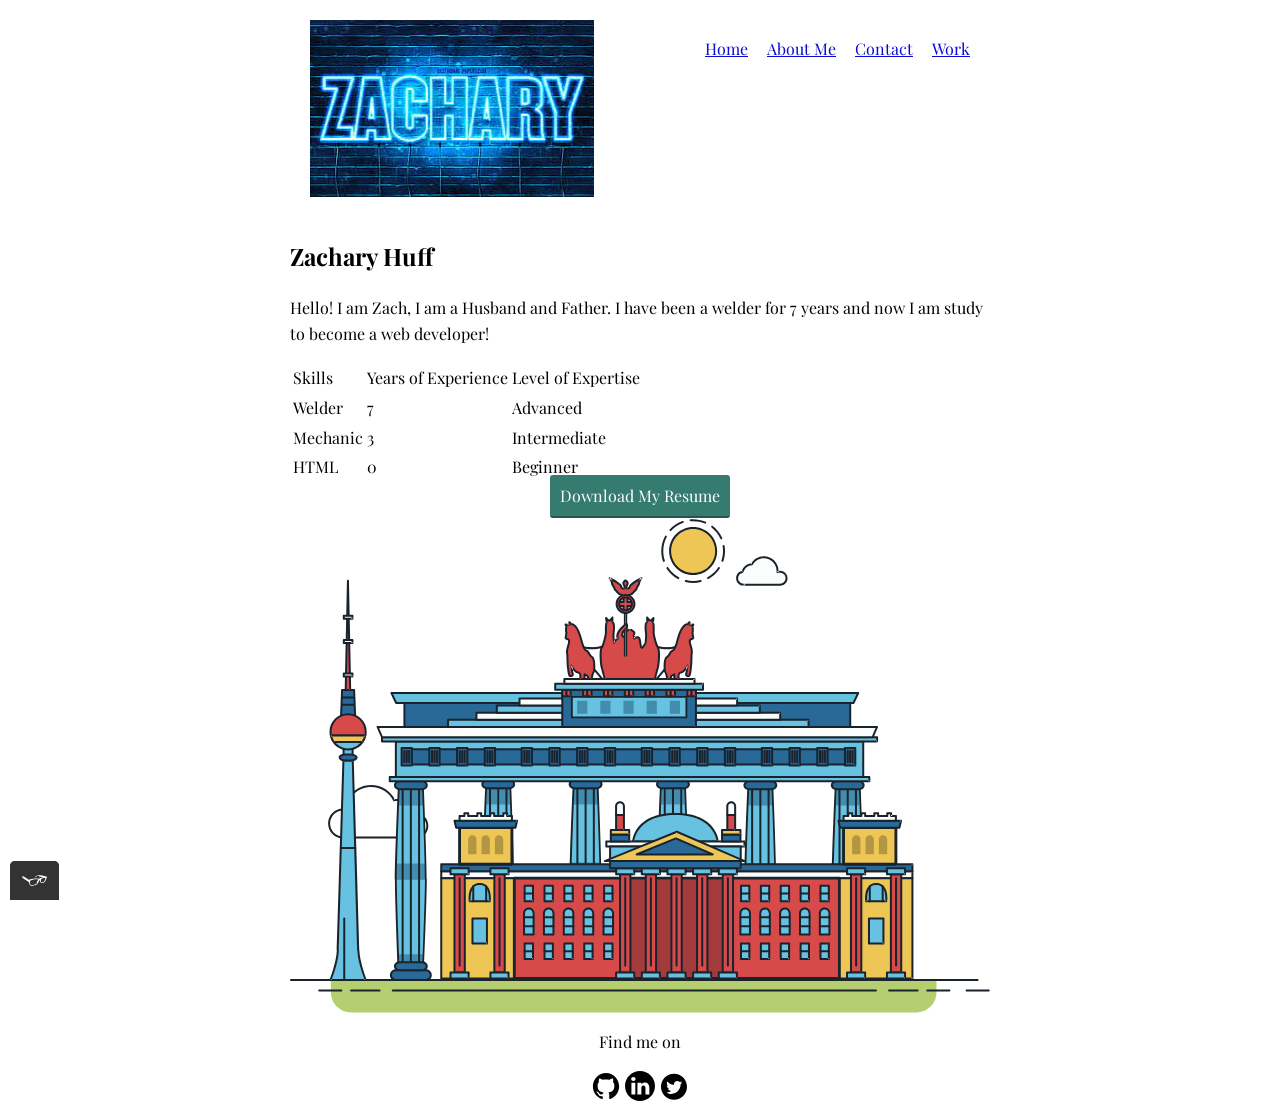
<file: about.html>
<!DOCTYPE html>
<html lang="en">
     <head>
        <meta charset="utf-8">
        <meta name="viewport" content="width=device-width, initial-scale=1">
        <title>About Zachary Huff</title>
        <link rel="shortcut icon" href="img/favicon-32x32.png">
        <link rel="preconnect" href="https://fonts.gstatic.com" crossorigin>
        <link href="https://fonts.googleapis.com/css2?family=Playfair+Display&display=swap" rel="stylesheet">
        <link rel="stylesheet" type="text/css" href="css/normalize.css">
        <link rel="stylesheet" type="text/css" href="css/style.production.css">
        <link rel="preconnect" href="https://fonts.googleapis.com">
    </head>
        <header class="page-header">
            <!--add logo here-->
            <img class="logo__portait" src="img/zachary-logo1.jpeg" alt="logo" >
            <nav class="main navigation page-header__item">
                <ul role="menubar" class="navigation-list">
                    <li role="presentation"><a href="index.html" role="menuitem" class="navigation-list__item">Home</a></li>
                    <li role="presentation"><a href="about.html" role="menuitem" class="navigation-list__item">About Me</a></li>   
                    <li role="presentation"><a href="contact.html" role="menuitem" class="navigation-list__item">Contact</a></li>
                    <li role="presentation"><a href="work.html" role="menuitem" class="navigation-list__item">Work</a></li>
                </ul>
            </nav>
        </header>
                <body class="profile">

                    <h2>Zachary Huff</h2>
                    <p>
                        Hello! I am Zach, I am a Husband and Father. I have been a welder for 7 years and now I am study to become a web developer!
                    </p>
                    <table>
                        <thead>
                            <tr>
                            <td>Skills</td>
                            <td>Years of Experience</td>
                            <td>Level of Expertise</td>
                            </tr>
                        </thead>
                        <tbody>
                            <tr>
                            <td>Welder</td>
                            <td>7</td>
                            <td>Advanced</td>
                            </tr>
                            <tr>
                            <td>Mechanic</td>
                            <td>3</td>
                            <td>Intermediate</td>
                            </tr>
                            <tr>
                            <td>HTML</td>
                            <td>0</td>
                            <td>Beginner</td>
                            </tr>
                        </tbody>
                        
                    </table>
                    <footer class="page-footer">


                        <span><a href="files/My-Resume.pdf" class="button" download="Download My Resume">Download My Resume</a></span>
                        <svg id="about-picture" xmlns="http://www.w3.org/2000/svg" class="berlin-illustration" height="auto" viewBox="0 0 700 505" xmlns:xlink="http://www.w3.org/1999/xlink">
                            <defs>
                                <polygon id="a" points=".06 231.917 .06 .929 688.717 .929 688.717 231.917"></polygon>
                            </defs>
                            <g fill="none" fill-rule="evenodd">
                              <g transform="translate(0 241)" class="cloud-front">
                              <path fill="#1A232C" d="M87.602,29 L87.602,28 C87.326,28.001 87.103,28.024 86.927,28.033 L86.979,29.031 L87.947,28.78 C85.741,20.282 78.041,14.002 68.852,14 C67.858,14 66.904,14.096 65.98,14.231 L66.125,15.22 L67.019,14.772 C62.626,6.015 53.567,0.001 43.102,0 C29.041,0.002 17.524,10.848 16.443,24.632 L17.44,24.71 L17.606,23.724 C16.803,23.589 15.969,23.5 15.102,23.5 C6.817,23.501 0.102,30.215 0.102,38.5 C0.102,46.785 6.817,53.499 15.102,53.5 L87.602,53.5 C94.644,53.499 100.351,47.792 100.352,40.75 C100.351,33.708 94.644,28.001 87.602,28 L87.602,30 C90.573,30 93.254,31.202 95.203,33.149 C97.15,35.097 98.351,37.778 98.352,40.75 C98.351,43.722 97.15,46.403 95.203,48.351 C93.254,50.298 90.573,51.5 87.602,51.5 L15.102,51.5 C11.509,51.5 8.265,50.046 5.909,47.692 C3.555,45.337 2.102,42.093 2.102,38.5 C2.102,34.907 3.555,31.663 5.909,29.308 C8.265,26.954 11.509,25.5 15.102,25.5 C15.831,25.5 16.553,25.575 17.273,25.697 C17.551,25.743 17.832,25.672 18.055,25.499 C18.277,25.325 18.414,25.07 18.436,24.789 C19.436,12.04 30.094,1.998 43.102,2 C52.786,1.999 61.163,7.564 65.231,15.669 C65.425,16.055 65.842,16.272 66.27,16.21 C67.132,16.084 67.988,16 68.852,16 C77.108,15.998 84.027,21.647 86.011,29.283 C86.13,29.741 86.557,30.054 87.031,30.03 C87.27,30.017 87.457,29.999 87.602,30 L87.602,29" transform="translate(38 36)"></path>
                                </g>
                                <path fill="#B5CE6F" d="M646.484,484.382 C646.484,489.501 644.531,494.62 640.627,498.525 C636.722,502.43 631.603,504.382 626.484,504.382 L60.873,504.382 C55.754,504.382 50.636,502.43 46.731,498.525 C42.826,494.62 40.873,489.501 40.873,484.382 L40.873,471.917 L646.484,471.917 L646.484,484.382"></path>
                                <polyline fill="#67C2E2" points="334.824 185.029 101.449 185.029 106.209 195.08 563.438 195.08 568.2 185.029 334.824 185.029"></polyline>
                                <path fill="#1A232C" d="M334.824,185.029 L334.824,184.029 L101.449,184.029 C101.104,184.029 100.788,184.203 100.604,184.494 C100.42,184.785 100.398,185.146 100.545,185.457 L105.306,195.508 C105.471,195.856 105.824,196.079 106.209,196.079 L563.438,196.079 C563.824,196.079 564.177,195.856 564.342,195.508 L569.104,185.457 C569.251,185.146 569.229,184.785 569.045,184.494 C568.861,184.203 568.544,184.029 568.2,184.029 L334.824,184.029 L334.824,186.029 L566.62,186.029 L562.806,194.08 L106.842,194.08 L103.029,186.029 L334.824,186.029 L334.824,185.029"></path>
                                <polygon fill="#296997" points="114.416 218.974 560.222 218.974 560.222 195.08 114.416 195.08"></polygon>
                                <path fill="#1A232C" d="M560.222,218.974 L560.222,217.974 L115.416,217.974 L115.416,196.079 L559.222,196.079 L559.222,218.974 L560.222,218.974 L560.222,217.974 L560.222,218.974 L561.222,218.974 L561.222,195.08 C561.222,194.816 561.115,194.559 560.929,194.372 C560.742,194.186 560.485,194.08 560.222,194.08 L114.416,194.08 C114.152,194.08 113.895,194.186 113.708,194.372 C113.522,194.559 113.416,194.816 113.416,195.08 L113.416,218.974 C113.416,219.237 113.522,219.495 113.708,219.681 C113.895,219.867 114.152,219.974 114.416,219.974 L560.222,219.974 C560.485,219.974 560.742,219.867 560.929,219.681 C561.115,219.495 561.222,219.237 561.222,218.974 L560.222,218.974"></path>
                                <polygon fill="#67C2E2" points="105.85 269.08 573.225 269.08 573.225 233.398 105.85 233.398"></polygon>
                                <path fill="#1A232C" d="M573.225,233.398 L573.225,232.398 L105.85,232.398 C105.587,232.398 105.329,232.505 105.143,232.691 C104.957,232.877 104.85,233.134 104.85,233.398 L104.85,269.08 C104.85,269.344 104.957,269.601 105.143,269.788 C105.329,269.974 105.587,270.08 105.85,270.08 L573.225,270.08 C573.488,270.08 573.745,269.974 573.932,269.788 C574.118,269.601 574.225,269.344 574.225,269.08 L574.225,233.398 C574.225,233.134 574.118,232.877 573.932,232.691 C573.745,232.505 573.488,232.398 573.225,232.398 L573.225,233.398 L572.225,233.398 L572.225,268.08 L106.85,268.08 L106.85,234.398 L573.225,234.398 L573.225,233.398 L572.225,233.398 L573.225,233.398"></path>
                                <polygon fill="#296997" points="116.751 256.508 562.557 256.508 562.557 241.243 116.751 241.243"></polygon>
                                <path fill="#1A232C" d="M562.557,256.508 L562.557,255.508 L117.75,255.508 L117.75,242.243 L561.557,242.243 L561.557,256.508 L562.557,256.508 L562.557,255.508 L562.557,256.508 L563.557,256.508 L563.557,241.243 C563.557,240.979 563.45,240.722 563.264,240.535 C563.078,240.349 562.82,240.243 562.557,240.243 L116.75,240.243 C116.487,240.243 116.23,240.349 116.043,240.535 C115.857,240.722 115.751,240.979 115.751,241.243 L115.751,256.508 C115.751,256.771 115.857,257.029 116.043,257.215 C116.23,257.401 116.487,257.508 116.751,257.508 L562.557,257.508 C562.82,257.508 563.077,257.401 563.264,257.215 C563.45,257.029 563.557,256.771 563.557,256.508 L562.557,256.508"></path>
                                <polygon fill="#67C2E2" points="158.07 218.974 518.563 218.974 518.563 211.858 158.07 211.858"></polygon>
                                <path fill="#1A232C" d="M518.563,211.858 L518.563,210.858 L158.07,210.858 C157.807,210.858 157.549,210.964 157.363,211.151 C157.177,211.337 157.07,211.594 157.07,211.858 L157.07,218.974 C157.07,219.237 157.177,219.495 157.363,219.681 C157.549,219.867 157.807,219.974 158.07,219.974 L518.563,219.974 C518.826,219.974 519.083,219.867 519.27,219.681 C519.456,219.495 519.562,219.237 519.562,218.974 L519.562,211.858 C519.562,211.594 519.456,211.337 519.27,211.151 C519.083,210.964 518.826,210.858 518.563,210.858 L518.563,211.858 L517.563,211.858 L517.563,217.974 L159.07,217.974 L159.07,212.858 L518.563,212.858 L518.563,211.858 L517.563,211.858 L518.563,211.858"></path>
                                <polygon fill="#FBFDFC" points="186.438 211.858 490.194 211.858 490.194 204.741 186.438 204.741"></polygon>
                                <path fill="#1A232C" d="M490.194,204.741 L490.194,203.741 L186.438,203.741 C186.175,203.741 185.917,203.848 185.731,204.034 C185.545,204.221 185.438,204.478 185.438,204.741 L185.438,211.858 C185.438,212.121 185.545,212.379 185.731,212.565 C185.917,212.751 186.175,212.858 186.438,212.858 L490.194,212.858 C490.458,212.858 490.715,212.751 490.902,212.565 C491.088,212.379 491.194,212.121 491.194,211.858 L491.194,204.741 C491.194,204.478 491.088,204.221 490.902,204.034 C490.715,203.848 490.458,203.741 490.194,203.741 L490.194,204.741 L489.194,204.741 L489.194,210.858 L187.438,210.858 L187.438,205.741 L490.194,205.741 L490.194,204.741 L489.194,204.741 L490.194,204.741"></path>
                                <polygon fill="#67C2E2" points="206.805 204.741 469.828 204.741 469.828 197.624 206.805 197.624"></polygon>
                                <path fill="#1A232C" d="M469.828,197.624 L469.828,196.624 L206.805,196.624 C206.541,196.624 206.284,196.731 206.098,196.917 C205.911,197.103 205.805,197.361 205.805,197.624 L205.805,204.741 C205.805,205.005 205.911,205.262 206.098,205.449 C206.284,205.635 206.541,205.741 206.805,205.741 L469.828,205.741 C470.091,205.741 470.349,205.635 470.535,205.449 C470.722,205.262 470.828,205.005 470.828,204.741 L470.828,197.624 C470.828,197.361 470.722,197.103 470.535,196.917 C470.349,196.731 470.091,196.624 469.828,196.624 L469.828,197.624 L468.828,197.624 L468.828,203.741 L207.805,203.741 L207.805,198.624 L469.828,198.624 L469.828,197.624 L468.828,197.624 L469.828,197.624"></path>
                                <polygon fill="#FBFDFC" points="229.521 197.624 447.111 197.624 447.111 190.509 229.521 190.509"></polygon>
                                <path fill="#1A232C" d="M447.111,190.509 L447.111,189.509 L229.521,189.509 C229.258,189.509 229,189.616 228.814,189.802 C228.628,189.988 228.521,190.246 228.521,190.509 L228.521,197.624 C228.521,197.888 228.628,198.145 228.814,198.332 C229,198.518 229.258,198.624 229.521,198.624 L447.111,198.624 C447.375,198.624 447.632,198.518 447.818,198.332 C448.005,198.145 448.111,197.888 448.111,197.624 L448.111,190.509 C448.111,190.246 448.005,189.988 447.818,189.802 C447.632,189.616 447.375,189.509 447.111,189.509 L447.111,190.509 L446.111,190.509 L446.111,196.624 L230.521,196.624 L230.521,191.509 L447.111,191.509 L447.111,190.509 L446.111,190.509 L447.111,190.509"></path>
                                <path fill="#67C2E2" d="M135.607,355.447 C135.163,337.766 134.264,313.326 133.648,297.387 C133.274,287.721 133.004,281.18 133.004,281.18 L108.722,281.18 C108.722,281.18 108.452,287.721 108.079,297.387 C107.462,313.326 106.563,337.766 106.119,355.447 C105.953,362.059 105.85,367.732 105.85,371.653 L105.85,371.654 C105.85,386.117 107.243,424.332 108.089,446.189 C108.457,455.706 108.722,462.126 108.722,462.126 L133.004,462.126 C133.004,462.126 133.269,455.706 133.637,446.189 C134.482,424.332 135.876,386.117 135.876,371.654 L135.876,371.653 C135.876,367.732 135.773,362.059 135.607,355.447"></path>
                                <path fill="#428DAE" d="M133.648 297.387L108.079 297.387C108.452 287.721 108.722 281.18 108.722 281.18L133.004 281.18C133.004 281.18 133.274 287.721 133.648 297.387M135.876 371.654L105.85 371.654 105.85 371.653C105.85 367.732 105.953 362.059 106.119 355.447L135.607 355.447C135.773 362.059 135.876 367.732 135.876 371.653L135.876 371.654M133.004 462.126L108.722 462.126C108.722 462.126 108.457 455.706 108.089 446.189L133.637 446.189C133.269 455.706 133.004 462.126 133.004 462.126"></path>
                                <path fill="#1A232C" d="M109.612,461.199 L132.114,461.199 C132.447,453.007 134.949,390.886 134.949,371.653 C134.949,352.42 132.447,290.299 132.114,282.108 L109.612,282.108 C109.279,290.299 106.778,352.42 106.778,371.653 C106.778,390.886 109.279,453.007 109.612,461.199 Z M133.895,463.054 L107.832,463.054 L107.794,462.164 C107.766,461.466 104.922,392.193 104.922,371.653 C104.922,351.114 107.766,281.839 107.794,281.142 L107.832,280.252 L133.895,280.252 L133.931,281.142 C133.96,281.839 136.804,351.114 136.804,371.653 C136.804,392.193 133.96,461.466 133.931,462.164 L133.895,463.054 L133.895,463.054 Z"></path>
                                <path fill="#1A232C" d="M111.638 281.18L111.638 462.126C111.638 462.679 112.086 463.126 112.638 463.126 113.19 463.126 113.638 462.679 113.638 462.126L113.638 281.18C113.638 280.628 113.19 280.18 112.638 280.18 112.086 280.18 111.638 280.628 111.638 281.18M119.863 281.18L119.863 462.126C119.863 462.679 120.311 463.126 120.863 463.126 121.416 463.126 121.863 462.679 121.863 462.126L121.863 281.18C121.863 280.628 121.416 280.18 120.863 280.18 120.311 280.18 119.863 280.628 119.863 281.18M128.088 281.18L128.088 462.126C128.088 462.679 128.536 463.126 129.088 463.126 129.64 463.126 130.088 462.679 130.088 462.126L130.088 281.18C130.088 280.628 129.64 280.18 129.088 280.18 128.536 280.18 128.088 280.628 128.088 281.18"></path>
                                <path fill="#296997" d="M136.79,277.265 C136.79,279.418 134.675,281.18 132.09,281.18 L109.636,281.18 C107.051,281.18 104.936,279.418 104.936,277.265 C104.936,275.111 107.051,273.349 109.636,273.349 L132.09,273.349 C134.675,273.349 136.79,275.111 136.79,277.265"></path>
                                <path fill="#1A232C" d="M136.79,277.265 L135.79,277.265 C135.789,278.005 135.433,278.704 134.769,279.262 C134.109,279.814 133.155,280.181 132.09,280.18 L109.636,280.18 C108.571,280.181 107.617,279.814 106.956,279.262 C106.293,278.704 105.936,278.005 105.936,277.265 C105.936,276.524 106.293,275.825 106.957,275.267 C107.617,274.715 108.571,274.348 109.636,274.349 L132.09,274.349 C133.155,274.348 134.109,274.716 134.769,275.267 C135.433,275.825 135.789,276.524 135.79,277.265 L137.79,277.265 C137.791,275.851 137.09,274.593 136.049,273.731 C135.006,272.863 133.61,272.35 132.09,272.349 L109.636,272.349 C108.116,272.35 106.72,272.863 105.676,273.731 C104.636,274.593 103.935,275.851 103.936,277.265 C103.935,278.678 104.636,279.937 105.677,280.798 C106.72,281.666 108.116,282.179 109.636,282.18 L132.09,282.18 C133.61,282.179 135.006,281.666 136.049,280.798 C137.09,279.937 137.791,278.678 137.79,277.265 L136.79,277.265"></path>
                                <path fill="#296997" d="M140.775,467.217 C140.775,469.803 138.661,471.917 136.076,471.917 L105.65,471.917 C103.065,471.917 100.951,469.803 100.951,467.217 L100.951,466.825 C100.951,464.241 103.065,462.126 105.65,462.126 L136.076,462.126 C138.661,462.126 140.775,464.241 140.775,466.825 L140.775,467.217"></path>
                                <path fill="#1A232C" d="M140.775,467.217 L139.775,467.217 C139.775,468.235 139.361,469.155 138.688,469.83 C138.013,470.503 137.093,470.917 136.076,470.917 L105.65,470.917 C104.633,470.917 103.713,470.504 103.038,469.83 C102.365,469.155 101.951,468.235 101.951,467.217 L101.951,466.825 C101.951,465.808 102.365,464.889 103.038,464.214 C103.713,463.54 104.633,463.127 105.65,463.126 L136.076,463.126 C137.093,463.127 138.013,463.54 138.688,464.214 C139.362,464.889 139.775,465.808 139.775,466.825 L139.775,467.217 L141.775,467.217 L141.775,466.825 C141.772,463.684 139.217,461.13 136.076,461.126 L105.65,461.126 C102.509,461.13 99.955,463.684 99.951,466.825 L99.951,467.217 C99.954,470.36 102.509,472.914 105.65,472.917 L136.076,472.917 C139.217,472.914 141.772,470.36 141.775,467.217 L140.775,467.217"></path>
                                <path fill="#296997" d="M136.79,458.208 C136.79,460.363 134.675,462.126 132.09,462.126 L109.636,462.126 C107.051,462.126 104.936,460.363 104.936,458.208 C104.936,456.057 107.051,454.292 109.636,454.292 L132.09,454.292 C134.675,454.292 136.79,456.057 136.79,458.208"></path>
                                <path fill="#1A232C" d="M136.79,458.208 L135.79,458.208 C135.789,458.949 135.432,459.649 134.769,460.207 C134.108,460.76 133.154,461.128 132.09,461.126 L109.636,461.126 C108.572,461.128 107.617,460.76 106.957,460.207 C106.293,459.649 105.936,458.949 105.936,458.208 C105.936,457.47 106.293,456.77 106.957,456.212 C107.617,455.659 108.572,455.291 109.636,455.292 L132.09,455.292 C133.154,455.291 134.108,455.659 134.769,456.212 C135.433,456.77 135.789,457.47 135.79,458.208 L137.79,458.208 C137.791,456.796 137.09,455.538 136.05,454.675 C135.006,453.808 133.61,453.294 132.09,453.292 L109.636,453.292 C108.115,453.294 106.719,453.808 105.676,454.675 C104.636,455.538 103.935,456.796 103.936,458.208 C103.935,459.622 104.636,460.881 105.676,461.743 C106.72,462.611 108.116,463.125 109.636,463.126 L132.09,463.126 C133.61,463.125 135.006,462.611 136.05,461.743 C137.09,460.881 137.791,459.622 137.79,458.208 L136.79,458.208"></path>
                                <path fill="#67C2E2" d="M572.471,355.447 C572.025,337.766 571.126,313.326 570.51,297.387 C570.137,287.721 569.867,281.18 569.867,281.18 L545.585,281.18 C545.585,281.18 545.315,287.721 544.942,297.387 C544.326,313.326 543.427,337.766 542.981,355.447 C542.815,362.059 542.713,367.732 542.713,371.653 L542.713,371.654 C542.713,386.117 544.107,424.332 544.952,446.189 C545.32,455.706 545.585,462.126 545.585,462.126 L569.867,462.126 C569.867,462.126 570.132,455.706 570.499,446.189 C571.346,424.332 572.739,386.117 572.739,371.654 L572.739,371.653 C572.739,367.732 572.637,362.059 572.471,355.447"></path>
                                <path fill="#428DAE" d="M569.582 297.387L566.951 297.387 566.951 282.108 568.977 282.108C569.063 284.206 569.29 289.841 569.582 297.387M564.951 297.387L545.871 297.387C546.162 289.841 546.39 284.206 546.476 282.108L564.951 282.108 564.951 297.387M571.8 369.187L566.951 369.187 566.951 356.265 571.562 356.265C571.685 361.272 571.771 365.701 571.8 369.187M564.951 369.187L543.653 369.187C543.684 365.512 543.777 360.79 543.912 355.447L553.551 355.447 553.551 356.265 564.951 356.265 564.951 369.187"></path>
                                <path fill="#1A232C" d="M546.476,461.199 L568.977,461.199 C569.31,453.007 571.812,390.886 571.812,371.653 C571.812,352.42 569.31,290.299 568.977,282.108 L546.476,282.108 C546.142,290.299 543.642,352.42 543.642,371.653 C543.642,390.886 546.142,453.007 546.476,461.199 M570.758,463.054 L544.694,463.054 L544.658,462.164 C544.629,461.466 541.785,392.193 541.785,371.653 C541.785,351.114 544.629,281.839 544.658,281.142 L544.694,280.252 L570.758,280.252 L570.795,281.142 C570.823,281.839 573.667,351.114 573.667,371.653 C573.667,392.193 570.823,461.466 570.795,462.164 L570.758,463.054"></path>
                                <path fill="#1A232C" d="M548.501 281.18L548.501 462.126C548.501 462.679 548.949 463.126 549.501 463.126 550.053 463.126 550.501 462.679 550.501 462.126L550.501 281.18C550.501 280.628 550.053 280.18 549.501 280.18 548.949 280.18 548.501 280.628 548.501 281.18M556.727 281.18L556.727 462.126C556.727 462.679 557.174 463.126 557.727 463.126 558.279 463.126 558.727 462.679 558.727 462.126L558.727 281.18C558.727 280.628 558.279 280.18 557.727 280.18 557.174 280.18 556.727 280.628 556.727 281.18M564.951 281.18L564.951 462.126C564.951 462.679 565.399 463.126 565.951 463.126 566.503 463.126 566.951 462.679 566.951 462.126L566.951 281.18C566.951 280.628 566.503 280.18 565.951 280.18 565.399 280.18 564.951 280.628 564.951 281.18"></path>
                                <path fill="#296997" d="M573.653,277.265 C573.653,279.418 571.537,281.18 568.953,281.18 L546.499,281.18 C543.915,281.18 541.799,279.418 541.799,277.265 C541.799,275.111 543.915,273.349 546.499,273.349 L568.953,273.349 C571.537,273.349 573.653,275.111 573.653,277.265"></path>
                                <path fill="#1A232C" d="M573.653,277.265 L572.653,277.265 C572.653,278.005 572.296,278.704 571.632,279.262 C570.972,279.814 570.017,280.181 568.953,280.18 L546.499,280.18 C545.435,280.181 544.48,279.814 543.82,279.262 C543.156,278.704 542.8,278.005 542.799,277.265 C542.8,276.525 543.156,275.825 543.82,275.267 C544.481,274.715 545.435,274.348 546.499,274.349 L568.953,274.349 C570.017,274.348 570.972,274.715 571.632,275.267 C572.296,275.825 572.653,276.525 572.653,277.265 L574.653,277.265 C574.654,275.851 573.953,274.593 572.912,273.731 C571.869,272.863 570.473,272.35 568.953,272.349 L546.499,272.349 C544.979,272.35 543.583,272.863 542.54,273.731 C541.499,274.593 540.798,275.851 540.799,277.265 C540.798,278.679 541.499,279.937 542.54,280.798 C543.583,281.666 544.979,282.179 546.499,282.18 L568.953,282.18 C570.473,282.179 571.869,281.666 572.912,280.798 C573.953,279.937 574.654,278.679 574.653,277.265 L573.653,277.265"></path>
                                <path fill="#296997" d="M577.639,467.217 C577.639,469.803 575.524,471.917 572.938,471.917 L542.514,471.917 C539.929,471.917 537.813,469.803 537.813,467.217 L537.813,466.825 C537.813,464.241 539.929,462.126 542.514,462.126 L572.938,462.126 C575.524,462.126 577.639,464.241 577.639,466.825 L577.639,467.217"></path>
                                <path fill="#1A232C" d="M577.639,467.217 L576.639,467.217 C576.638,468.235 576.225,469.155 575.551,469.83 C574.876,470.503 573.956,470.917 572.938,470.917 L542.514,470.917 C541.497,470.917 540.576,470.503 539.901,469.83 C539.227,469.155 538.814,468.234 538.813,467.217 L538.813,466.825 C538.814,465.808 539.227,464.889 539.901,464.214 C540.576,463.54 541.497,463.127 542.514,463.126 L572.938,463.126 C573.956,463.127 574.876,463.54 575.551,464.214 C576.225,464.888 576.638,465.808 576.639,466.825 L576.639,467.217 L578.639,467.217 L578.639,466.825 C578.635,463.684 576.081,461.13 572.938,461.126 L542.514,461.126 C539.372,461.13 536.817,463.684 536.813,466.825 L536.813,467.217 C536.817,470.36 539.372,472.914 542.514,472.917 L572.938,472.917 C576.081,472.914 578.635,470.359 578.639,467.217 L577.639,467.217"></path>
                                <path fill="#296997" d="M573.653,458.208 C573.653,460.363 571.537,462.126 568.953,462.126 L546.499,462.126 C543.915,462.126 541.799,460.363 541.799,458.208 C541.799,456.057 543.915,454.292 546.499,454.292 L568.953,454.292 C571.537,454.292 573.653,456.057 573.653,458.208"></path>
                                <path fill="#1A232C" d="M573.653,458.208 L572.653,458.208 C572.653,458.949 572.296,459.649 571.632,460.207 C570.971,460.76 570.017,461.128 568.953,461.126 L546.499,461.126 C545.435,461.128 544.481,460.76 543.82,460.207 C543.157,459.649 542.799,458.949 542.799,458.208 C542.799,457.47 543.156,456.77 543.82,456.212 C544.481,455.659 545.435,455.291 546.499,455.292 L568.953,455.292 C570.017,455.291 570.971,455.659 571.632,456.212 C572.296,456.77 572.653,457.47 572.653,458.208 L574.653,458.208 C574.654,456.796 573.953,455.538 572.912,454.675 C571.869,453.808 570.473,453.294 568.953,453.292 L546.499,453.292 C544.979,453.294 543.583,453.808 542.54,454.675 C541.499,455.538 540.798,456.796 540.799,458.208 C540.798,459.622 541.499,460.881 542.54,461.743 C543.583,462.611 544.979,463.125 546.499,463.126 L568.953,463.126 C570.473,463.125 571.869,462.611 572.912,461.743 C573.953,460.881 574.654,459.622 574.653,458.208 L573.653,458.208"></path>
                                <path fill="#67C2E2" d="M485.098,355.447 C484.654,337.766 483.753,313.326 483.137,297.387 C482.764,287.721 482.494,281.18 482.494,281.18 L458.213,281.18 C458.213,281.18 457.942,287.721 457.569,297.387 C456.953,313.326 456.055,337.766 455.608,355.447 C455.443,362.059 455.34,367.732 455.34,371.653 L455.34,371.654 C455.34,386.117 456.733,424.332 457.58,446.189 C457.948,455.706 458.213,462.126 458.213,462.126 L482.494,462.126 C482.494,462.126 482.759,455.706 483.126,446.189 C483.973,424.332 485.366,386.117 485.366,371.654 L485.366,371.653 C485.366,367.732 485.265,362.059 485.098,355.447"></path>
                                <path fill="#428DAE" d="M483.137 297.387L457.569 297.387C457.942 287.721 458.213 281.18 458.213 281.18L482.494 281.18C482.494 281.18 482.764 287.721 483.137 297.387M485.355 369.187L455.351 369.187C455.382 365.502 455.475 360.78 455.608 355.447L485.098 355.447C485.232 360.78 485.325 365.502 485.355 369.187"></path>
                                <path fill="#1A232C" d="M459.103,461.199 L481.605,461.199 C481.938,453.007 484.439,390.886 484.439,371.653 C484.439,352.42 481.938,290.299 481.605,282.108 L459.103,282.108 C458.769,290.299 456.268,352.42 456.268,371.653 C456.268,390.886 458.769,453.007 459.103,461.199 Z M483.386,463.054 L457.321,463.054 L457.285,462.164 C457.256,461.466 454.412,392.193 454.412,371.653 C454.412,351.114 457.256,281.839 457.285,281.142 L457.321,280.252 L483.386,280.252 L483.422,281.142 C483.45,281.839 486.294,351.114 486.294,371.653 C486.294,392.193 483.45,461.466 483.422,462.164 L483.386,463.054 L483.386,463.054 Z"></path>
                                <path fill="#1A232C" d="M461.128 281.18L461.128 462.126C461.128 462.679 461.576 463.126 462.128 463.126 462.68 463.126 463.128 462.679 463.128 462.126L463.128 281.18C463.128 280.628 462.68 280.18 462.128 280.18 461.576 280.18 461.128 280.628 461.128 281.18M469.354 281.18L469.354 462.126C469.354 462.679 469.801 463.126 470.354 463.126 470.906 463.126 471.354 462.679 471.354 462.126L471.354 281.18C471.354 280.628 470.906 280.18 470.354 280.18 469.801 280.18 469.354 280.628 469.354 281.18M477.578 281.18L477.578 462.126C477.578 462.679 478.026 463.126 478.578 463.126 479.13 463.126 479.578 462.679 479.578 462.126L479.578 281.18C479.578 280.628 479.13 280.18 478.578 280.18 478.026 280.18 477.578 280.628 477.578 281.18"></path>
                                <path fill="#296997" d="M486.281,277.265 C486.281,279.418 484.164,281.18 481.58,281.18 L459.126,281.18 C456.542,281.18 454.426,279.418 454.426,277.265 C454.426,275.111 456.542,273.349 459.126,273.349 L481.58,273.349 C484.164,273.349 486.281,275.111 486.281,277.265"></path>
                                <path fill="#1A232C" d="M486.281,277.265 L485.281,277.265 C485.281,278.005 484.924,278.704 484.26,279.262 C483.599,279.814 482.644,280.181 481.58,280.18 L459.126,280.18 C458.062,280.181 457.107,279.814 456.447,279.262 C455.783,278.704 455.427,278.005 455.426,277.265 C455.427,276.525 455.783,275.825 456.447,275.267 C457.108,274.715 458.062,274.348 459.126,274.349 L481.58,274.349 C482.644,274.348 483.599,274.716 484.26,275.268 C484.924,275.825 485.281,276.525 485.281,277.265 L487.281,277.265 C487.282,275.851 486.58,274.593 485.54,273.731 C484.496,272.863 483.1,272.35 481.58,272.349 L459.126,272.349 C457.606,272.35 456.21,272.863 455.167,273.731 C454.126,274.593 453.425,275.851 453.426,277.265 C453.425,278.679 454.126,279.937 455.167,280.798 C456.21,281.666 457.606,282.179 459.126,282.18 L481.58,282.18 C483.1,282.179 484.496,281.666 485.54,280.799 C486.58,279.937 487.282,278.679 487.281,277.265 L486.281,277.265"></path>
                                <path fill="#296997" d="M490.266,467.217 C490.266,469.803 488.151,471.917 485.565,471.917 L455.141,471.917 C452.556,471.917 450.44,469.803 450.44,467.217 L450.44,466.825 C450.44,464.241 452.556,462.126 455.141,462.126 L485.565,462.126 C488.151,462.126 490.266,464.241 490.266,466.825 L490.266,467.217"></path>
                                <path fill="#1A232C" d="M490.266,467.217 L489.266,467.217 C489.265,468.235 488.852,469.155 488.178,469.83 C487.503,470.503 486.583,470.917 485.565,470.917 L455.141,470.917 C454.124,470.917 453.203,470.503 452.528,469.83 C451.854,469.155 451.441,468.234 451.44,467.217 L451.44,466.825 C451.441,465.808 451.854,464.889 452.528,464.214 C453.203,463.54 454.124,463.127 455.141,463.126 L485.565,463.126 C486.583,463.127 487.503,463.54 488.178,464.214 C488.852,464.888 489.265,465.808 489.266,466.825 L489.266,467.217 L491.266,467.217 L491.266,466.825 C491.262,463.684 488.708,461.13 485.565,461.126 L455.141,461.126 C451.999,461.13 449.444,463.684 449.44,466.825 L449.44,467.217 C449.444,470.36 451.999,472.914 455.141,472.917 L485.565,472.917 C488.708,472.914 491.262,470.359 491.266,467.217 L490.266,467.217"></path>
                                <path fill="#296997" d="M486.281,458.208 C486.281,460.363 484.164,462.126 481.58,462.126 L459.126,462.126 C456.542,462.126 454.426,460.363 454.426,458.208 C454.426,456.057 456.542,454.292 459.126,454.292 L481.58,454.292 C484.164,454.292 486.281,456.057 486.281,458.208"></path>
                                <path fill="#1A232C" d="M486.281,458.208 L485.281,458.208 C485.281,458.949 484.923,459.649 484.26,460.207 C483.599,460.76 482.644,461.128 481.58,461.126 L459.126,461.126 C458.062,461.128 457.108,460.76 456.447,460.207 C455.784,459.649 455.427,458.949 455.426,458.208 C455.426,457.47 455.783,456.77 456.447,456.212 C457.108,455.659 458.062,455.291 459.126,455.292 L481.58,455.292 C482.644,455.291 483.598,455.659 484.26,456.212 C484.924,456.77 485.281,457.47 485.281,458.208 L487.281,458.208 C487.282,456.795 486.58,455.538 485.54,454.675 C484.496,453.808 483.1,453.294 481.58,453.292 L459.126,453.292 C457.606,453.294 456.21,453.808 455.167,454.675 C454.126,455.538 453.425,456.796 453.426,458.208 C453.425,459.622 454.126,460.881 455.167,461.743 C456.21,462.611 457.606,463.125 459.126,463.126 L481.58,463.126 C483.1,463.125 484.496,462.611 485.54,461.743 C486.581,460.881 487.282,459.622 487.281,458.208 L486.281,458.208"></path>
                                <path fill="#67C2E2" d="M397.726,354.466 C397.28,336.787 396.381,312.346 395.765,296.407 C395.392,286.742 395.122,280.2 395.122,280.2 L370.84,280.2 C370.84,280.2 370.57,286.742 370.197,296.407 C369.581,312.346 368.682,336.787 368.236,354.466 C368.07,361.078 367.968,366.751 367.968,370.672 L367.968,370.673 C367.968,385.136 369.361,423.352 370.207,445.208 C370.575,454.726 370.84,461.146 370.84,461.146 L395.122,461.146 C395.122,461.146 395.386,454.726 395.754,445.208 C396.601,423.352 397.994,385.136 397.994,370.673 L397.994,370.672 C397.994,366.751 397.892,361.078 397.726,354.466"></path>
                                <path fill="#428DAE" d="M394.837 296.407L392.206 296.407 392.206 281.127 394.233 281.127C394.318 283.225 394.545 288.861 394.837 296.407L394.837 296.407zM383.981 296.407L390.206 296.407 390.206 281.127 383.981 281.127 383.981 296.407zM375.756 296.407L381.98 296.407 381.98 281.127 375.756 281.127 375.756 296.407zM373.756 296.407L371.126 296.407C371.417 288.861 371.645 283.225 371.73 281.127L373.756 281.127 373.756 296.407 373.756 296.407zM397.062 369.187L392.206 369.187 392.206 354.466 396.796 354.466C396.943 360.298 397.041 365.389 397.062 369.187L397.062 369.187zM383.981 369.187L390.206 369.187 390.206 354.466 383.981 354.466 383.981 369.187zM375.756 369.187L381.98 369.187 381.98 354.466 375.756 354.466 375.756 369.187zM373.756 369.187L368.9 369.187C368.921 365.389 369.019 360.298 369.166 354.466L373.756 354.466 373.756 369.187 373.756 369.187z"></path>
                                <path fill="#1A232C" d="M371.73,460.218 L394.233,460.218 C394.565,452.027 397.066,389.906 397.066,370.672 C397.066,351.44 394.565,289.319 394.233,281.127 L371.73,281.127 C371.397,289.319 368.895,351.44 368.895,370.672 C368.895,389.906 371.397,452.027 371.73,460.218 M396.013,462.074 L369.949,462.074 L369.912,461.184 C369.884,460.486 367.04,391.212 367.04,370.672 C367.04,350.133 369.884,280.859 369.912,280.162 L369.949,279.272 L396.013,279.272 L396.05,280.162 C396.078,280.859 398.922,350.133 398.922,370.672 C398.922,391.212 396.078,460.486 396.05,461.184 L396.013,462.074"></path>
                                <path fill="#1A232C" d="M373.756 280.2L373.756 461.146C373.756 461.698 374.203 462.146 374.756 462.146 375.308 462.146 375.756 461.698 375.756 461.146L375.756 280.2C375.756 279.647 375.308 279.2 374.756 279.2 374.203 279.2 373.756 279.647 373.756 280.2M381.98 280.2L381.98 461.146C381.98 461.698 382.428 462.146 382.98 462.146 383.533 462.146 383.981 461.698 383.981 461.146L383.981 280.2C383.981 279.647 383.533 279.2 382.98 279.2 382.428 279.2 381.98 279.647 381.98 280.2M390.206 280.2L390.206 461.146C390.206 461.698 390.654 462.146 391.206 462.146 391.758 462.146 392.206 461.698 392.206 461.146L392.206 280.2C392.206 279.647 391.758 279.2 391.206 279.2 390.654 279.2 390.206 279.647 390.206 280.2"></path>
                                <path fill="#296997" d="M398.908,276.285 C398.908,278.439 396.792,280.2 394.208,280.2 L371.754,280.2 C369.17,280.2 367.053,278.439 367.053,276.285 C367.053,274.13 369.17,272.369 371.754,272.369 L394.208,272.369 C396.792,272.369 398.908,274.13 398.908,276.285"></path>
                                <path fill="#1A232C" d="M398.908,276.285 L397.908,276.285 C397.907,277.025 397.551,277.724 396.887,278.281 C396.227,278.833 395.272,279.201 394.208,279.2 L371.754,279.2 C370.69,279.201 369.735,278.833 369.074,278.281 C368.41,277.724 368.053,277.025 368.053,276.285 C368.053,275.544 368.41,274.845 369.074,274.287 C369.735,273.735 370.69,273.367 371.754,273.369 L394.208,273.369 C395.272,273.367 396.227,273.735 396.887,274.287 C397.551,274.844 397.907,275.544 397.908,276.285 L399.908,276.285 C399.909,274.871 399.208,273.612 398.167,272.75 C397.124,271.883 395.728,271.37 394.208,271.369 L371.754,271.369 C370.234,271.37 368.838,271.883 367.794,272.75 C366.754,273.612 366.052,274.871 366.053,276.285 C366.052,277.699 366.754,278.957 367.795,279.818 C368.838,280.686 370.234,281.198 371.754,281.2 L394.208,281.2 C395.728,281.198 397.123,280.686 398.167,279.818 C399.208,278.957 399.909,277.698 399.908,276.285 L398.908,276.285"></path>
                                <path fill="#296997" d="M402.894,466.237 C402.894,468.823 400.779,470.937 398.193,470.937 L367.768,470.937 C365.183,470.937 363.068,468.823 363.068,466.237 L363.068,465.844 C363.068,463.26 365.183,461.146 367.768,461.146 L398.193,461.146 C400.779,461.146 402.894,463.26 402.894,465.844 L402.894,466.237"></path>
                                <path fill="#1A232C" d="M402.894,466.237 L401.894,466.237 C401.893,467.254 401.48,468.174 400.806,468.849 C400.131,469.523 399.211,469.937 398.193,469.937 L367.768,469.937 C366.751,469.937 365.831,469.523 365.156,468.849 C364.482,468.174 364.069,467.254 364.068,466.237 L364.068,465.844 C364.069,464.828 364.482,463.908 365.156,463.233 C365.831,462.56 366.751,462.146 367.768,462.146 L398.193,462.146 C399.211,462.146 400.131,462.56 400.806,463.233 C401.48,463.908 401.893,464.828 401.894,465.844 L401.894,466.237 L403.894,466.237 L403.894,465.844 C403.89,462.703 401.336,460.15 398.193,460.146 L367.768,460.146 C364.626,460.15 362.072,462.703 362.068,465.844 L362.068,466.237 C362.072,469.379 364.626,471.933 367.768,471.937 L398.193,471.937 C401.336,471.933 403.89,469.379 403.894,466.237 L402.894,466.237"></path>
                                <path fill="#296997" d="M398.908,457.228 C398.908,459.382 396.792,461.146 394.208,461.146 L371.754,461.146 C369.17,461.146 367.053,459.382 367.053,457.228 C367.053,455.077 369.17,453.312 371.754,453.312 L394.208,453.312 C396.792,453.312 398.908,455.077 398.908,457.228"></path>
                                <path fill="#1A232C" d="M398.908,457.228 L397.908,457.228 C397.908,457.968 397.55,458.669 396.887,459.226 C396.226,459.779 395.272,460.147 394.208,460.146 L371.754,460.146 C370.69,460.147 369.736,459.779 369.074,459.226 C368.411,458.668 368.053,457.968 368.053,457.228 C368.053,456.489 368.41,455.789 369.074,455.231 C369.736,454.679 370.69,454.311 371.754,454.312 L394.208,454.312 C395.272,454.311 396.226,454.679 396.887,455.231 C397.551,455.789 397.908,456.489 397.908,457.228 L399.908,457.228 C399.909,455.815 399.208,454.557 398.167,453.695 C397.124,452.827 395.728,452.313 394.208,452.312 L371.754,452.312 C370.234,452.313 368.838,452.827 367.794,453.695 C366.754,454.557 366.052,455.815 366.053,457.228 C366.052,458.642 366.753,459.901 367.794,460.763 C368.838,461.631 370.234,462.145 371.754,462.146 L394.208,462.146 C395.728,462.145 397.124,461.631 398.167,460.763 C399.208,459.9 399.909,458.642 399.908,457.228 L398.908,457.228"></path>
                                <path fill="#67C2E2" d="M310.353,354.466 C309.908,336.787 309.009,312.346 308.393,296.407 C308.019,286.742 307.75,280.2 307.75,280.2 L283.467,280.2 C283.467,280.2 283.198,286.742 282.824,296.407 C282.208,312.346 281.309,336.787 280.864,354.466 C280.698,361.078 280.596,366.751 280.596,370.672 L280.596,370.673 C280.596,385.136 281.989,423.352 282.834,445.208 C283.202,454.726 283.467,461.146 283.467,461.146 L307.75,461.146 C307.75,461.146 308.014,454.726 308.382,445.208 C309.228,423.352 310.622,385.136 310.622,370.673 L310.622,370.672 C310.622,366.751 310.518,361.078 310.353,354.466"></path>
                                <path fill="#428DAE" d="M308.393 296.407L282.824 296.407C283.198 286.742 283.467 280.2 283.467 280.2L307.75 280.2C307.75 280.2 308.019 286.742 308.393 296.407M310.617 369.187L280.6 369.187C280.621 365.377 280.718 360.285 280.864 354.466L310.353 354.466C310.498 360.285 310.596 365.377 310.617 369.187"></path>
                                <path fill="#1A232C" d="M284.357,460.218 L306.86,460.218 C307.193,452.027 309.694,389.906 309.694,370.672 C309.694,351.44 307.193,289.319 306.86,281.127 L284.357,281.127 C284.024,289.319 281.523,351.44 281.523,370.672 C281.523,389.906 284.024,452.027 284.357,460.218 Z M308.639,462.074 L282.576,462.074 L282.54,461.184 C282.511,460.486 279.668,391.212 279.668,370.672 C279.668,350.133 282.511,280.859 282.54,280.162 L282.576,279.272 L308.639,279.272 L308.677,280.162 C308.706,280.859 311.549,350.133 311.549,370.672 C311.549,391.212 308.706,460.486 308.677,461.184 L308.639,462.074 L308.639,462.074 Z"></path>
                                <path fill="#1A232C" d="M286.383 280.2L286.383 461.146C286.383 461.698 286.831 462.146 287.383 462.146 287.936 462.146 288.383 461.698 288.383 461.146L288.383 280.2C288.383 279.647 287.936 279.2 287.383 279.2 286.831 279.2 286.383 279.647 286.383 280.2M294.608 280.2L294.608 461.146C294.608 461.698 295.056 462.146 295.608 462.146 296.161 462.146 296.608 461.698 296.608 461.146L296.608 280.2C296.608 279.647 296.161 279.2 295.608 279.2 295.056 279.2 294.608 279.647 294.608 280.2M302.834 280.2L302.834 461.146C302.834 461.698 303.281 462.146 303.834 462.146 304.386 462.146 304.834 461.698 304.834 461.146L304.834 280.2C304.834 279.647 304.386 279.2 303.834 279.2 303.281 279.2 302.834 279.647 302.834 280.2"></path>
                                <path fill="#296997" d="M311.535,276.285 C311.535,278.439 309.42,280.2 306.836,280.2 L284.381,280.2 C281.797,280.2 279.681,278.439 279.681,276.285 C279.681,274.13 281.797,272.369 284.381,272.369 L306.836,272.369 C309.42,272.369 311.535,274.13 311.535,276.285"></path>
                                <path fill="#1A232C" d="M311.535,276.285 L310.535,276.285 C310.534,277.025 310.177,277.724 309.514,278.282 C308.854,278.833 307.901,279.201 306.836,279.2 L284.381,279.2 C283.316,279.201 282.362,278.833 281.702,278.281 C281.038,277.724 280.681,277.025 280.681,276.285 C280.681,275.544 281.038,274.844 281.702,274.287 C282.362,273.735 283.317,273.367 284.381,273.369 L306.836,273.369 C307.9,273.367 308.854,273.735 309.514,274.287 C310.177,274.844 310.534,275.544 310.535,276.285 L312.535,276.285 C312.535,274.871 311.835,273.613 310.795,272.75 C309.751,271.883 308.356,271.37 306.836,271.369 L284.381,271.369 C282.861,271.37 281.465,271.883 280.422,272.75 C279.381,273.612 278.68,274.871 278.681,276.285 C278.68,277.698 279.381,278.957 280.422,279.818 C281.465,280.686 282.861,281.198 284.381,281.2 L306.836,281.2 C308.356,281.198 309.751,280.685 310.794,279.818 C311.835,278.956 312.535,277.698 312.535,276.285 L311.535,276.285"></path>
                                <path fill="#296997" d="M315.522,466.237 C315.522,468.823 313.407,470.937 310.821,470.937 L280.396,470.937 C277.811,470.937 275.696,468.823 275.696,466.237 L275.696,465.844 C275.696,463.26 277.811,461.146 280.396,461.146 L310.821,461.146 C313.407,461.146 315.522,463.26 315.522,465.844 L315.522,466.237"></path>
                                <path fill="#1A232C" d="M315.522,466.237 L314.522,466.237 C314.521,467.254 314.108,468.174 313.434,468.849 C312.759,469.523 311.838,469.937 310.821,469.937 L280.396,469.937 C279.379,469.937 278.458,469.523 277.783,468.849 C277.11,468.174 276.696,467.254 276.696,466.237 L276.696,465.844 C276.696,464.828 277.11,463.908 277.783,463.233 C278.458,462.56 279.379,462.146 280.396,462.146 L310.821,462.146 C311.838,462.146 312.759,462.56 313.434,463.233 C314.108,463.908 314.521,464.828 314.522,465.844 L314.522,466.237 L316.521,466.237 L316.521,465.844 C316.518,462.703 313.963,460.15 310.821,460.146 L280.396,460.146 C277.254,460.15 274.7,462.703 274.696,465.844 L274.696,466.237 C274.699,469.379 277.254,471.933 280.396,471.937 L310.821,471.937 C313.963,471.933 316.518,469.379 316.521,466.237 L315.522,466.237"></path>
                                <path fill="#296997" d="M311.535,457.228 C311.535,459.382 309.42,461.146 306.836,461.146 L284.381,461.146 C281.797,461.146 279.681,459.382 279.681,457.228 C279.681,455.077 281.797,453.312 284.381,453.312 L306.836,453.312 C309.42,453.312 311.535,455.077 311.535,457.228"></path>
                                <path fill="#1A232C" d="M311.535,457.228 L310.535,457.228 C310.534,457.969 310.177,458.669 309.514,459.227 C308.854,459.779 307.9,460.147 306.836,460.146 L284.381,460.146 C283.317,460.147 282.363,459.779 281.702,459.227 C281.038,458.669 280.681,457.968 280.681,457.228 C280.681,456.489 281.038,455.789 281.702,455.231 C282.363,454.679 283.317,454.311 284.381,454.312 L306.836,454.312 C307.9,454.311 308.854,454.679 309.514,455.231 C310.177,455.789 310.534,456.489 310.535,457.228 L312.535,457.228 C312.535,455.815 311.835,454.558 310.795,453.695 C309.752,452.827 308.356,452.313 306.836,452.312 L284.381,452.312 C282.861,452.313 281.465,452.827 280.422,453.695 C279.381,454.557 278.68,455.815 278.681,457.228 C278.68,458.642 279.381,459.9 280.422,460.763 C281.465,461.631 282.861,462.145 284.381,462.146 L306.836,462.146 C308.356,462.145 309.752,461.631 310.795,460.763 C311.835,459.9 312.535,458.641 312.535,457.228 L311.535,457.228"></path>
                                <path fill="#67C2E2" d="M222.981,354.466 C222.535,336.787 221.636,312.346 221.02,296.407 C220.647,286.742 220.377,280.2 220.377,280.2 L196.094,280.2 C196.094,280.2 195.825,286.742 195.452,296.407 C194.835,312.346 193.936,336.787 193.491,354.466 C193.325,361.078 193.223,366.751 193.223,370.672 L193.223,370.673 C193.223,385.136 194.616,423.352 195.462,445.208 C195.83,454.726 196.094,461.146 196.094,461.146 L220.377,461.146 C220.377,461.146 220.642,454.726 221.009,445.208 C221.855,423.352 223.249,385.136 223.249,370.673 L223.249,370.672 C223.249,366.751 223.146,361.078 222.981,354.466"></path>
                                <path fill="#428DAE" d="M220.091 296.407L209.236 296.407 209.236 281.127 219.487 281.127C219.573 283.225 219.8 288.861 220.091 296.407L220.091 296.407zM201.011 296.407L207.236 296.407 207.236 281.127 201.011 281.127 201.011 296.407zM199.011 296.407L196.381 296.407C196.672 288.861 196.899 283.225 196.985 281.127L199.011 281.127 199.011 296.407 199.011 296.407zM222.317 369.187L209.236 369.187 209.236 356.265 221.923 356.265 221.923 354.466 222.051 354.466C222.198 360.298 222.296 365.389 222.317 369.187L222.317 369.187zM201.011 369.187L207.236 369.187 207.236 356.265 201.011 356.265 201.011 369.187zM199.011 369.187L194.155 369.187C194.174 365.784 194.255 361.345 194.377 356.265L199.011 356.265 199.011 369.187 199.011 369.187z"></path>
                                <path fill="#1A232C" d="M196.985,460.218 L219.487,460.218 C219.82,452.027 222.321,389.906 222.321,370.672 C222.321,351.44 219.82,289.319 219.487,281.127 L196.985,281.127 C196.651,289.319 194.151,351.44 194.151,370.672 C194.151,389.906 196.651,452.027 196.985,460.218 M221.267,462.074 L195.204,462.074 L195.167,461.184 C195.138,460.486 192.295,391.212 192.295,370.672 C192.295,350.133 195.138,280.859 195.167,280.162 L195.204,279.272 L221.267,279.272 L221.305,280.162 C221.334,280.859 224.177,350.133 224.177,370.672 C224.177,391.212 221.334,460.486 221.305,461.184 L221.267,462.074"></path>
                                <path fill="#1A232C" d="M199.011 280.2L199.011 461.146C199.011 461.698 199.458 462.146 200.011 462.146 200.563 462.146 201.011 461.698 201.011 461.146L201.011 280.2C201.011 279.647 200.563 279.2 200.011 279.2 199.458 279.2 199.011 279.647 199.011 280.2M207.236 280.2L207.236 461.146C207.236 461.698 207.684 462.146 208.236 462.146 208.788 462.146 209.236 461.698 209.236 461.146L209.236 280.2C209.236 279.647 208.788 279.2 208.236 279.2 207.684 279.2 207.236 279.647 207.236 280.2M215.461 280.2L215.461 461.146C215.461 461.698 215.909 462.146 216.461 462.146 217.013 462.146 217.461 461.698 217.461 461.146L217.461 280.2C217.461 279.647 217.013 279.2 216.461 279.2 215.909 279.2 215.461 279.647 215.461 280.2"></path>
                                <path fill="#296997" d="M224.162,276.285 C224.162,278.439 222.047,280.2 219.463,280.2 L197.008,280.2 C194.424,280.2 192.308,278.439 192.308,276.285 C192.308,274.13 194.424,272.369 197.008,272.369 L219.463,272.369 C222.047,272.369 224.162,274.13 224.162,276.285"></path>
                                <path fill="#1A232C" d="M224.162,276.285 L223.162,276.285 C223.161,277.025 222.805,277.724 222.142,278.282 C221.482,278.833 220.528,279.201 219.463,279.2 L197.008,279.2 C195.944,279.201 194.99,278.833 194.329,278.281 C193.665,277.724 193.308,277.025 193.308,276.285 C193.308,275.544 193.665,274.845 194.329,274.287 C194.99,273.735 195.944,273.367 197.008,273.369 L219.463,273.369 C220.528,273.367 221.481,273.735 222.142,274.287 C222.805,274.844 223.161,275.544 223.162,276.285 L225.162,276.285 C225.163,274.871 224.462,273.613 223.422,272.75 C222.379,271.883 220.983,271.37 219.463,271.369 L197.008,271.369 C195.489,271.37 194.093,271.883 193.049,272.75 C192.008,273.612 191.307,274.871 191.308,276.285 C191.307,277.698 192.008,278.957 193.049,279.818 C194.093,280.686 195.489,281.198 197.008,281.2 L219.463,281.2 C220.983,281.198 222.379,280.686 223.422,279.818 C224.462,278.956 225.163,277.698 225.162,276.285 L224.162,276.285"></path>
                                <path fill="#296997" d="M228.149,466.237 C228.149,468.823 226.034,470.937 223.448,470.937 L193.022,470.937 C190.438,470.937 188.323,468.823 188.323,466.237 L188.323,465.844 C188.323,463.26 190.438,461.146 193.022,461.146 L223.448,461.146 C226.034,461.146 228.149,463.26 228.149,465.844 L228.149,466.237"></path>
                                <path fill="#1A232C" d="M228.149,466.237 L227.149,466.237 C227.149,467.254 226.735,468.174 226.061,468.849 C225.386,469.523 224.466,469.937 223.448,469.937 L193.022,469.937 C192.006,469.937 191.086,469.523 190.411,468.849 C189.737,468.174 189.324,467.254 189.323,466.237 L189.323,465.844 C189.324,464.828 189.737,463.908 190.411,463.233 C191.086,462.56 192.006,462.146 193.022,462.146 L223.448,462.146 C224.466,462.146 225.386,462.56 226.061,463.233 C226.735,463.908 227.149,464.828 227.149,465.844 L227.149,466.237 L229.149,466.237 L229.149,465.844 C229.145,462.703 226.59,460.15 223.448,460.146 L193.022,460.146 C189.881,460.15 187.327,462.703 187.323,465.844 L187.323,466.237 C187.327,469.379 189.881,471.933 193.022,471.937 L223.448,471.937 C226.59,471.933 229.145,469.379 229.149,466.237 L228.149,466.237"></path>
                                <path fill="#296997" d="M224.162,457.228 C224.162,459.382 222.047,461.146 219.463,461.146 L197.008,461.146 C194.424,461.146 192.308,459.382 192.308,457.228 C192.308,455.077 194.424,453.312 197.008,453.312 L219.463,453.312 C222.047,453.312 224.162,455.077 224.162,457.228"></path>
                                <path fill="#1A232C" d="M224.162,457.228 L223.162,457.228 C223.161,457.969 222.805,458.669 222.141,459.227 C221.481,459.779 220.527,460.147 219.463,460.146 L197.008,460.146 C195.944,460.147 194.99,459.779 194.329,459.227 C193.665,458.669 193.308,457.968 193.308,457.228 C193.308,456.489 193.665,455.789 194.329,455.231 C194.99,454.679 195.945,454.311 197.008,454.312 L219.463,454.312 C220.527,454.311 221.481,454.679 222.141,455.231 C222.805,455.789 223.161,456.489 223.162,457.228 L225.162,457.228 C225.163,455.815 224.462,454.557 223.422,453.695 C222.379,452.827 220.984,452.313 219.463,452.312 L197.008,452.312 C195.488,452.313 194.092,452.827 193.049,453.695 C192.008,454.557 191.307,455.815 191.308,457.228 C191.307,458.642 192.008,459.9 193.049,460.763 C194.092,461.631 195.488,462.145 197.008,462.146 L219.463,462.146 C220.983,462.145 222.379,461.631 223.422,460.763 C224.462,459.9 225.163,458.641 225.162,457.228 L224.162,457.228"></path>
                                <polygon fill="#67C2E2" points="99.774 273.349 579.301 273.349 579.301 269.08 99.774 269.08"></polygon>
                                <path fill="#1A232C" d="M579.301,273.349 L579.301,272.349 L100.774,272.349 L100.774,270.08 L578.301,270.08 L578.301,273.349 L579.301,273.349 L579.301,272.349 L579.301,273.349 L580.301,273.349 L580.301,269.08 C580.301,268.817 580.194,268.56 580.008,268.373 C579.822,268.187 579.564,268.08 579.301,268.08 L99.774,268.08 C99.511,268.08 99.254,268.187 99.067,268.373 C98.881,268.56 98.774,268.817 98.774,269.08 L98.774,273.349 C98.774,273.612 98.881,273.87 99.067,274.056 C99.254,274.242 99.511,274.349 99.774,274.349 L579.301,274.349 C579.564,274.349 579.822,274.242 580.008,274.056 C580.194,273.87 580.301,273.612 580.301,273.349 L579.301,273.349"></path>
                                <polygon fill="#67C2E2" points="92.01 233.398 587.064 233.398 587.064 229.131 92.01 229.131"></polygon>
                                <path fill="#1A232C" d="M587.064,233.398 L587.064,232.398 L93.01,232.398 L93.01,230.131 L586.064,230.131 L586.064,233.398 L587.064,233.398 L587.064,232.398 L587.064,233.398 L588.064,233.398 L588.064,229.131 C588.064,228.868 587.958,228.61 587.772,228.424 C587.585,228.238 587.328,228.131 587.064,228.131 L92.01,228.131 C91.746,228.131 91.489,228.238 91.303,228.424 C91.116,228.61 91.01,228.868 91.01,229.131 L91.01,233.398 C91.01,233.661 91.117,233.919 91.303,234.105 C91.489,234.291 91.746,234.398 92.01,234.398 L587.064,234.398 C587.328,234.398 587.585,234.291 587.771,234.105 C587.958,233.919 588.064,233.661 588.064,233.398 L587.064,233.398"></path>
                                <polyline fill="#FBFDFC" points="337.318 218.974 87.572 218.974 92.01 229.131 582.626 229.131 587.064 218.974 337.318 218.974"></polyline>
                                <path fill="#1A232C" d="M337.318,218.974 L337.318,217.974 L87.572,217.974 C87.235,217.974 86.92,218.144 86.736,218.426 C86.551,218.709 86.521,219.065 86.656,219.374 L91.093,229.532 C91.253,229.896 91.612,230.131 92.01,230.131 L582.626,230.131 C583.024,230.131 583.383,229.897 583.542,229.532 L587.981,219.374 C588.116,219.065 588.086,218.709 587.901,218.426 C587.716,218.144 587.402,217.974 587.064,217.974 L337.318,217.974 L337.318,219.974 L585.536,219.974 L581.972,228.131 L92.664,228.131 L89.1,219.974 L337.318,219.974 L337.318,218.974"></path>
                                <polygon fill="#296997" points="272.283 218.974 405.943 218.974 405.943 181.701 272.283 181.701"></polygon>
                                <path fill="#1A232C" d="M405.943,218.974 L405.943,217.974 L273.283,217.974 L273.283,182.701 L404.943,182.701 L404.943,218.974 L405.943,218.974 L405.943,217.974 L405.943,218.974 L406.943,218.974 L406.943,181.701 C406.943,181.437 406.837,181.18 406.65,180.993 C406.464,180.807 406.207,180.701 405.943,180.701 L272.283,180.701 C272.02,180.701 271.762,180.807 271.576,180.993 C271.39,181.18 271.283,181.437 271.283,181.701 L271.283,218.974 C271.283,219.237 271.39,219.495 271.576,219.681 C271.762,219.867 272.02,219.974 272.283,219.974 L405.943,219.974 C406.207,219.974 406.464,219.867 406.65,219.681 C406.837,219.495 406.943,219.237 406.943,218.974 L405.943,218.974"></path>
                                <polygon fill="#67C2E2" points="281.833 209.312 396.393 209.312 396.393 188.946 281.833 188.946"></polygon>
                                <polygon fill="#428DAE" points="287.111 205.753 297.328 205.753 297.328 192.749 287.111 192.749"></polygon>
                                <polygon fill="#428DAE" points="310.284 205.753 320.501 205.753 320.501 192.749 310.284 192.749"></polygon>
                                <polygon fill="#428DAE" points="333.457 205.753 343.673 205.753 343.673 192.749 333.457 192.749"></polygon>
                                <polygon fill="#428DAE" points="356.63 205.753 366.847 205.753 366.847 192.749 356.63 192.749"></polygon>
                                <polygon fill="#428DAE" points="379.804 205.753 390.02 205.753 390.02 192.749 379.804 192.749"></polygon>
                                <path fill="#1A232C" d="M282.761,208.384 L395.465,208.384 L395.465,189.873 L282.761,189.873 L282.761,208.384 Z M280.905,210.24 L397.32,210.24 L397.32,188.018 L280.905,188.018 L280.905,210.24 Z"></path>
                                <polygon fill="#D64A4A" points="272.283 188.359 276.48 188.359 276.48 181.701 272.283 181.701"></polygon>
                                <path fill="#1A232C" d="M276.48,188.359 L276.48,187.359 L273.283,187.359 L273.283,182.701 L275.48,182.701 L275.48,188.359 L276.48,188.359 L276.48,187.359 L276.48,188.359 L277.48,188.359 L277.48,181.701 C277.48,181.437 277.374,181.18 277.188,180.993 C277.001,180.807 276.744,180.701 276.48,180.701 L272.283,180.701 C272.02,180.701 271.762,180.807 271.576,180.993 C271.39,181.18 271.283,181.437 271.283,181.701 L271.283,188.359 C271.283,188.622 271.39,188.88 271.576,189.066 C271.762,189.252 272.02,189.359 272.283,189.359 L276.48,189.359 C276.744,189.359 277.001,189.252 277.188,189.066 C277.374,188.88 277.48,188.622 277.48,188.359 L276.48,188.359"></path>
                                <polygon fill="#D64A4A" points="276.48 188.359 280.678 188.359 280.678 181.701 276.48 181.701"></polygon>
                                <path fill="#1A232C" d="M280.678,188.359 L280.678,187.359 L277.48,187.359 L277.48,182.701 L279.678,182.701 L279.678,188.359 L280.678,188.359 L280.678,187.359 L280.678,188.359 L281.678,188.359 L281.678,181.701 C281.678,181.437 281.571,181.18 281.385,180.993 C281.199,180.807 280.941,180.701 280.678,180.701 L276.48,180.701 C276.217,180.701 275.96,180.807 275.773,180.993 C275.587,181.18 275.48,181.437 275.48,181.701 L275.48,188.359 C275.48,188.622 275.587,188.88 275.773,189.066 C275.96,189.252 276.217,189.359 276.48,189.359 L280.678,189.359 C280.941,189.359 281.199,189.252 281.385,189.066 C281.571,188.88 281.678,188.622 281.678,188.359 L280.678,188.359"></path>
                                <polygon fill="#D64A4A" points="293.13 188.359 297.328 188.359 297.328 181.701 293.13 181.701"></polygon>
                                <path fill="#1A232C" d="M297.328,188.359 L297.328,187.359 L294.13,187.359 L294.13,182.701 L296.328,182.701 L296.328,188.359 L297.328,188.359 L297.328,187.359 L297.328,188.359 L298.328,188.359 L298.328,181.701 C298.328,181.437 298.221,181.18 298.035,180.993 C297.849,180.807 297.591,180.701 297.328,180.701 L293.13,180.701 C292.867,180.701 292.609,180.807 292.423,180.993 C292.237,181.18 292.13,181.437 292.13,181.701 L292.13,188.359 C292.13,188.622 292.237,188.88 292.423,189.066 C292.609,189.252 292.867,189.359 293.13,189.359 L297.328,189.359 C297.591,189.359 297.849,189.252 298.035,189.066 C298.221,188.88 298.328,188.622 298.328,188.359 L297.328,188.359"></path>
                                <polygon fill="#D64A4A" points="297.328 188.359 301.524 188.359 301.524 181.701 297.328 181.701"></polygon>
                                <path fill="#1A232C" d="M301.524,188.359 L301.524,187.359 L298.328,187.359 L298.328,182.701 L300.524,182.701 L300.524,188.359 L301.524,188.359 L301.524,187.359 L301.524,188.359 L302.524,188.359 L302.524,181.701 C302.524,181.437 302.418,181.18 302.232,180.993 C302.045,180.807 301.788,180.701 301.524,180.701 L297.328,180.701 C297.064,180.701 296.807,180.807 296.621,180.993 C296.434,181.18 296.328,181.437 296.328,181.701 L296.328,188.359 C296.328,188.622 296.434,188.88 296.621,189.066 C296.807,189.252 297.064,189.359 297.328,189.359 L301.524,189.359 C301.788,189.359 302.045,189.252 302.232,189.066 C302.418,188.88 302.524,188.622 302.524,188.359 L301.524,188.359"></path>
                                <polygon fill="#D64A4A" points="313.977 188.359 318.175 188.359 318.175 181.701 313.977 181.701"></polygon>
                                <path fill="#1A232C" d="M318.175,188.359 L318.175,187.359 L314.977,187.359 L314.977,182.701 L317.175,182.701 L317.175,188.359 L318.175,188.359 L318.175,187.359 L318.175,188.359 L319.175,188.359 L319.175,181.701 C319.175,181.437 319.068,181.18 318.882,180.993 C318.696,180.807 318.438,180.701 318.175,180.701 L313.977,180.701 C313.714,180.701 313.456,180.807 313.27,180.993 C313.084,181.18 312.977,181.437 312.977,181.701 L312.977,188.359 C312.977,188.622 313.084,188.88 313.27,189.066 C313.456,189.252 313.714,189.359 313.977,189.359 L318.175,189.359 C318.438,189.359 318.696,189.252 318.882,189.066 C319.068,188.88 319.175,188.622 319.175,188.359 L318.175,188.359"></path>
                                <polygon fill="#D64A4A" points="318.175 188.359 322.372 188.359 322.372 181.701 318.175 181.701"></polygon>
                                <path fill="#1A232C" d="M322.372,188.359 L322.372,187.359 L319.175,187.359 L319.175,182.701 L321.372,182.701 L321.372,188.359 L322.372,188.359 L322.372,187.359 L322.372,188.359 L323.372,188.359 L323.372,181.701 C323.372,181.437 323.265,181.18 323.079,180.993 C322.893,180.807 322.635,180.701 322.372,180.701 L318.175,180.701 C317.911,180.701 317.654,180.807 317.468,180.993 C317.281,181.18 317.175,181.437 317.175,181.701 L317.175,188.359 C317.175,188.622 317.282,188.88 317.468,189.066 C317.654,189.252 317.911,189.359 318.175,189.359 L322.372,189.359 C322.635,189.359 322.892,189.252 323.079,189.066 C323.265,188.88 323.372,188.622 323.372,188.359 L322.372,188.359"></path>
                                <polygon fill="#D64A4A" points="334.824 188.359 339.022 188.359 339.022 181.701 334.824 181.701"></polygon>
                                <path fill="#1A232C" d="M339.022,188.359 L339.022,187.359 L335.824,187.359 L335.824,182.701 L338.021,182.701 L338.022,188.359 L339.022,188.359 L339.022,187.359 L339.022,188.359 L340.021,188.359 L340.021,181.701 C340.021,181.437 339.915,181.18 339.729,180.993 C339.542,180.807 339.285,180.701 339.022,180.701 L334.824,180.701 C334.561,180.701 334.303,180.807 334.117,180.993 C333.931,181.18 333.824,181.437 333.824,181.701 L333.824,188.359 C333.824,188.622 333.931,188.88 334.117,189.066 C334.303,189.252 334.561,189.359 334.824,189.359 L339.022,189.359 C339.285,189.359 339.542,189.252 339.729,189.066 C339.915,188.88 340.021,188.622 340.021,188.359 L339.022,188.359"></path>
                                <polygon fill="#D64A4A" points="339.022 188.359 343.219 188.359 343.219 181.701 339.022 181.701"></polygon>
                                <path fill="#1A232C" d="M343.219,188.359 L343.219,187.359 L340.021,187.359 L340.021,182.701 L342.219,182.701 L342.219,188.359 L343.219,188.359 L343.219,187.359 L343.219,188.359 L344.219,188.359 L344.219,181.701 C344.219,181.437 344.112,181.18 343.926,180.993 C343.74,180.807 343.482,180.701 343.219,180.701 L339.022,180.701 C338.758,180.701 338.501,180.807 338.314,180.993 C338.128,181.18 338.022,181.437 338.022,181.701 L338.022,188.359 C338.022,188.622 338.128,188.88 338.314,189.066 C338.501,189.252 338.758,189.359 339.022,189.359 L343.219,189.359 C343.482,189.359 343.74,189.252 343.926,189.066 C344.112,188.88 344.219,188.622 344.219,188.359 L343.219,188.359"></path>
                                <polygon fill="#D64A4A" points="355.671 188.359 359.868 188.359 359.868 181.701 355.671 181.701"></polygon>
                                <path fill="#1A232C" d="M359.868,188.359 L359.868,187.359 L356.671,187.359 L356.671,182.701 L358.868,182.701 L358.868,188.359 L359.868,188.359 L359.868,187.359 L359.868,188.359 L360.868,188.359 L360.868,181.701 C360.868,181.437 360.762,181.18 360.575,180.993 C360.389,180.807 360.132,180.701 359.868,180.701 L355.671,180.701 C355.408,180.701 355.15,180.807 354.964,180.993 C354.778,181.18 354.671,181.437 354.671,181.701 L354.671,188.359 C354.671,188.622 354.778,188.88 354.964,189.066 C355.15,189.252 355.408,189.359 355.671,189.359 L359.868,189.359 C360.132,189.359 360.389,189.252 360.575,189.066 C360.762,188.88 360.868,188.622 360.868,188.359 L359.868,188.359"></path>
                                <polygon fill="#D64A4A" points="359.868 188.359 364.065 188.359 364.065 181.701 359.868 181.701"></polygon>
                                <path fill="#1A232C" d="M364.065,188.359 L364.065,187.359 L360.868,187.359 L360.868,182.701 L363.065,182.701 L363.065,188.359 L364.065,188.359 L364.065,187.359 L364.065,188.359 L365.065,188.359 L365.065,181.701 C365.065,181.437 364.959,181.18 364.773,180.993 C364.586,180.807 364.329,180.701 364.065,180.701 L359.868,180.701 C359.605,180.701 359.347,180.807 359.161,180.993 C358.975,181.18 358.868,181.437 358.868,181.701 L358.868,188.359 C358.868,188.622 358.975,188.88 359.161,189.066 C359.347,189.252 359.605,189.359 359.868,189.359 L364.065,189.359 C364.329,189.359 364.586,189.252 364.773,189.066 C364.959,188.88 365.065,188.622 365.065,188.359 L364.065,188.359"></path>
                                <polygon fill="#D64A4A" points="376.518 188.359 380.715 188.359 380.715 181.701 376.518 181.701"></polygon>
                                <path fill="#1A232C" d="M380.715,188.359 L380.715,187.359 L377.518,187.359 L377.518,182.701 L379.715,182.701 L379.715,188.359 L380.715,188.359 L380.715,187.359 L380.715,188.359 L381.715,188.359 L381.715,181.701 C381.715,181.437 381.608,181.18 381.422,180.993 C381.236,180.807 380.978,180.701 380.715,180.701 L376.518,180.701 C376.254,180.701 375.997,180.807 375.81,180.993 C375.624,181.18 375.518,181.437 375.518,181.701 L375.518,188.359 C375.518,188.622 375.624,188.88 375.81,189.066 C375.997,189.252 376.254,189.359 376.518,189.359 L380.715,189.359 C380.978,189.359 381.236,189.252 381.422,189.066 C381.608,188.88 381.715,188.622 381.715,188.359 L380.715,188.359"></path>
                                <polygon fill="#D64A4A" points="380.715 188.359 384.912 188.359 384.912 181.701 380.715 181.701"></polygon>
                                <path fill="#1A232C" d="M384.912,188.359 L384.912,187.359 L381.715,187.359 L381.715,182.701 L383.912,182.701 L383.912,188.359 L384.912,188.359 L384.912,187.359 L384.912,188.359 L385.912,188.359 L385.912,181.701 C385.912,181.437 385.805,181.18 385.619,180.993 C385.433,180.807 385.175,180.701 384.912,180.701 L380.715,180.701 C380.452,180.701 380.194,180.807 380.008,180.993 C379.822,181.18 379.715,181.437 379.715,181.701 L379.715,188.359 C379.715,188.622 379.822,188.88 380.008,189.066 C380.194,189.252 380.452,189.359 380.715,189.359 L384.912,189.359 C385.175,189.359 385.433,189.252 385.619,189.066 C385.805,188.88 385.912,188.622 385.912,188.359 L384.912,188.359"></path>
                                <polygon fill="#D64A4A" points="397.364 188.359 401.561 188.359 401.561 181.701 397.364 181.701"></polygon>
                                <path fill="#1A232C" d="M401.561,188.359 L401.561,187.359 L398.364,187.359 L398.364,182.701 L400.561,182.701 L400.561,188.359 L401.561,188.359 L401.561,187.359 L401.561,188.359 L402.561,188.359 L402.561,181.701 C402.561,181.437 402.454,181.18 402.268,180.993 C402.081,180.807 401.824,180.701 401.561,180.701 L397.364,180.701 C397.101,180.701 396.843,180.807 396.657,180.993 C396.471,181.18 396.364,181.437 396.364,181.701 L396.364,188.359 C396.364,188.622 396.471,188.88 396.657,189.066 C396.843,189.252 397.101,189.359 397.364,189.359 L401.561,189.359 C401.824,189.359 402.081,189.252 402.268,189.066 C402.454,188.88 402.561,188.622 402.561,188.359 L401.561,188.359"></path>
                                <polygon fill="#D64A4A" points="401.561 188.359 405.759 188.359 405.759 181.701 401.561 181.701"></polygon>
                                <path fill="#1A232C" d="M405.759,188.359 L405.759,187.359 L402.561,187.359 L402.561,182.701 L404.759,182.701 L404.759,188.359 L405.759,188.359 L405.759,187.359 L405.759,188.359 L406.759,188.359 L406.759,181.701 C406.759,181.437 406.652,181.18 406.466,180.993 C406.28,180.807 406.022,180.701 405.759,180.701 L401.561,180.701 C401.297,180.701 401.04,180.807 400.853,180.993 C400.667,181.18 400.561,181.437 400.561,181.701 L400.561,188.359 C400.561,188.622 400.667,188.88 400.853,189.066 C401.04,189.252 401.297,189.359 401.561,189.359 L405.759,189.359 C406.022,189.359 406.28,189.252 406.466,189.066 C406.652,188.88 406.759,188.622 406.759,188.359 L405.759,188.359"></path>
                                <polygon fill="#67C2E2" points="265.221 181.701 413.006 181.701 413.006 175.695 265.221 175.695"></polygon>
                                <path fill="#1A232C" d="M413.006,175.695 L413.006,174.695 L265.221,174.695 C264.957,174.695 264.7,174.801 264.514,174.988 C264.327,175.174 264.221,175.431 264.221,175.695 L264.221,181.701 C264.221,181.964 264.327,182.221 264.514,182.408 C264.7,182.594 264.957,182.701 265.221,182.701 L413.006,182.701 C413.269,182.701 413.527,182.594 413.713,182.408 C413.899,182.221 414.006,181.964 414.006,181.701 L414.006,175.695 C414.006,175.431 413.899,175.174 413.713,174.988 C413.527,174.801 413.269,174.695 413.006,174.695 L413.006,175.695 L412.006,175.695 L412.006,180.701 L266.221,180.701 L266.221,176.695 L413.006,176.695 L413.006,175.695 L412.006,175.695 L413.006,175.695"></path>
                                <polygon fill="#FBFDFC" points="274.382 175.695 404.506 175.695 404.506 170.979 274.382 170.979"></polygon>
                                <path fill="#1A232C" d="M404.506,170.979 L404.506,169.979 L274.382,169.979 C274.119,169.979 273.861,170.086 273.675,170.272 C273.489,170.458 273.382,170.716 273.382,170.979 L273.382,175.695 C273.382,175.958 273.489,176.216 273.675,176.402 C273.861,176.588 274.119,176.695 274.382,176.695 L404.506,176.695 C404.769,176.695 405.027,176.588 405.213,176.402 C405.399,176.216 405.506,175.958 405.506,175.695 L405.506,170.979 C405.506,170.716 405.399,170.458 405.213,170.272 C405.027,170.086 404.769,169.979 404.506,169.979 L404.506,170.979 L403.506,170.979 L403.506,174.695 L275.382,174.695 L275.382,171.979 L404.506,171.979 L404.506,170.979 L403.506,170.979 L404.506,170.979"></path>
                                <path fill="#D64A4A" d="M375.91,159.845 L366.735,170.979"></path>
                                <path fill="#1A232C" d="M375.138,159.209 L365.964,170.343 C365.612,170.769 365.673,171.399 366.099,171.751 C366.526,172.102 367.156,172.041 367.507,171.615 L376.682,160.481 C377.033,160.055 376.972,159.425 376.546,159.073 C376.12,158.722 375.49,158.783 375.138,159.209"></path>
                                <path fill="#D64A4A" d="M401.361,153.429 C401.361,153.429 400.742,167.964 398.733,168.119 C396.723,168.273 395.486,167.037 396.259,165.335 C397.031,163.634 397.495,157.604 397.495,157.604 C397.495,157.604 394.402,164.098 390.847,164.562 C387.29,165.026 388.837,170.979 388.837,170.979 L384.353,170.979 L384.353,166.263 L380.95,168.273 L380.95,170.979 L377.239,170.979 C377.239,170.979 376.621,165.953 375.384,164.252 C374.147,162.552 374.147,150.336 376.775,149.099 C379.404,147.862 380.485,143.068 382.033,142.914 C383.579,142.759 385.435,139.049 386.672,135.183 C387.909,131.317 390.46,117.285 397.418,116.009 L399.506,114.269 L399.506,116.704 C399.506,116.704 400.55,116.473 401.361,116.936 L403.333,116.588 L402.637,118.676 C402.637,118.676 403.101,122.851 402.637,124.011 C402.173,125.17 403.333,129.693 403.333,129.693 C403.333,129.693 402.985,130.737 401.478,131.085 C399.97,131.433 399.622,132.593 399.854,134.448 C400.086,136.304 402.289,141.986 401.825,144.653 C401.361,147.321 401.519,150.726 401.361,153.429"></path>
                                <path fill="#1A232C" d="M401.361,153.429 L400.362,153.387 C400.362,153.387 400.353,153.608 400.332,154.002 C400.26,155.379 400.05,158.847 399.645,161.95 C399.444,163.499 399.189,164.962 398.898,165.982 C398.756,166.49 398.597,166.888 398.479,167.088 L398.408,167.196 L398.387,167.221 L398.569,167.406 L398.449,167.179 L398.387,167.221 L398.569,167.406 L398.449,167.179 L398.697,167.651 L398.657,167.121 L398.449,167.179 L398.697,167.651 L398.657,167.121 L398.4,167.132 C397.86,167.133 397.483,166.988 397.289,166.836 C397.096,166.675 397.036,166.56 397.026,166.316 C397.026,166.178 397.06,165.99 397.169,165.749 C397.429,165.165 397.598,164.439 397.76,163.595 C398.232,161.093 398.49,157.699 398.492,157.681 C398.529,157.199 398.219,156.762 397.753,156.638 C397.286,156.513 396.8,156.738 396.592,157.174 L396.563,157.235 C396.404,157.559 395.603,159.129 394.473,160.622 C393.91,161.368 393.264,162.092 392.605,162.628 C391.945,163.168 391.285,163.5 390.717,163.57 C390.092,163.65 389.529,163.876 389.079,164.214 C388.399,164.723 388.006,165.437 387.788,166.143 C387.568,166.854 387.503,167.584 387.502,168.266 C387.505,169.843 387.859,171.184 387.869,171.23 L388.837,170.979 L388.837,169.979 L385.353,169.979 L385.353,166.263 C385.353,165.903 385.161,165.573 384.848,165.395 C384.535,165.216 384.154,165.219 383.844,165.402 L380.442,167.412 C380.137,167.592 379.95,167.919 379.95,168.273 L379.95,169.979 L377.239,169.979 L377.239,170.979 L378.232,170.857 C378.229,170.84 378.073,169.562 377.754,168.047 C377.594,167.289 377.395,166.472 377.146,165.71 C376.893,164.947 376.61,164.245 376.192,163.664 L376.176,163.636 C376.129,163.552 376.04,163.311 375.966,162.986 C375.733,162 375.58,160.263 375.582,158.403 C375.581,156.47 375.74,154.375 376.074,152.735 C376.24,151.917 376.452,151.213 376.681,150.727 C376.904,150.231 377.156,150.009 377.201,150.004 C378.062,149.596 378.721,148.948 379.272,148.253 C380.096,147.208 380.706,146.017 381.241,145.125 C381.505,144.681 381.752,144.314 381.942,144.105 C382.036,144 382.113,143.937 382.15,143.914 L382.173,143.901 L382.117,143.754 L382.132,143.909 L382.173,143.901 L382.117,143.754 L382.132,143.909 C382.515,143.87 382.854,143.729 383.15,143.547 C383.668,143.224 384.09,142.773 384.499,142.232 C385.107,141.42 385.67,140.39 386.198,139.232 C386.723,138.074 387.208,136.789 387.624,135.488 C387.953,134.457 388.339,132.869 388.858,131.003 C389.632,128.212 390.698,124.826 392.168,122.09 C392.9,120.722 393.733,119.522 394.645,118.638 C395.56,117.752 396.531,117.189 397.598,116.992 C397.765,116.962 397.928,116.885 398.058,116.777 L398.506,116.404 L398.506,116.704 C398.506,117.008 398.643,117.294 398.88,117.484 C399.117,117.674 399.426,117.747 399.723,117.681 L399.644,117.325 L399.716,117.682 L399.723,117.681 L399.644,117.325 L399.716,117.682 C399.725,117.68 399.905,117.646 400.129,117.646 C400.388,117.644 400.688,117.698 400.865,117.805 C401.069,117.921 401.303,117.962 401.535,117.921 L401.853,117.865 L401.688,118.36 C401.642,118.498 401.627,118.641 401.643,118.787 C401.643,118.787 401.655,118.894 401.674,119.088 C401.73,119.666 401.843,120.989 401.843,122.112 C401.843,122.485 401.83,122.836 401.803,123.115 C401.778,123.391 401.725,123.606 401.708,123.639 C401.549,124.057 401.533,124.424 401.527,124.834 C401.531,125.838 401.744,127.072 401.95,128.105 C402.157,129.132 402.362,129.931 402.364,129.942 L403.333,129.693 L402.384,129.377 L402.762,129.503 L402.395,129.347 L402.384,129.377 L402.762,129.503 L402.395,129.347 C402.392,129.356 402.329,129.497 402.165,129.654 C401.999,129.81 401.739,129.996 401.253,130.11 C400.462,130.284 399.756,130.712 399.337,131.358 C398.916,131.999 398.789,132.737 398.788,133.5 C398.788,133.844 398.815,134.201 398.861,134.572 C398.93,135.103 399.092,135.731 399.296,136.481 C399.602,137.597 400.005,138.947 400.329,140.271 C400.655,141.591 400.892,142.895 400.889,143.819 C400.889,144.076 400.872,144.301 400.84,144.482 C400.353,147.317 400.521,150.743 400.363,153.371 L400.362,153.387 L401.361,153.429 L402.36,153.487 C402.516,150.709 402.37,147.325 402.81,144.825 C402.867,144.499 402.889,144.165 402.889,143.819 C402.883,142.181 402.401,140.226 401.915,138.423 C401.671,137.525 401.422,136.673 401.225,135.952 C401.027,135.236 400.882,134.633 400.846,134.324 C400.807,134.016 400.788,133.74 400.788,133.5 C400.787,132.958 400.889,132.631 401.005,132.462 C401.122,132.297 401.261,132.17 401.703,132.059 C402.656,131.843 403.32,131.368 403.712,130.929 C404.108,130.49 404.25,130.103 404.282,130.009 C404.342,129.829 404.349,129.629 404.302,129.445 L404.269,129.315 C404.195,129.014 404.006,128.224 403.837,127.337 C403.668,126.455 403.525,125.457 403.527,124.834 C403.527,124.694 403.534,124.575 403.545,124.493 L403.561,124.4 L403.566,124.381 L403.547,124.375 L403.565,124.382 L403.566,124.381 L403.547,124.375 L403.565,124.382 C403.703,124.028 403.753,123.689 403.793,123.311 C403.83,122.935 403.843,122.529 403.843,122.112 C403.842,120.451 403.632,118.585 403.631,118.566 L402.637,118.676 L403.585,118.993 L404.282,116.905 C404.394,116.569 404.321,116.203 404.09,115.935 C403.859,115.667 403.508,115.542 403.159,115.603 L401.187,115.952 L401.361,116.936 L401.858,116.068 C401.224,115.711 400.595,115.649 400.129,115.646 C399.661,115.647 399.337,115.718 399.289,115.728 L399.506,116.704 L400.506,116.704 L400.506,114.269 C400.506,113.88 400.282,113.528 399.93,113.363 C399.578,113.198 399.165,113.252 398.866,113.501 L396.778,115.24 L397.418,116.009 L397.238,115.025 C395.176,115.405 393.519,116.71 392.195,118.377 C390.205,120.888 388.847,124.295 387.829,127.447 C387.323,129.023 386.907,130.535 386.561,131.829 C386.215,133.121 385.936,134.204 385.719,134.878 C385.118,136.76 384.36,138.607 383.599,139.946 C383.22,140.615 382.838,141.155 382.513,141.494 C382.352,141.663 382.206,141.78 382.101,141.844 C381.995,141.91 381.938,141.919 381.934,141.919 C381.485,141.964 381.12,142.169 380.841,142.397 C380.351,142.803 380.016,143.307 379.669,143.86 C379.161,144.688 378.665,145.643 378.108,146.459 C377.555,147.28 376.945,147.922 376.35,148.194 C375.615,148.556 375.203,149.184 374.869,149.88 C374.379,150.938 374.079,152.284 373.874,153.772 C373.673,155.257 373.583,156.873 373.582,158.403 C373.583,159.803 373.658,161.127 373.803,162.222 C373.876,162.77 373.966,163.261 374.081,163.689 C374.201,164.12 374.322,164.481 374.575,164.84 C374.777,165.11 375.034,165.674 375.245,166.331 C375.569,167.321 375.826,168.528 375.994,169.475 C376.079,169.949 376.142,170.358 376.185,170.648 C376.206,170.793 376.221,170.908 376.232,170.985 L376.247,171.101 C376.308,171.601 376.735,171.979 377.239,171.979 L380.95,171.979 C381.214,171.979 381.471,171.872 381.657,171.686 C381.844,171.5 381.95,171.242 381.95,170.979 L381.95,168.844 L383.353,168.015 L383.353,170.979 C383.353,171.242 383.459,171.5 383.645,171.686 C383.832,171.872 384.089,171.979 384.353,171.979 L388.837,171.979 C389.148,171.979 389.438,171.836 389.628,171.591 C389.818,171.345 389.883,171.028 389.805,170.727 L389.803,170.721 C389.776,170.62 389.5,169.458 389.502,168.266 C389.498,167.536 389.614,166.806 389.854,166.343 C389.973,166.109 390.11,165.941 390.277,165.816 C390.445,165.692 390.65,165.598 390.976,165.553 C392.149,165.395 393.157,164.785 394.035,164.04 C395.349,162.913 396.412,161.428 397.176,160.214 C397.937,159.001 398.386,158.058 398.398,158.034 L397.495,157.604 L396.498,157.527 C396.498,157.528 396.47,157.894 396.415,158.479 C396.333,159.356 396.191,160.715 396,161.994 C395.905,162.634 395.798,163.254 395.683,163.775 C395.571,164.294 395.44,164.725 395.348,164.922 C395.14,165.379 395.026,165.85 395.026,166.316 C395.016,167.158 395.435,167.95 396.075,168.426 C396.713,168.91 397.523,169.13 398.4,169.131 C398.535,169.131 398.671,169.126 398.81,169.116 C399.245,169.082 399.583,168.857 399.801,168.635 C400.213,168.207 400.418,167.722 400.63,167.14 C400.982,166.128 401.245,164.807 401.468,163.351 C402.127,158.999 402.359,153.49 402.36,153.472 L401.361,153.429 L402.36,153.487 L401.361,153.429"></path>
                                <path fill="#D64A4A" d="M385.085,139.252 C385.085,139.252 376.873,142.052 366.735,138.714"></path>
                                <path fill="#1A232C" d="M384.762,138.305 L384.739,138.313 C384.438,138.411 381.414,139.352 376.96,139.351 C374.127,139.351 370.717,138.973 367.048,137.764 C366.523,137.592 365.958,137.877 365.786,138.402 C365.613,138.926 365.898,139.491 366.423,139.664 C370.325,140.949 373.949,141.351 376.96,141.351 C382.011,141.35 385.335,140.222 385.408,140.198 C385.93,140.02 386.21,139.452 386.031,138.929 C385.853,138.406 385.285,138.127 384.762,138.305"></path>
                                <polyline fill="#CA6A6F" points="334.873 122.735 336.209 121.807 336.209 103.793 334.873 103.793 334.873 122.735"></polyline>
                                <path fill="#1A232C" d="M334.873,122.735 L335.443,123.556 L336.779,122.628 C337.049,122.441 337.209,122.135 337.209,121.807 L337.209,103.793 C337.209,103.53 337.102,103.272 336.916,103.086 C336.73,102.9 336.472,102.793 336.209,102.793 L334.873,102.793 C334.61,102.793 334.352,102.9 334.166,103.086 C333.98,103.272 333.873,103.53 333.873,103.793 L333.873,122.735 C333.873,123.108 334.079,123.448 334.41,123.621 C334.74,123.794 335.137,123.769 335.443,123.556 L334.873,122.735 L335.873,122.735 L335.873,104.793 L336.209,104.793 L336.209,103.793 L335.209,103.793 L335.209,121.284 L334.303,121.913 L334.873,122.735 L335.873,122.735 L334.873,122.735"></path>
                                <path fill="#D64A4A" d="M367.891,139.512 C366.035,136.729 363.603,126.832 363.659,124.359 C363.715,121.885 363.909,115.777 362.865,114.269 L363.562,110.094 L361.01,112.53 L359.387,112.298 L357.183,109.514 L357.183,113.457 C357.183,113.457 355.676,114.849 355.56,118.212 C355.443,121.575 356.255,125.75 356.139,128.302 C356.023,130.853 355.549,134.796 355.549,134.796 C355.549,134.796 352.987,140.117 351.563,139.742 C350.139,139.367 350.663,130.296 348.414,129.396 C346.166,128.497 344.426,130.621 344.426,130.621 L343.614,127.606 C343.614,127.606 344.774,125.634 344.194,124.359 C343.628,123.113 339.976,121.209 339.804,121.12 L339.804,121.111 L339.796,121.116 L339.787,121.111 L339.787,121.12 C339.614,121.21 335.963,123.113 335.397,124.359 C334.816,125.634 335.977,127.606 335.977,127.606 L335.165,130.621 C335.165,130.621 334.469,129.345 332.846,128.185 C331.222,127.026 332.961,123.895 333.657,123.083 C334.353,122.271 337.601,120.415 337.137,118.096 C336.673,115.777 337.368,114.153 331.338,120.3 C325.307,126.446 327.858,130.505 327.858,130.505 C326.351,130.853 324.043,134.796 324.043,134.796 C324.043,134.796 323.568,130.853 323.452,128.302 C323.336,125.75 324.147,121.575 324.032,118.212 C323.916,114.849 322.408,113.457 322.408,113.457 L322.408,109.514 L320.205,112.298 L318.581,112.53 L316.03,110.094 L316.726,114.269 C315.682,115.777 315.875,121.885 315.931,124.359 C315.987,126.832 313.555,136.729 311.7,139.512 C309.844,142.295 310.617,155.285 311.7,159.15 C312.782,163.015 314.792,170.979 314.792,170.979 L364.799,170.979 C364.799,170.979 366.809,163.015 367.891,159.15 C368.974,155.285 369.746,142.295 367.891,139.512"></path>
                                <path fill="#1A232C" d="M367.891,139.512 L368.723,138.957 C368.35,138.406 367.861,137.322 367.396,136.025 C366.691,134.073 365.998,131.609 365.488,129.41 C365.233,128.31 365.022,127.275 364.878,126.407 C364.733,125.542 364.656,124.828 364.658,124.447 L364.659,124.386 L364.659,124.381 C364.677,123.58 364.71,122.379 364.71,121.071 C364.71,119.714 364.675,118.244 364.547,116.949 C364.482,116.3 364.395,115.696 364.268,115.155 C364.136,114.613 363.984,114.138 363.687,113.7 L362.865,114.269 L363.852,114.433 L364.548,110.259 C364.619,109.833 364.411,109.412 364.029,109.21 C363.648,109.008 363.184,109.073 362.871,109.371 L360.671,111.471 L359.923,111.364 L357.967,108.893 C357.702,108.559 357.256,108.43 356.854,108.57 C356.452,108.71 356.183,109.088 356.183,109.514 L356.183,113.457 L357.183,113.457 L356.504,112.723 C356.362,112.843 354.68,114.514 354.56,118.178 C354.552,118.416 354.548,118.657 354.548,118.9 C354.549,120.464 354.703,122.111 354.854,123.658 C355.005,125.203 355.151,126.654 355.15,127.767 C355.15,127.939 355.147,128.102 355.14,128.257 C355.084,129.495 354.938,131.11 354.806,132.404 C354.74,133.052 354.677,133.621 354.631,134.028 C354.585,134.434 354.556,134.676 354.556,134.676 L355.549,134.796 L354.648,134.362 L354.624,134.411 C354.5,134.664 353.897,135.868 353.185,136.968 C352.832,137.516 352.447,138.038 352.119,138.379 C351.958,138.549 351.81,138.671 351.719,138.727 L351.641,138.769 L351.712,138.968 L351.712,138.76 L351.641,138.769 L351.712,138.968 L351.712,138.76 L351.712,139.173 L351.816,138.774 L351.712,138.76 L351.712,139.173 L351.816,138.774 L351.691,139.252 L352.076,138.922 C352.063,138.906 351.978,138.817 351.817,138.775 L351.691,139.252 L352.076,138.922 L352.021,138.969 L352.08,138.927 L352.076,138.922 L352.021,138.969 L352.08,138.927 C352.066,138.917 351.966,138.714 351.888,138.414 C351.741,137.884 351.611,137.06 351.488,136.142 C351.301,134.758 351.122,133.155 350.799,131.766 C350.636,131.07 350.44,130.425 350.153,129.856 C350.008,129.571 349.838,129.303 349.619,129.061 C349.401,128.821 349.124,128.603 348.786,128.468 C348.276,128.263 347.766,128.174 347.289,128.174 C346.154,128.178 345.255,128.651 344.647,129.084 C344.035,129.522 343.69,129.943 343.652,129.987 L344.426,130.621 L345.391,130.361 L344.58,127.346 L343.614,127.606 L344.476,128.113 C344.493,128.084 344.7,127.731 344.913,127.204 C345.123,126.675 345.352,125.977 345.357,125.186 C345.356,124.791 345.295,124.364 345.105,123.945 C344.969,123.65 344.791,123.418 344.593,123.196 C344.247,122.814 343.826,122.468 343.375,122.135 C342.031,121.149 340.398,120.304 340.265,120.233 L339.804,121.12 L340.804,121.12 L340.804,121.111 C340.804,120.757 340.614,120.427 340.309,120.248 C340.003,120.069 339.622,120.066 339.313,120.24 L339.306,120.244 L339.796,121.116 L340.243,120.221 L340.234,120.217 C339.923,120.061 339.557,120.078 339.261,120.261 C338.966,120.443 338.787,120.764 338.787,121.111 L338.787,121.12 L339.787,121.12 L339.326,120.233 C339.226,120.285 338.249,120.793 337.201,121.463 C336.675,121.8 336.132,122.175 335.656,122.573 C335.418,122.772 335.196,122.977 334.998,123.196 C334.8,123.418 334.622,123.65 334.486,123.945 C334.296,124.364 334.234,124.791 334.234,125.186 C334.239,125.977 334.468,126.675 334.678,127.204 C334.891,127.731 335.098,128.084 335.115,128.113 L335.977,127.606 L335.011,127.346 L334.199,130.361 L335.165,130.621 L336.043,130.142 C335.995,130.057 335.223,128.658 333.427,127.372 C333.33,127.3 333.288,127.243 333.245,127.148 C333.204,127.054 333.173,126.912 333.173,126.722 C333.167,126.278 333.363,125.608 333.639,125.023 C333.907,124.44 334.262,123.909 334.416,123.734 C334.465,123.669 334.758,123.413 335.116,123.124 C335.66,122.677 336.383,122.09 337.003,121.354 C337.313,120.984 337.6,120.574 337.818,120.109 C338.035,119.645 338.182,119.118 338.182,118.55 C338.182,118.336 338.161,118.118 338.117,117.9 C338.016,117.403 337.978,116.908 337.867,116.413 C337.805,116.163 337.736,115.896 337.518,115.592 C337.409,115.442 337.248,115.287 337.042,115.178 C336.837,115.068 336.599,115.018 336.389,115.019 C335.932,115.029 335.609,115.188 335.271,115.38 C334.77,115.679 334.219,116.129 333.471,116.81 C332.727,117.49 331.801,118.4 330.624,119.599 C327.22,123.058 326.316,126.058 326.322,128.137 C326.323,129.893 326.943,130.927 327.012,131.037 L327.858,130.505 L327.633,129.53 C327.271,129.616 326.974,129.777 326.699,129.962 C326.221,130.29 325.799,130.714 325.394,131.173 C324.197,132.543 323.198,134.264 323.18,134.291 L324.043,134.796 L325.035,134.676 C325.035,134.676 325.006,134.434 324.96,134.027 C324.822,132.81 324.535,130.118 324.451,128.256 C324.444,128.103 324.44,127.94 324.44,127.769 C324.439,126.656 324.585,125.204 324.737,123.658 C324.888,122.11 325.043,120.462 325.043,118.897 C325.043,118.655 325.039,118.416 325.031,118.178 C324.911,114.514 323.229,112.843 323.087,112.723 L322.408,113.457 L323.408,113.457 L323.408,109.514 C323.408,109.088 323.139,108.709 322.737,108.57 C322.335,108.43 321.888,108.559 321.624,108.893 L319.668,111.364 L318.92,111.471 L316.72,109.371 C316.408,109.073 315.944,109.008 315.562,109.21 C315.18,109.412 314.972,109.832 315.043,110.259 L315.739,114.433 L316.726,114.269 L315.903,113.7 C315.607,114.138 315.455,114.614 315.323,115.157 C315.133,115.967 315.028,116.928 314.963,117.954 C314.9,118.978 314.88,120.061 314.88,121.079 C314.88,122.384 314.913,123.581 314.931,124.382 L314.931,124.38 L314.932,124.446 C314.935,124.96 314.795,126.042 314.546,127.326 C314.175,129.263 313.567,131.723 312.889,133.931 C312.55,135.034 312.193,136.076 311.843,136.953 C311.495,137.828 311.144,138.546 310.868,138.957 C310.573,139.404 310.38,139.916 310.218,140.502 C309.746,142.248 309.583,144.724 309.579,147.403 C309.58,149.695 309.709,152.114 309.916,154.248 C310.125,156.387 310.402,158.218 310.737,159.42 C311.274,161.337 312.047,164.293 312.683,166.763 C313.002,167.999 313.287,169.114 313.492,169.921 C313.697,170.727 313.822,171.222 313.822,171.224 C313.935,171.669 314.333,171.979 314.792,171.979 L364.799,171.979 C365.258,171.979 365.656,171.669 365.768,171.224 C365.769,171.222 365.894,170.727 366.099,169.921 C366.714,167.504 368.048,162.297 368.854,159.419 C369.188,158.218 369.465,156.387 369.675,154.249 C369.882,152.115 370.011,149.696 370.011,147.404 C370.011,145.621 369.933,143.919 369.747,142.472 C369.653,141.748 369.532,141.088 369.373,140.502 C369.21,139.916 369.018,139.404 368.723,138.957 L367.059,140.067 C367.169,140.228 367.32,140.569 367.443,141.03 C367.83,142.422 368.015,144.825 368.011,147.404 C368.011,149.62 367.885,151.987 367.684,154.055 C367.485,156.119 367.203,157.907 366.928,158.88 C365.839,162.771 363.831,170.73 363.829,170.734 L364.799,170.979 L364.799,169.979 L314.792,169.979 L314.792,170.979 L315.762,170.734 C315.76,170.73 313.752,162.771 312.663,158.88 C312.388,157.907 312.105,156.119 311.906,154.055 C311.706,151.986 311.579,149.619 311.579,147.403 C311.579,145.681 311.656,144.046 311.827,142.728 C311.912,142.069 312.021,141.49 312.147,141.03 C312.271,140.569 312.421,140.228 312.532,140.067 C313.077,139.242 313.575,138.082 314.075,136.704 C314.819,134.644 315.524,132.128 316.05,129.861 C316.313,128.727 316.531,127.657 316.685,126.734 C316.838,125.807 316.93,125.043 316.932,124.446 L316.93,124.337 L316.93,124.336 C316.912,123.529 316.88,122.351 316.88,121.079 C316.879,119.758 316.915,118.335 317.033,117.15 C317.092,116.559 317.172,116.028 317.269,115.615 C317.362,115.204 317.492,114.909 317.548,114.838 C317.695,114.625 317.755,114.36 317.712,114.105 L317.509,112.889 L317.891,113.253 C318.113,113.465 318.418,113.563 318.723,113.52 L320.346,113.288 C320.599,113.252 320.83,113.119 320.989,112.918 L321.408,112.388 L321.408,113.457 C321.408,113.736 321.525,114.003 321.73,114.192 L321.98,113.921 L321.72,114.183 L321.73,114.192 L321.98,113.921 L321.72,114.183 C321.749,114.222 322.927,115.373 323.032,118.247 C323.04,118.459 323.043,118.676 323.043,118.897 C323.043,120.33 322.897,121.924 322.746,123.464 C322.597,125.007 322.441,126.493 322.44,127.769 C322.44,127.966 322.444,128.159 322.453,128.347 C322.573,130.964 323.049,134.903 323.05,134.915 C323.101,135.341 323.419,135.688 323.839,135.775 C324.259,135.862 324.689,135.671 324.905,135.301 L324.928,135.264 C325.045,135.066 325.627,134.109 326.326,133.195 C326.673,132.738 327.053,132.293 327.394,131.971 C327.563,131.811 327.723,131.682 327.85,131.599 C327.977,131.514 328.07,131.48 328.083,131.479 C328.399,131.406 328.659,131.186 328.783,130.886 C328.907,130.586 328.878,130.247 328.705,129.973 L328.242,130.263 L328.712,129.984 L328.705,129.973 L328.242,130.263 L328.712,129.984 L328.654,129.869 C328.545,129.629 328.323,129.035 328.322,128.137 C328.329,126.634 328.923,124.201 332.052,121 C333.601,119.42 334.701,118.363 335.449,117.731 C335.822,117.416 336.108,117.208 336.289,117.102 L336.463,117.014 L336.461,117.009 L336.462,117.013 L336.463,117.014 L336.461,117.009 L336.462,117.013 L336.389,116.646 L336.389,117.019 L336.462,117.013 L336.389,116.646 L336.389,117.019 L336.389,116.416 L336.109,116.947 C336.206,117 336.321,117.021 336.389,117.019 L336.389,116.416 L336.109,116.947 L336.385,116.423 L335.924,116.799 L336.109,116.947 L336.385,116.423 L335.924,116.799 L336.176,116.593 L335.881,116.734 L335.924,116.799 L336.176,116.593 L335.881,116.734 L335.891,116.762 C335.918,116.84 335.959,117.051 335.998,117.32 C336.038,117.591 336.083,117.925 336.156,118.292 L336.182,118.55 C336.182,118.845 336.081,119.166 335.866,119.524 C335.547,120.06 334.976,120.627 334.407,121.112 C334.122,121.356 333.839,121.583 333.585,121.794 C333.328,122.009 333.107,122.192 332.898,122.432 C332.566,122.825 332.178,123.429 331.826,124.181 C331.482,124.931 331.18,125.796 331.173,126.722 C331.173,127.119 331.235,127.535 331.408,127.939 C331.579,128.342 331.873,128.722 332.265,128.999 C332.99,129.517 333.507,130.062 333.838,130.469 C334.003,130.672 334.122,130.841 334.196,130.953 L334.274,131.077 L334.288,131.102 L334.29,131.105 L334.771,130.836 L334.287,131.1 L334.29,131.105 L334.771,130.836 L334.287,131.1 C334.482,131.458 334.878,131.662 335.283,131.614 C335.688,131.566 336.025,131.274 336.131,130.881 L336.942,127.866 C337.012,127.608 336.974,127.329 336.838,127.099 L336.547,127.27 L336.84,127.101 L336.838,127.099 L336.547,127.27 L336.84,127.101 C336.835,127.093 336.671,126.807 336.518,126.419 C336.362,126.034 336.23,125.541 336.234,125.186 C336.234,125.002 336.265,124.864 336.307,124.773 C336.312,124.756 336.372,124.656 336.484,124.535 C336.678,124.318 337.014,124.029 337.4,123.747 C338.565,122.888 340.156,122.054 340.248,122.007 C340.579,121.835 340.787,121.493 340.787,121.12 L340.787,121.111 L339.787,121.111 L339.34,122.006 L339.349,122.01 C339.645,122.158 339.998,122.149 340.286,121.987 L340.294,121.983 L339.804,121.111 L338.804,121.111 L338.804,121.12 C338.804,121.493 339.011,121.835 339.342,122.007 C339.415,122.045 340.35,122.533 341.312,123.148 C341.792,123.455 342.279,123.794 342.652,124.107 C342.839,124.262 342.996,124.411 343.107,124.535 C343.218,124.656 343.279,124.756 343.284,124.773 C343.326,124.864 343.357,125.002 343.357,125.186 C343.361,125.553 343.219,126.065 343.058,126.456 C342.979,126.653 342.898,126.821 342.84,126.936 L342.771,127.066 L342.754,127.096 L342.751,127.101 L343.045,127.271 L342.752,127.099 L342.751,127.101 L343.045,127.271 L342.752,127.099 C342.617,127.329 342.579,127.608 342.649,127.866 L343.46,130.881 C343.558,131.244 343.848,131.52 344.216,131.599 C344.584,131.678 344.961,131.546 345.199,131.255 L345.151,131.215 L345.198,131.256 L345.199,131.255 L345.151,131.215 L345.198,131.256 C345.227,131.221 345.494,130.922 345.886,130.658 C346.281,130.389 346.779,130.172 347.289,130.174 C347.522,130.175 347.767,130.215 348.043,130.325 L348.11,130.376 C348.192,130.452 348.335,130.656 348.465,130.968 C348.7,131.511 348.903,132.349 349.062,133.274 C349.305,134.668 349.464,136.261 349.677,137.579 C349.786,138.241 349.904,138.831 350.084,139.346 C350.176,139.604 350.282,139.848 350.453,140.09 C350.62,140.324 350.887,140.595 351.308,140.709 C351.443,140.744 351.58,140.761 351.712,140.76 C352.185,140.755 352.546,140.576 352.846,140.379 C353.37,140.025 353.788,139.544 354.199,139.009 C355.406,137.413 356.433,135.258 356.45,135.23 C356.498,135.13 356.528,135.025 356.542,134.915 C356.543,134.903 357.019,130.964 357.138,128.347 C357.146,128.158 357.15,127.965 357.15,127.767 C357.149,126.491 356.994,125.007 356.844,123.464 C356.694,121.925 356.548,120.332 356.548,118.9 C356.548,118.678 356.552,118.46 356.559,118.247 C356.613,116.71 356.978,115.674 357.306,115.027 C357.47,114.705 357.627,114.48 357.733,114.343 L357.85,114.204 L357.871,114.183 L357.611,113.922 L357.861,114.192 L357.871,114.183 L357.611,113.922 L357.861,114.192 C358.066,114.003 358.183,113.736 358.183,113.457 L358.183,112.388 L358.603,112.918 C358.761,113.119 358.992,113.252 359.245,113.288 L360.868,113.52 C361.172,113.563 361.478,113.465 361.7,113.253 L362.082,112.889 L361.879,114.104 C361.836,114.36 361.895,114.625 362.043,114.838 C362.099,114.909 362.228,115.203 362.321,115.614 C362.468,116.233 362.571,117.114 362.63,118.073 C362.69,119.034 362.71,120.081 362.71,121.071 C362.71,122.346 362.678,123.527 362.659,124.336 L362.66,124.332 L362.658,124.447 C362.661,125.238 362.822,126.348 363.079,127.704 C363.468,129.726 364.088,132.233 364.79,134.519 C365.141,135.661 365.512,136.748 365.89,137.695 C366.271,138.644 366.647,139.447 367.059,140.067 L367.891,139.512"></path>
                                <polyline fill="#CA6A6F" points="334.873 122.028 334.873 147.553 336.209 147.553 336.209 120.741 334.873 122.028"></polyline>
                                <path fill="#1A232C" d="M334.873,122.028 L333.873,122.028 L333.873,147.553 C333.873,147.816 333.98,148.074 334.166,148.26 C334.352,148.446 334.61,148.553 334.873,148.553 L336.209,148.553 C336.472,148.553 336.73,148.446 336.916,148.26 C337.102,148.074 337.209,147.816 337.209,147.553 L337.209,120.741 C337.209,120.339 336.97,119.977 336.6,119.82 C336.231,119.663 335.804,119.742 335.515,120.02 L334.179,121.308 C333.984,121.496 333.873,121.757 333.873,122.028 L334.873,122.028 L335.567,122.748 L336.903,121.461 L336.209,120.741 L335.209,120.741 L335.209,146.553 L334.873,146.553 L334.873,147.553 L335.873,147.553 L335.873,122.028 L334.873,122.028 L335.567,122.748 L334.873,122.028"></path>
                                <polyline fill="#D64A4A" points="342.586 93.971 337.516 93.971 337.516 88.9 333.565 88.9 333.565 93.971 328.495 93.971 328.495 97.921 333.565 97.921 333.565 102.991 337.516 102.991 337.516 97.921 342.586 97.921 342.586 93.971"></polyline>
                                <path fill="#1A232C" d="M342.586,93.971 L342.586,92.971 L338.516,92.971 L338.516,88.9 C338.516,88.637 338.409,88.379 338.223,88.193 C338.037,88.007 337.779,87.9 337.516,87.9 L333.565,87.9 C333.302,87.9 333.045,88.007 332.858,88.193 C332.672,88.379 332.565,88.637 332.565,88.9 L332.565,92.971 L328.495,92.971 C328.232,92.971 327.974,93.077 327.788,93.263 C327.602,93.45 327.495,93.707 327.495,93.971 L327.495,97.921 C327.495,98.184 327.602,98.442 327.788,98.628 C327.974,98.814 328.232,98.921 328.495,98.921 L332.565,98.921 L332.565,102.991 C332.565,103.254 332.672,103.512 332.858,103.698 C333.045,103.884 333.302,103.991 333.565,103.991 L337.516,103.991 C337.779,103.991 338.037,103.884 338.223,103.698 C338.409,103.512 338.516,103.254 338.516,102.991 L338.516,98.921 L342.586,98.921 C342.849,98.921 343.107,98.814 343.293,98.628 C343.479,98.442 343.586,98.184 343.586,97.921 L343.586,93.971 C343.586,93.707 343.479,93.45 343.293,93.263 C343.107,93.077 342.849,92.971 342.586,92.971 L342.586,93.971 L341.586,93.971 L341.586,96.921 L337.516,96.921 C337.252,96.921 336.995,97.027 336.809,97.214 C336.622,97.4 336.516,97.657 336.516,97.921 L336.516,101.991 L334.565,101.991 L334.565,97.921 C334.565,97.657 334.459,97.4 334.273,97.214 C334.086,97.027 333.829,96.921 333.565,96.921 L329.495,96.921 L329.495,94.971 L333.565,94.971 C333.829,94.971 334.086,94.864 334.273,94.678 C334.459,94.491 334.565,94.234 334.565,93.971 L334.565,89.9 L336.516,89.9 L336.516,93.971 C336.516,94.234 336.622,94.491 336.809,94.678 C336.995,94.864 337.252,94.971 337.516,94.971 L342.586,94.971 L342.586,93.971 L341.586,93.971 L342.586,93.971"></path>
                                <path fill="#D64A4A" d="M335.541,102.324 C332.019,102.324 329.162,99.468 329.162,95.946 C329.162,92.423 332.019,89.567 335.541,89.567 C339.064,89.567 341.919,92.423 341.919,95.946 C341.919,99.468 339.064,102.324 335.541,102.324 Z M335.541,87.016 C330.609,87.016 326.611,91.014 326.611,95.946 C326.611,100.878 330.609,104.875 335.541,104.875 C340.473,104.875 344.471,100.878 344.471,95.946 C344.471,91.014 340.473,87.016 335.541,87.016 L335.541,87.016 Z"></path>
                                <path fill="#1A232C" d="M335.541,102.324 L335.541,101.324 C334.053,101.324 332.714,100.724 331.738,99.749 C330.763,98.772 330.163,97.434 330.162,95.946 C330.163,94.458 330.763,93.119 331.738,92.143 C332.714,91.168 334.053,90.568 335.541,90.567 C337.029,90.568 338.367,91.168 339.344,92.143 C340.319,93.119 340.918,94.457 340.919,95.946 C340.918,97.434 340.319,98.772 339.344,99.749 C338.367,100.724 337.029,101.324 335.541,101.324 L335.541,103.324 C339.616,103.323 342.918,100.021 342.919,95.946 C342.918,91.871 339.616,88.568 335.541,88.567 C331.466,88.568 328.163,91.87 328.162,95.946 C328.163,100.021 331.466,103.323 335.541,103.324 L335.541,102.324 Z M335.541,87.016 L335.541,86.016 C330.057,86.017 325.612,90.461 325.611,95.946 C325.612,101.431 330.057,105.875 335.541,105.875 C341.025,105.875 345.47,101.43 345.471,95.946 C345.47,90.461 341.025,86.017 335.541,86.016 L335.541,88.016 C337.734,88.016 339.71,88.902 341.148,90.339 C342.585,91.777 343.47,93.753 343.471,95.946 C343.47,98.139 342.585,100.115 341.148,101.553 C339.71,102.989 337.734,103.875 335.541,103.875 C333.348,103.875 331.372,102.989 329.934,101.553 C328.497,100.115 327.611,98.139 327.611,95.946 C327.611,93.753 328.497,91.777 329.934,90.339 C331.372,88.902 333.348,88.016 335.541,88.016 L335.541,87.016 L335.541,87.016 Z"></path>
                                <path fill="#D64A4A" d="M339.82,78.756 C340.028,80.465 338.022,80.532 336.685,80.394 C336.639,80.248 336.308,79.108 336.693,77.97 C337.106,76.752 338.44,75.129 337.223,73.853 C336.005,72.578 335.541,72.531 335.541,72.531 C335.541,72.531 335.077,72.578 333.859,73.853 C332.642,75.129 333.976,76.752 334.389,77.97 C334.774,79.108 334.442,80.248 334.397,80.394 C333.061,80.532 331.054,80.465 331.261,78.756 C331.569,76.217 319.664,70.239 319.664,70.239 C319.664,70.239 321.751,72.868 321.905,74.955 C322.06,77.042 324.303,78.975 324.457,80.367 C324.611,81.759 327.858,84.62 328.941,85.702 C330.024,86.784 333.432,87.272 333.432,87.272 L335.541,87.016 L337.65,87.272 C337.65,87.272 341.058,86.784 342.141,85.702 C343.223,84.62 346.47,81.759 346.624,80.367 C346.779,78.975 349.022,77.042 349.176,74.955 C349.33,72.868 351.418,70.239 351.418,70.239 C351.418,70.239 339.512,76.217 339.82,78.756"></path>
                                <path fill="#1A232C" d="M339.82,78.756 L338.828,78.876 L338.835,78.993 C338.832,79.12 338.813,79.136 338.803,79.155 C338.793,79.177 338.711,79.261 338.471,79.333 C338.239,79.403 337.894,79.442 337.536,79.441 C337.284,79.441 337.025,79.424 336.787,79.4 L336.685,80.394 L337.639,80.094 C337.629,80.067 337.507,79.648 337.509,79.151 C337.508,78.872 337.545,78.571 337.64,78.291 C337.74,77.987 337.987,77.518 338.229,76.983 C338.466,76.445 338.718,75.822 338.723,75.074 C338.734,74.437 338.483,73.711 337.946,73.163 C337.297,72.484 336.824,72.102 336.463,71.871 C336.103,71.642 335.847,71.558 335.641,71.536 L335.442,71.536 C335.235,71.558 334.979,71.642 334.619,71.871 C334.258,72.102 333.785,72.484 333.136,73.163 C332.599,73.711 332.348,74.437 332.359,75.074 C332.364,75.822 332.616,76.445 332.853,76.983 C333.095,77.518 333.342,77.987 333.442,78.291 C333.537,78.57 333.573,78.871 333.573,79.15 C333.574,79.649 333.454,80.062 333.441,80.102 L334.397,80.394 L334.295,79.4 C334.057,79.424 333.798,79.441 333.546,79.441 C333.068,79.446 332.614,79.365 332.42,79.26 C332.319,79.209 332.29,79.172 332.278,79.155 C332.268,79.136 332.249,79.119 332.246,78.992 L332.253,78.877 L332.254,78.876 L332.267,78.657 C332.266,78.306 332.172,77.996 332.045,77.718 C331.802,77.197 331.435,76.752 330.989,76.296 C330.206,75.506 329.155,74.707 327.998,73.918 C324.537,71.564 320.132,69.357 320.112,69.345 C319.694,69.135 319.183,69.245 318.888,69.608 C318.592,69.972 318.589,70.495 318.88,70.861 L318.897,70.882 C318.993,71.006 319.488,71.658 319.96,72.485 C320.436,73.306 320.866,74.325 320.908,75.029 C321.023,76.411 321.738,77.524 322.344,78.468 C322.651,78.939 322.943,79.366 323.147,79.724 C323.355,80.08 323.457,80.368 323.463,80.477 L323.463,80.478 C323.503,80.824 323.616,81.114 323.753,81.395 C323.997,81.883 324.336,82.35 324.727,82.826 C325.311,83.537 326.014,84.255 326.662,84.891 C327.308,85.524 327.904,86.078 328.235,86.409 C328.666,86.833 329.176,87.096 329.713,87.326 C330.517,87.662 331.392,87.886 332.084,88.038 C332.773,88.188 333.273,88.26 333.29,88.262 L333.552,88.265 L335.541,88.023 L337.53,88.265 L337.792,88.262 C337.815,88.259 338.694,88.133 339.742,87.861 C340.266,87.723 340.833,87.551 341.369,87.326 C341.906,87.096 342.416,86.833 342.848,86.409 C343.356,85.899 344.46,84.894 345.458,83.837 C345.959,83.304 346.438,82.757 346.825,82.216 C347.018,81.945 347.189,81.675 347.328,81.395 C347.465,81.114 347.577,80.823 347.618,80.477 L347.618,80.478 C347.624,80.369 347.726,80.08 347.934,79.725 C348.241,79.185 348.743,78.5 349.202,77.727 C349.657,76.95 350.092,76.065 350.173,75.029 C350.217,74.277 350.706,73.171 351.216,72.322 C351.468,71.894 351.719,71.522 351.905,71.261 C351.997,71.131 352.074,71.028 352.126,70.959 L352.185,70.882 L352.201,70.861 C352.492,70.495 352.489,69.972 352.194,69.608 C351.899,69.245 351.388,69.135 350.969,69.345 C350.955,69.353 348.039,70.816 345.093,72.624 C343.619,73.529 342.139,74.516 340.986,75.481 C340.408,75.966 339.911,76.442 339.524,76.936 C339.331,77.185 339.165,77.439 339.036,77.718 C338.909,77.996 338.815,78.306 338.814,78.657 L338.828,78.879 L338.828,78.876 L339.82,78.756 L340.813,78.633 L340.62,78.657 L340.814,78.657 L340.813,78.633 L340.62,78.657 L340.814,78.657 L340.756,78.657 L340.814,78.664 L340.814,78.657 L340.756,78.657 L340.814,78.664 C340.804,78.655 340.903,78.387 341.189,78.057 C341.677,77.468 342.617,76.685 343.724,75.907 C345.387,74.733 347.433,73.531 349.054,72.631 C349.865,72.181 350.57,71.805 351.072,71.543 C351.322,71.411 351.522,71.308 351.659,71.238 C351.795,71.169 351.866,71.133 351.867,71.133 L351.418,70.239 L350.635,69.617 C350.617,69.641 350.071,70.327 349.493,71.306 C348.921,72.294 348.289,73.545 348.179,74.881 C348.139,75.587 347.655,76.484 347.063,77.375 C346.771,77.823 346.463,78.27 346.199,78.731 C345.938,79.194 345.702,79.669 345.63,80.256 L345.63,80.257 C345.632,80.259 345.609,80.362 345.535,80.508 C345.409,80.767 345.146,81.15 344.81,81.556 C344.306,82.17 343.643,82.852 343.019,83.463 C342.394,84.076 341.813,84.615 341.434,84.994 C341.324,85.112 341.002,85.315 340.595,85.482 C339.984,85.74 339.194,85.949 338.573,86.084 C338.262,86.151 337.991,86.202 337.801,86.235 C337.706,86.251 337.631,86.264 337.58,86.272 L337.509,86.282 L337.65,87.272 L337.771,86.28 L335.662,86.023 L335.42,86.023 L333.311,86.28 L333.432,87.272 L333.574,86.282 L333.443,86.262 C333.134,86.212 332.316,86.067 331.495,85.829 C331.085,85.711 330.675,85.57 330.339,85.417 C330.003,85.268 329.745,85.096 329.648,84.994 C329.074,84.422 328.013,83.455 327.078,82.464 C326.613,81.972 326.184,81.475 325.884,81.055 C325.735,80.845 325.618,80.655 325.545,80.508 C325.471,80.362 325.448,80.258 325.45,80.257 L325.451,80.257 C325.38,79.67 325.143,79.195 324.883,78.731 C324.486,78.042 323.992,77.373 323.601,76.709 C323.206,76.047 322.937,75.41 322.903,74.881 C322.792,73.545 322.161,72.294 321.588,71.306 C321.01,70.327 320.465,69.641 320.447,69.617 L319.664,70.239 L319.215,71.133 C319.215,71.133 319.389,71.22 319.702,71.382 C320.797,71.949 323.555,73.414 326.005,74.997 C327.228,75.786 328.376,76.608 329.174,77.329 C329.573,77.687 329.883,78.022 330.065,78.28 C330.156,78.408 330.214,78.515 330.241,78.584 L330.265,78.655 L330.267,78.665 L330.335,78.657 L330.267,78.657 L330.267,78.665 L330.335,78.657 L330.267,78.657 L330.443,78.657 L330.268,78.635 L330.267,78.657 L330.443,78.657 L330.268,78.635 L330.268,78.634 C330.254,78.754 330.246,78.873 330.246,78.992 C330.243,79.45 330.371,79.907 330.617,80.269 C330.99,80.82 331.537,81.1 332.04,81.25 C332.551,81.4 333.063,81.44 333.546,81.441 C333.885,81.441 334.208,81.419 334.5,81.389 C334.899,81.348 335.236,81.071 335.354,80.687 C335.398,80.539 335.572,79.948 335.573,79.15 C335.573,78.703 335.517,78.187 335.336,77.649 C335.146,77.1 334.878,76.617 334.678,76.165 C334.472,75.717 334.353,75.318 334.359,75.074 C334.369,74.861 334.39,74.761 334.583,74.544 C335.152,73.947 335.519,73.668 335.695,73.557 L335.79,73.501 L335.813,73.49 L335.582,72.942 L335.641,73.526 C335.756,73.515 335.813,73.49 335.813,73.49 L335.582,72.942 L335.641,73.526 L335.541,72.531 L335.442,73.526 L335.506,72.885 L335.27,73.49 C335.28,73.494 335.339,73.516 335.442,73.526 L335.506,72.885 L335.27,73.49 L335.28,73.495 C335.352,73.527 335.753,73.76 336.499,74.544 C336.692,74.761 336.713,74.861 336.723,75.074 C336.729,75.318 336.61,75.717 336.404,76.165 C336.204,76.617 335.936,77.1 335.746,77.649 C335.564,78.187 335.509,78.704 335.509,79.151 C335.51,79.95 335.682,80.535 335.731,80.694 C335.85,81.074 336.186,81.348 336.582,81.389 C336.874,81.419 337.197,81.441 337.536,81.441 C338.179,81.436 338.876,81.378 339.551,81.051 C339.885,80.886 340.22,80.634 340.464,80.27 C340.71,79.908 340.838,79.451 340.835,78.993 C340.835,78.875 340.828,78.755 340.813,78.635 L340.813,78.633 L339.82,78.756"></path>
                                <path fill="#D64A4A" d="M302.979,159.845 L312.154,170.979"></path>
                                <path fill="#1A232C" d="M302.207,160.481 L311.382,171.615 C311.733,172.041 312.364,172.102 312.79,171.751 C313.216,171.399 313.277,170.769 312.926,170.343 L303.75,159.209 C303.399,158.783 302.769,158.722 302.343,159.073 C301.916,159.425 301.856,160.055 302.207,160.481"></path>
                                <path fill="#D64A4A" d="M277.527,153.429 C277.527,153.429 278.146,167.964 280.156,168.119 C282.166,168.273 283.403,167.037 282.63,165.335 C281.856,163.634 281.393,157.604 281.393,157.604 C281.393,157.604 284.485,164.098 288.042,164.562 C291.598,165.026 290.052,170.979 290.052,170.979 L294.536,170.979 L294.536,166.263 L297.938,168.273 L297.938,170.979 L301.649,170.979 C301.649,170.979 302.267,165.953 303.505,164.252 C304.742,162.552 304.742,150.336 302.113,149.099 C299.484,147.862 298.402,143.068 296.855,142.914 C295.309,142.759 293.454,139.049 292.217,135.183 C290.98,131.317 288.429,117.285 281.47,116.009 L279.383,114.269 L279.383,116.704 C279.383,116.704 278.339,116.473 277.527,116.936 L275.556,116.588 L276.251,118.676 C276.251,118.676 275.788,122.851 276.251,124.011 C276.715,125.17 275.556,129.693 275.556,129.693 C275.556,129.693 275.904,130.737 277.411,131.085 C278.919,131.433 279.267,132.593 279.035,134.448 C278.803,136.304 276.6,141.986 277.064,144.653 C277.527,147.321 277.37,150.726 277.527,153.429"></path>
                                <path fill="#1A232C" d="M277.527,153.429 L276.528,153.472 C276.529,153.484 276.684,157.131 277.094,160.826 C277.3,162.677 277.567,164.534 277.926,165.997 C278.109,166.732 278.307,167.364 278.574,167.896 C278.711,168.162 278.863,168.408 279.088,168.635 C279.307,168.857 279.644,169.082 280.079,169.116 C280.218,169.126 280.354,169.131 280.489,169.131 C281.366,169.13 282.176,168.91 282.814,168.426 C283.454,167.95 283.873,167.158 283.862,166.316 C283.862,165.85 283.748,165.379 283.54,164.922 C283.414,164.655 283.234,163.989 283.093,163.224 C282.873,162.065 282.695,160.63 282.575,159.496 C282.514,158.928 282.468,158.434 282.437,158.083 C282.405,157.732 282.39,157.528 282.39,157.527 L281.393,157.604 L280.49,158.034 C280.506,158.066 281.297,159.73 282.574,161.495 C283.214,162.379 283.975,163.289 284.853,164.04 C285.731,164.785 286.739,165.395 287.912,165.553 C288.238,165.598 288.444,165.692 288.612,165.816 C288.858,166 289.054,166.298 289.191,166.737 C289.328,167.172 289.387,167.721 289.386,168.268 C289.387,168.902 289.31,169.531 289.233,169.992 C289.194,170.223 289.156,170.413 289.128,170.541 L289.094,170.687 L289.086,170.721 L289.084,170.728 C289.006,171.028 289.071,171.345 289.261,171.591 C289.451,171.836 289.742,171.979 290.052,171.979 L294.536,171.979 C294.799,171.979 295.057,171.872 295.243,171.686 C295.429,171.5 295.536,171.242 295.536,170.979 L295.536,168.015 L296.938,168.844 L296.938,170.979 C296.938,171.242 297.045,171.5 297.231,171.686 C297.417,171.872 297.675,171.979 297.938,171.979 L301.649,171.979 C302.153,171.979 302.581,171.601 302.642,171.101 C302.642,171.101 302.651,171.031 302.669,170.895 C302.734,170.421 302.917,169.189 303.211,167.919 C303.357,167.285 303.531,166.641 303.725,166.089 C303.916,165.538 304.139,165.076 304.313,164.841 C304.567,164.481 304.688,164.12 304.808,163.689 C304.979,163.048 305.098,162.261 305.181,161.36 C305.264,160.46 305.306,159.452 305.307,158.402 C305.306,156.361 305.147,154.172 304.774,152.337 C304.586,151.417 304.348,150.586 304.02,149.88 C303.686,149.184 303.273,148.556 302.539,148.194 C302.085,147.983 301.623,147.569 301.184,147.012 C300.522,146.179 299.939,145.069 299.364,144.1 C299.072,143.614 298.784,143.161 298.433,142.768 C298.257,142.572 298.062,142.388 297.822,142.232 C297.584,142.078 297.289,141.952 296.955,141.919 C296.951,141.919 296.893,141.91 296.787,141.844 C296.601,141.734 296.301,141.453 295.989,141.032 C295.514,140.402 294.997,139.475 294.512,138.405 C294.025,137.333 293.565,136.114 293.169,134.878 C292.88,133.976 292.483,132.36 291.958,130.468 C291.166,127.622 290.079,124.123 288.484,121.144 C287.683,119.654 286.755,118.29 285.636,117.203 C284.521,116.119 283.192,115.307 281.651,115.025 L281.47,116.009 L282.11,115.24 L280.023,113.501 C279.724,113.252 279.311,113.198 278.959,113.363 C278.606,113.528 278.383,113.88 278.383,114.269 L278.383,116.704 L279.383,116.704 L279.6,115.728 C279.551,115.718 279.228,115.647 278.759,115.646 C278.293,115.649 277.665,115.711 277.031,116.068 L277.527,116.936 L277.701,115.952 L275.73,115.603 C275.384,115.543 275.028,115.669 274.799,115.935 C274.569,116.201 274.496,116.572 274.607,116.904 L275.303,118.992 L276.251,118.676 L275.258,118.566 C275.256,118.585 275.046,120.451 275.045,122.112 C275.045,122.529 275.058,122.935 275.095,123.311 C275.135,123.689 275.185,124.028 275.323,124.382 L275.342,124.374 L275.322,124.38 L275.323,124.382 L275.342,124.374 L275.322,124.38 C275.333,124.405 275.363,124.59 275.361,124.834 C275.364,125.549 275.175,126.744 274.978,127.711 C274.88,128.197 274.782,128.634 274.708,128.947 C274.671,129.104 274.641,129.229 274.619,129.315 L274.587,129.445 C274.54,129.629 274.547,129.829 274.607,130.01 C274.639,130.103 274.781,130.49 275.177,130.929 C275.569,131.368 276.233,131.843 277.186,132.059 C277.628,132.17 277.766,132.297 277.884,132.462 C278,132.631 278.102,132.958 278.101,133.499 C278.101,133.739 278.081,134.016 278.043,134.324 C278.006,134.633 277.862,135.237 277.664,135.952 C277.368,137.034 276.957,138.407 276.617,139.796 C276.278,141.189 276.003,142.587 275.999,143.82 C276,144.165 276.022,144.5 276.078,144.825 C276.296,146.07 276.373,147.548 276.411,149.053 C276.449,150.56 276.448,152.093 276.529,153.487 L277.527,153.429 L276.528,153.472 L277.527,153.429 L278.526,153.371 C278.449,152.062 278.448,150.541 278.41,149.003 C278.371,147.462 278.295,145.904 278.049,144.482 C278.017,144.301 277.999,144.076 277.999,143.82 C277.993,142.582 278.424,140.691 278.903,138.948 C279.142,138.072 279.389,137.225 279.593,136.481 C279.797,135.731 279.959,135.103 280.027,134.572 C280.074,134.201 280.101,133.844 280.101,133.499 C280.099,132.737 279.973,131.998 279.551,131.357 C279.132,130.712 278.426,130.284 277.636,130.11 C277.082,129.979 276.818,129.757 276.66,129.587 L276.512,129.384 L276.493,129.346 L276.127,129.503 L276.504,129.377 L276.493,129.346 L276.127,129.503 L276.504,129.377 L275.556,129.693 L276.524,129.942 C276.527,129.931 276.732,129.132 276.939,128.105 C277.144,127.072 277.357,125.838 277.361,124.834 C277.355,124.425 277.339,124.057 277.18,123.639 C277.163,123.606 277.11,123.391 277.086,123.115 C277.058,122.836 277.045,122.485 277.045,122.112 C277.045,121.364 277.095,120.525 277.145,119.879 C277.171,119.556 277.196,119.281 277.215,119.088 C277.233,118.894 277.245,118.787 277.245,118.787 C277.261,118.641 277.246,118.499 277.2,118.36 L277.035,117.865 L277.353,117.921 C277.585,117.962 277.819,117.921 278.024,117.805 C278.201,117.698 278.501,117.644 278.759,117.646 C278.887,117.646 279.001,117.657 279.077,117.667 L279.159,117.68 L279.173,117.682 L279.245,117.324 L279.166,117.681 L279.173,117.682 L279.245,117.324 L279.166,117.681 C279.462,117.747 279.772,117.674 280.009,117.484 C280.245,117.294 280.383,117.008 280.383,116.704 L280.383,116.404 L280.83,116.777 C280.964,116.889 281.118,116.961 281.29,116.992 C282.707,117.25 283.978,118.178 285.128,119.622 C286.85,121.776 288.181,125.012 289.156,128.06 C289.646,129.584 290.053,131.062 290.396,132.346 C290.74,133.631 291.017,134.712 291.264,135.488 C291.9,137.471 292.689,139.412 293.551,140.934 C293.984,141.695 294.433,142.353 294.929,142.875 C295.179,143.136 295.441,143.364 295.739,143.547 C296.035,143.729 296.373,143.87 296.756,143.909 L296.775,143.724 L296.723,143.903 L296.756,143.909 L296.775,143.724 L296.723,143.903 L296.738,143.852 L296.715,143.9 L296.723,143.903 L296.738,143.852 L296.715,143.9 C296.723,143.902 296.807,143.953 296.92,144.076 C297.122,144.289 297.395,144.696 297.686,145.191 C298.128,145.935 298.626,146.875 299.248,147.76 C299.873,148.641 300.627,149.499 301.688,150.004 C301.733,150.009 301.984,150.231 302.208,150.727 C302.554,151.458 302.85,152.671 303.033,154.04 C303.219,155.413 303.307,156.952 303.307,158.402 C303.307,159.728 303.233,160.983 303.103,161.958 C303.039,162.445 302.959,162.863 302.877,163.171 C302.836,163.324 302.794,163.449 302.758,163.536 L302.713,163.636 L302.696,163.664 C302.279,164.245 301.995,164.947 301.742,165.71 C301.004,167.983 300.663,170.825 300.657,170.857 L301.649,170.979 L301.649,169.979 L298.938,169.979 L298.938,168.273 C298.938,167.919 298.751,167.592 298.447,167.412 L295.045,165.402 C294.734,165.219 294.354,165.216 294.04,165.395 C293.727,165.573 293.536,165.903 293.536,166.263 L293.536,169.979 L290.052,169.979 L290.052,170.979 L291.02,171.23 C291.03,171.184 291.384,169.844 291.386,168.268 C291.382,167.36 291.277,166.361 290.82,165.443 C290.591,164.987 290.261,164.552 289.809,164.214 C289.359,163.876 288.796,163.65 288.171,163.57 C287.565,163.496 286.854,163.121 286.151,162.518 C285.096,161.622 284.104,160.27 283.406,159.152 C283.055,158.593 282.775,158.092 282.583,157.735 C282.488,157.556 282.414,157.413 282.365,157.316 L282.311,157.206 L282.295,157.174 C282.088,156.738 281.602,156.513 281.135,156.638 C280.668,156.762 280.358,157.199 280.396,157.681 C280.396,157.69 280.513,159.208 280.729,160.954 C280.837,161.828 280.969,162.758 281.128,163.596 C281.291,164.439 281.459,165.165 281.72,165.749 C281.829,165.99 281.862,166.178 281.862,166.316 C281.852,166.56 281.792,166.676 281.6,166.837 C281.405,166.988 281.028,167.133 280.489,167.132 L280.232,167.121 L280.192,167.649 L280.442,167.18 L280.232,167.121 L280.192,167.649 L280.442,167.18 L280.323,167.403 L280.502,167.221 L280.442,167.18 L280.323,167.403 L280.502,167.221 C280.487,167.222 280.298,166.935 280.15,166.49 C279.872,165.706 279.61,164.454 279.4,163.063 C279.082,160.972 278.862,158.544 278.723,156.647 C278.654,155.698 278.605,154.881 278.573,154.302 C278.541,153.724 278.527,153.387 278.526,153.387 L278.526,153.371 L277.527,153.429"></path>
                                <path fill="#D64A4A" d="M293.804,139.252 C293.804,139.252 302.015,142.052 312.154,138.714"></path>
                                <path fill="#1A232C" d="M293.481,140.198 C293.555,140.222 296.878,141.35 301.929,141.351 C304.939,141.351 308.564,140.949 312.467,139.664 C312.991,139.491 313.276,138.926 313.104,138.402 C312.931,137.877 312.366,137.592 311.841,137.764 C308.171,138.973 304.762,139.351 301.929,139.351 C299.553,139.351 297.585,139.084 296.219,138.82 C295.536,138.687 295.004,138.556 294.647,138.459 C294.469,138.41 294.334,138.37 294.246,138.343 L294.15,138.313 L294.127,138.305 C293.604,138.127 293.036,138.406 292.858,138.929 C292.679,139.452 292.959,140.02 293.481,140.198"></path>
                                <polygon fill="#296997" points="111.594 257.55 121.907 257.55 121.907 239.925 111.594 239.925"></polygon>
                                <path fill="#1A232C" d="M121.907,257.55 L121.907,256.55 L112.594,256.55 L112.594,240.925 L120.907,240.925 L120.907,257.55 L121.907,257.55 L121.907,256.55 L121.907,257.55 L122.907,257.55 L122.907,239.925 C122.907,239.662 122.801,239.404 122.614,239.218 C122.428,239.032 122.171,238.925 121.907,238.925 L111.594,238.925 C111.331,238.925 111.073,239.032 110.887,239.218 C110.701,239.404 110.594,239.662 110.594,239.925 L110.594,257.55 C110.594,257.813 110.701,258.071 110.887,258.257 C111.073,258.443 111.331,258.55 111.594,258.55 L121.907,258.55 C122.171,258.55 122.428,258.443 122.614,258.257 C122.801,258.071 122.907,257.813 122.907,257.55 L121.907,257.55"></path>
                                <path fill="#296997" d="M114.335,242.929 L114.335,254.287"></path>
                                <path fill="#1A232C" d="M113.335,242.929 L113.335,254.287 C113.335,254.839 113.783,255.287 114.335,255.287 C114.888,255.287 115.335,254.839 115.335,254.287 L115.335,242.929 C115.335,242.377 114.888,241.929 114.335,241.929 C113.783,241.929 113.335,242.377 113.335,242.929"></path>
                                <path fill="#296997" d="M116.751,242.929 L116.751,254.287"></path>
                                <path fill="#1A232C" d="M115.751,242.929 L115.751,254.287 C115.751,254.839 116.198,255.287 116.751,255.287 C117.303,255.287 117.751,254.839 117.751,254.287 L117.751,242.929 C117.751,242.377 117.303,241.929 116.751,241.929 C116.198,241.929 115.751,242.377 115.751,242.929"></path>
                                <path fill="#296997" d="M119.166,242.929 L119.166,254.287"></path>
                                <path fill="#1A232C" d="M118.166,242.929 L118.166,254.287 C118.166,254.839 118.614,255.287 119.166,255.287 C119.718,255.287 120.166,254.839 120.166,254.287 L120.166,242.929 C120.166,242.377 119.718,241.929 119.166,241.929 C118.614,241.929 118.166,242.377 118.166,242.929"></path>
                                <polygon fill="#296997" points="139.314 257.55 149.627 257.55 149.627 239.925 139.314 239.925"></polygon>
                                <path fill="#1A232C" d="M149.627,257.55 L149.627,256.55 L140.314,256.55 L140.314,240.925 L148.627,240.925 L148.627,257.55 L149.627,257.55 L149.627,256.55 L149.627,257.55 L150.627,257.55 L150.627,239.925 C150.627,239.662 150.521,239.404 150.335,239.218 C150.148,239.032 149.891,238.925 149.627,238.925 L139.314,238.925 C139.051,238.925 138.794,239.032 138.607,239.218 C138.421,239.404 138.314,239.662 138.314,239.925 L138.314,257.55 C138.314,257.813 138.421,258.071 138.607,258.257 C138.794,258.443 139.051,258.55 139.314,258.55 L149.627,258.55 C149.891,258.55 150.148,258.443 150.335,258.257 C150.521,258.071 150.627,257.813 150.627,257.55 L149.627,257.55"></path>
                                <path fill="#296997" d="M142.055,242.929 L142.055,254.287"></path>
                                <path fill="#1A232C" d="M141.055,242.929 L141.055,254.287 C141.055,254.839 141.503,255.287 142.055,255.287 C142.607,255.287 143.055,254.839 143.055,254.287 L143.055,242.929 C143.055,242.377 142.607,241.929 142.055,241.929 C141.503,241.929 141.055,242.377 141.055,242.929"></path>
                                <path fill="#296997" d="M144.47,242.929 L144.47,254.287"></path>
                                <path fill="#1A232C" d="M143.47,242.929 L143.47,254.287 C143.47,254.839 143.918,255.287 144.47,255.287 C145.023,255.287 145.47,254.839 145.47,254.287 L145.47,242.929 C145.47,242.377 145.023,241.929 144.47,241.929 C143.918,241.929 143.47,242.377 143.47,242.929"></path>
                                <path fill="#296997" d="M146.886,242.929 L146.886,254.287"></path>
                                <path fill="#1A232C" d="M145.886,242.929 L145.886,254.287 C145.886,254.839 146.333,255.287 146.886,255.287 C147.438,255.287 147.886,254.839 147.886,254.287 L147.886,242.929 C147.886,242.377 147.438,241.929 146.886,241.929 C146.333,241.929 145.886,242.377 145.886,242.929"></path>
                                <polygon fill="#296997" points="167.034 257.55 177.347 257.55 177.347 239.925 167.034 239.925"></polygon>
                                <path fill="#1A232C" d="M177.347,257.55 L177.347,256.55 L168.034,256.55 L168.034,240.925 L176.347,240.925 L176.347,257.55 L177.347,257.55 L177.347,256.55 L177.347,257.55 L178.347,257.55 L178.347,239.925 C178.347,239.662 178.241,239.404 178.054,239.218 C177.868,239.032 177.611,238.925 177.347,238.925 L167.034,238.925 C166.771,238.925 166.513,239.032 166.327,239.218 C166.141,239.404 166.034,239.662 166.034,239.925 L166.034,257.55 C166.034,257.813 166.141,258.071 166.327,258.257 C166.513,258.443 166.771,258.55 167.034,258.55 L177.347,258.55 C177.611,258.55 177.868,258.443 178.054,258.257 C178.24,258.071 178.347,257.813 178.347,257.55 L177.347,257.55"></path>
                                <path fill="#296997" d="M169.775,242.929 L169.775,254.287"></path>
                                <path fill="#1A232C" d="M168.775,242.929 L168.775,254.287 C168.775,254.839 169.223,255.287 169.775,255.287 C170.327,255.287 170.775,254.839 170.775,254.287 L170.775,242.929 C170.775,242.377 170.327,241.929 169.775,241.929 C169.223,241.929 168.775,242.377 168.775,242.929"></path>
                                <path fill="#296997" d="M172.19,242.929 L172.19,254.287"></path>
                                <path fill="#1A232C" d="M171.19,242.929 L171.19,254.287 C171.19,254.839 171.638,255.287 172.19,255.287 C172.743,255.287 173.19,254.839 173.19,254.287 L173.19,242.929 C173.19,242.377 172.743,241.929 172.19,241.929 C171.638,241.929 171.19,242.377 171.19,242.929"></path>
                                <path fill="#296997" d="M174.606,242.929 L174.606,254.287"></path>
                                <path fill="#1A232C" d="M173.606,242.929 L173.606,254.287 C173.606,254.839 174.054,255.287 174.606,255.287 C175.158,255.287 175.606,254.839 175.606,254.287 L175.606,242.929 C175.606,242.377 175.158,241.929 174.606,241.929 C174.054,241.929 173.606,242.377 173.606,242.929"></path>
                                <polygon fill="#296997" points="194.754 257.55 205.067 257.55 205.067 239.925 194.754 239.925"></polygon>
                                <path fill="#1A232C" d="M205.067,257.55 L205.067,256.55 L195.754,256.55 L195.754,240.925 L204.067,240.925 L204.067,257.55 L205.067,257.55 L205.067,256.55 L205.067,257.55 L206.067,257.55 L206.067,239.925 C206.067,239.662 205.961,239.404 205.775,239.218 C205.588,239.032 205.331,238.925 205.067,238.925 L194.754,238.925 C194.491,238.925 194.233,239.032 194.047,239.218 C193.861,239.404 193.754,239.662 193.754,239.925 L193.754,257.55 C193.754,257.813 193.861,258.071 194.047,258.257 C194.233,258.443 194.491,258.55 194.754,258.55 L205.067,258.55 C205.331,258.55 205.588,258.443 205.775,258.257 C205.961,258.071 206.067,257.813 206.067,257.55 L205.067,257.55"></path>
                                <path fill="#296997" d="M197.495,242.929 L197.495,254.287"></path>
                                <path fill="#1A232C" d="M196.495,242.929 L196.495,254.287 C196.495,254.839 196.942,255.287 197.495,255.287 C198.047,255.287 198.495,254.839 198.495,254.287 L198.495,242.929 C198.495,242.377 198.047,241.929 197.495,241.929 C196.942,241.929 196.495,242.377 196.495,242.929"></path>
                                <path fill="#296997" d="M199.91,242.929 L199.91,254.287"></path>
                                <path fill="#1A232C" d="M198.91,242.929 L198.91,254.287 C198.91,254.839 199.358,255.287 199.91,255.287 C200.462,255.287 200.91,254.839 200.91,254.287 L200.91,242.929 C200.91,242.377 200.462,241.929 199.91,241.929 C199.358,241.929 198.91,242.377 198.91,242.929"></path>
                                <path fill="#296997" d="M202.326,242.929 L202.326,254.287"></path>
                                <path fill="#1A232C" d="M201.326,242.929 L201.326,254.287 C201.326,254.839 201.773,255.287 202.326,255.287 C202.878,255.287 203.326,254.839 203.326,254.287 L203.326,242.929 C203.326,242.377 202.878,241.929 202.326,241.929 C201.773,241.929 201.326,242.377 201.326,242.929"></path>
                                <polygon fill="#296997" points="231.671 257.55 241.985 257.55 241.985 239.925 231.671 239.925"></polygon>
                                <path fill="#1A232C" d="M241.985,257.55 L241.985,256.55 L232.671,256.55 L232.671,240.925 L240.985,240.925 L240.985,257.55 L241.985,257.55 L241.985,256.55 L241.985,257.55 L242.985,257.55 L242.985,239.925 C242.985,239.662 242.878,239.404 242.692,239.218 C242.506,239.032 242.248,238.925 241.985,238.925 L231.671,238.925 C231.408,238.925 231.15,239.032 230.964,239.218 C230.778,239.404 230.671,239.662 230.671,239.925 L230.671,257.55 C230.671,257.813 230.778,258.071 230.964,258.257 C231.15,258.443 231.408,258.55 231.671,258.55 L241.985,258.55 C242.248,258.55 242.506,258.443 242.692,258.257 C242.878,258.071 242.985,257.813 242.985,257.55 L241.985,257.55"></path>
                                <path fill="#296997" d="M234.413,242.929 L234.413,254.287"></path>
                                <path fill="#1A232C" d="M233.413,242.929 L233.413,254.287 C233.413,254.839 233.86,255.287 234.413,255.287 C234.965,255.287 235.413,254.839 235.413,254.287 L235.413,242.929 C235.413,242.377 234.965,241.929 234.413,241.929 C233.86,241.929 233.413,242.377 233.413,242.929"></path>
                                <path fill="#296997" d="M236.828,242.929 L236.828,254.287"></path>
                                <path fill="#1A232C" d="M235.828,242.929 L235.828,254.287 C235.828,254.839 236.276,255.287 236.828,255.287 C237.38,255.287 237.828,254.839 237.828,254.287 L237.828,242.929 C237.828,242.377 237.38,241.929 236.828,241.929 C236.276,241.929 235.828,242.377 235.828,242.929"></path>
                                <path fill="#296997" d="M239.243,242.929 L239.243,254.287"></path>
                                <path fill="#1A232C" d="M238.243,242.929 L238.243,254.287 C238.243,254.839 238.691,255.287 239.243,255.287 C239.795,255.287 240.243,254.839 240.243,254.287 L240.243,242.929 C240.243,242.377 239.795,241.929 239.243,241.929 C238.691,241.929 238.243,242.377 238.243,242.929"></path>
                                <polygon fill="#296997" points="259.391 257.55 269.705 257.55 269.705 239.925 259.391 239.925"></polygon>
                                <path fill="#1A232C" d="M269.705,257.55 L269.705,256.55 L260.391,256.55 L260.391,240.925 L268.705,240.925 L268.705,257.55 L269.705,257.55 L269.705,256.55 L269.705,257.55 L270.705,257.55 L270.705,239.925 C270.705,239.662 270.598,239.404 270.412,239.218 C270.226,239.032 269.968,238.925 269.705,238.925 L259.391,238.925 C259.128,238.925 258.87,239.032 258.684,239.218 C258.498,239.404 258.391,239.662 258.391,239.925 L258.391,257.55 C258.391,257.813 258.498,258.071 258.684,258.257 C258.87,258.443 259.128,258.55 259.391,258.55 L269.705,258.55 C269.968,258.55 270.225,258.443 270.412,258.257 C270.598,258.071 270.705,257.813 270.705,257.55 L269.705,257.55"></path>
                                <path fill="#296997" d="M262.133,242.929 L262.133,254.287"></path>
                                <path fill="#1A232C" d="M261.133,242.929 L261.133,254.287 C261.133,254.839 261.581,255.287 262.133,255.287 C262.685,255.287 263.133,254.839 263.133,254.287 L263.133,242.929 C263.133,242.377 262.685,241.929 262.133,241.929 C261.581,241.929 261.133,242.377 261.133,242.929"></path>
                                <path fill="#296997" d="M264.548,242.929 L264.548,254.287"></path>
                                <path fill="#1A232C" d="M263.548,242.929 L263.548,254.287 C263.548,254.839 263.996,255.287 264.548,255.287 C265.1,255.287 265.548,254.839 265.548,254.287 L265.548,242.929 C265.548,242.377 265.1,241.929 264.548,241.929 C263.996,241.929 263.548,242.377 263.548,242.929"></path>
                                <path fill="#296997" d="M266.963,242.929 L266.963,254.287"></path>
                                <path fill="#1A232C" d="M265.963,242.929 L265.963,254.287 C265.963,254.839 266.411,255.287 266.963,255.287 C267.515,255.287 267.963,254.839 267.963,254.287 L267.963,242.929 C267.963,242.377 267.515,241.929 266.963,241.929 C266.411,241.929 265.963,242.377 265.963,242.929"></path>
                                <polygon fill="#296997" points="287.111 257.55 297.425 257.55 297.425 239.925 287.111 239.925"></polygon>
                                <path fill="#1A232C" d="M297.425,257.55 L297.425,256.55 L288.111,256.55 L288.111,240.925 L296.425,240.925 L296.425,257.55 L297.425,257.55 L297.425,256.55 L297.425,257.55 L298.425,257.55 L298.425,239.925 C298.425,239.662 298.318,239.404 298.132,239.218 C297.946,239.032 297.688,238.925 297.425,238.925 L287.111,238.925 C286.848,238.925 286.59,239.032 286.404,239.218 C286.218,239.404 286.111,239.662 286.111,239.925 L286.111,257.55 C286.111,257.813 286.218,258.071 286.404,258.257 C286.59,258.443 286.848,258.55 287.111,258.55 L297.425,258.55 C297.688,258.55 297.946,258.443 298.132,258.257 C298.318,258.071 298.425,257.813 298.425,257.55 L297.425,257.55"></path>
                                <path fill="#296997" d="M289.853,242.929 L289.853,254.287"></path>
                                <path fill="#1A232C" d="M288.853,242.929 L288.853,254.287 C288.853,254.839 289.3,255.287 289.853,255.287 C290.405,255.287 290.853,254.839 290.853,254.287 L290.853,242.929 C290.853,242.377 290.405,241.929 289.853,241.929 C289.3,241.929 288.853,242.377 288.853,242.929"></path>
                                <path fill="#296997" d="M292.268,242.929 L292.268,254.287"></path>
                                <path fill="#1A232C" d="M291.268,242.929 L291.268,254.287 C291.268,254.839 291.715,255.287 292.268,255.287 C292.82,255.287 293.268,254.839 293.268,254.287 L293.268,242.929 C293.268,242.377 292.82,241.929 292.268,241.929 C291.715,241.929 291.268,242.377 291.268,242.929"></path>
                                <path fill="#296997" d="M294.683,242.929 L294.683,254.287"></path>
                                <path fill="#1A232C" d="M293.683,242.929 L293.683,254.287 C293.683,254.839 294.13,255.287 294.683,255.287 C295.235,255.287 295.683,254.839 295.683,254.287 L295.683,242.929 C295.683,242.377 295.235,241.929 294.683,241.929 C294.13,241.929 293.683,242.377 293.683,242.929"></path>
                                <polygon fill="#296997" points="314.831 257.55 325.145 257.55 325.145 239.925 314.831 239.925"></polygon>
                                <path fill="#1A232C" d="M325.145,257.55 L325.145,256.55 L315.831,256.55 L315.831,240.925 L324.145,240.925 L324.145,257.55 L325.145,257.55 L325.145,256.55 L325.145,257.55 L326.145,257.55 L326.145,239.925 C326.145,239.662 326.038,239.404 325.852,239.218 C325.665,239.032 325.408,238.925 325.145,238.925 L314.831,238.925 C314.568,238.925 314.31,239.032 314.124,239.218 C313.938,239.404 313.831,239.662 313.831,239.925 L313.831,257.55 C313.831,257.813 313.938,258.071 314.124,258.257 C314.31,258.443 314.568,258.55 314.831,258.55 L325.145,258.55 C325.408,258.55 325.665,258.443 325.852,258.257 C326.038,258.071 326.145,257.813 326.145,257.55 L325.145,257.55"></path>
                                <path fill="#296997" d="M317.573,242.929 L317.573,254.287"></path>
                                <path fill="#1A232C" d="M316.573,242.929 L316.573,254.287 C316.573,254.839 317.02,255.287 317.573,255.287 C318.125,255.287 318.573,254.839 318.573,254.287 L318.573,242.929 C318.573,242.377 318.125,241.929 317.573,241.929 C317.02,241.929 316.573,242.377 316.573,242.929"></path>
                                <path fill="#296997" d="M319.987,242.929 L319.987,254.287"></path>
                                <path fill="#1A232C" d="M318.987,242.929 L318.987,254.287 C318.987,254.839 319.435,255.287 319.987,255.287 C320.54,255.287 320.987,254.839 320.987,254.287 L320.987,242.929 C320.987,242.377 320.54,241.929 319.987,241.929 C319.435,241.929 318.987,242.377 318.987,242.929"></path>
                                <path fill="#296997" d="M322.403,242.929 L322.403,254.287"></path>
                                <path fill="#1A232C" d="M321.403,242.929 L321.403,254.287 C321.403,254.839 321.851,255.287 322.403,255.287 C322.955,255.287 323.403,254.839 323.403,254.287 L323.403,242.929 C323.403,242.377 322.955,241.929 322.403,241.929 C321.851,241.929 321.403,242.377 321.403,242.929"></path>
                                <polygon fill="#296997" points="351.749 257.55 362.063 257.55 362.063 239.925 351.749 239.925"></polygon>
                                <path fill="#1A232C" d="M362.063,257.55 L362.063,256.55 L352.749,256.55 L352.749,240.925 L361.063,240.925 L361.063,257.55 L362.063,257.55 L362.063,256.55 L362.063,257.55 L363.063,257.55 L363.063,239.925 C363.063,239.662 362.956,239.404 362.77,239.218 C362.583,239.032 362.326,238.925 362.063,238.925 L351.749,238.925 C351.486,238.925 351.228,239.032 351.042,239.218 C350.856,239.404 350.749,239.662 350.749,239.925 L350.749,257.55 C350.749,257.813 350.856,258.071 351.042,258.257 C351.228,258.443 351.486,258.55 351.749,258.55 L362.063,258.55 C362.326,258.55 362.583,258.443 362.77,258.257 C362.956,258.071 363.063,257.813 363.063,257.55 L362.063,257.55"></path>
                                <path fill="#296997" d="M354.49,242.929 L354.49,254.287"></path>
                                <path fill="#1A232C" d="M353.49,242.929 L353.49,254.287 C353.49,254.839 353.938,255.287 354.49,255.287 C355.043,255.287 355.49,254.839 355.49,254.287 L355.49,242.929 C355.49,242.377 355.043,241.929 354.49,241.929 C353.938,241.929 353.49,242.377 353.49,242.929"></path>
                                <path fill="#296997" d="M356.904,242.929 L356.904,254.287"></path>
                                <path fill="#1A232C" d="M355.904,242.929 L355.904,254.287 C355.904,254.839 356.352,255.287 356.904,255.287 C357.457,255.287 357.904,254.839 357.904,254.287 L357.904,242.929 C357.904,242.377 357.457,241.929 356.904,241.929 C356.352,241.929 355.904,242.377 355.904,242.929"></path>
                                <path fill="#296997" d="M359.321,242.929 L359.321,254.287"></path>
                                <path fill="#1A232C" d="M358.321,242.929 L358.321,254.287 C358.321,254.839 358.769,255.287 359.321,255.287 C359.874,255.287 360.321,254.839 360.321,254.287 L360.321,242.929 C360.321,242.377 359.874,241.929 359.321,241.929 C358.769,241.929 358.321,242.377 358.321,242.929"></path>
                                <polygon fill="#296997" points="379.469 257.55 389.781 257.55 389.781 239.925 379.469 239.925"></polygon>
                                <path fill="#1A232C" d="M389.781,257.55 L389.781,256.55 L380.469,256.55 L380.469,240.925 L388.781,240.925 L388.781,257.55 L389.781,257.55 L389.781,256.55 L389.781,257.55 L390.781,257.55 L390.781,239.925 C390.781,239.662 390.675,239.404 390.488,239.218 C390.302,239.032 390.045,238.925 389.781,238.925 L379.469,238.925 C379.205,238.925 378.948,239.032 378.762,239.218 C378.575,239.404 378.469,239.662 378.469,239.925 L378.469,257.55 C378.469,257.813 378.575,258.071 378.762,258.257 C378.948,258.443 379.205,258.55 379.469,258.55 L389.781,258.55 C390.045,258.55 390.302,258.443 390.488,258.257 C390.675,258.071 390.781,257.813 390.781,257.55 L389.781,257.55"></path>
                                <path fill="#296997" d="M382.21,242.929 L382.21,254.287"></path>
                                <path fill="#1A232C" d="M381.21,242.929 L381.21,254.287 C381.21,254.839 381.658,255.287 382.21,255.287 C382.762,255.287 383.21,254.839 383.21,254.287 L383.21,242.929 C383.21,242.377 382.762,241.929 382.21,241.929 C381.658,241.929 381.21,242.377 381.21,242.929"></path>
                                <path fill="#296997" d="M384.625,242.929 L384.625,254.287"></path>
                                <path fill="#1A232C" d="M383.625,242.929 L383.625,254.287 C383.625,254.839 384.073,255.287 384.625,255.287 C385.177,255.287 385.625,254.839 385.625,254.287 L385.625,242.929 C385.625,242.377 385.177,241.929 384.625,241.929 C384.073,241.929 383.625,242.377 383.625,242.929"></path>
                                <path fill="#296997" d="M387.041,242.929 L387.041,254.287"></path>
                                <path fill="#1A232C" d="M386.041,242.929 L386.041,254.287 C386.041,254.839 386.489,255.287 387.041,255.287 C387.593,255.287 388.041,254.839 388.041,254.287 L388.041,242.929 C388.041,242.377 387.593,241.929 387.041,241.929 C386.489,241.929 386.041,242.377 386.041,242.929"></path>
                                <polygon fill="#296997" points="407.189 257.55 417.502 257.55 417.502 239.925 407.189 239.925"></polygon>
                                <path fill="#1A232C" d="M417.502,257.55 L417.502,256.55 L408.188,256.55 L408.188,240.925 L416.502,240.925 L416.502,257.55 L417.502,257.55 L417.502,256.55 L417.502,257.55 L418.502,257.55 L418.502,239.925 C418.502,239.662 418.395,239.404 418.209,239.218 C418.023,239.032 417.765,238.925 417.502,238.925 L407.189,238.925 C406.925,238.925 406.668,239.032 406.481,239.218 C406.295,239.404 406.189,239.662 406.189,239.925 L406.189,257.55 C406.189,257.813 406.295,258.071 406.481,258.257 C406.668,258.443 406.925,258.55 407.189,258.55 L417.502,258.55 C417.765,258.55 418.023,258.443 418.209,258.257 C418.395,258.071 418.502,257.813 418.502,257.55 L417.502,257.55"></path>
                                <path fill="#296997" d="M409.93,242.929 L409.93,254.287"></path>
                                <path fill="#1A232C" d="M408.93,242.929 L408.93,254.287 C408.93,254.839 409.377,255.287 409.93,255.287 C410.482,255.287 410.93,254.839 410.93,254.287 L410.93,242.929 C410.93,242.377 410.482,241.929 409.93,241.929 C409.377,241.929 408.93,242.377 408.93,242.929"></path>
                                <path fill="#296997" d="M412.345,242.929 L412.345,254.287"></path>
                                <path fill="#1A232C" d="M411.345,242.929 L411.345,254.287 C411.345,254.839 411.792,255.287 412.345,255.287 C412.897,255.287 413.345,254.839 413.345,254.287 L413.345,242.929 C413.345,242.377 412.897,241.929 412.345,241.929 C411.792,241.929 411.345,242.377 411.345,242.929"></path>
                                <path fill="#296997" d="M414.761,242.929 L414.761,254.287"></path>
                                <path fill="#1A232C" d="M413.761,242.929 L413.761,254.287 C413.761,254.839 414.208,255.287 414.761,255.287 C415.313,255.287 415.761,254.839 415.761,254.287 L415.761,242.929 C415.761,242.377 415.313,241.929 414.761,241.929 C414.208,241.929 413.761,242.377 413.761,242.929"></path>
                                <polygon fill="#296997" points="434.908 257.55 445.222 257.55 445.222 239.925 434.908 239.925"></polygon>
                                <path fill="#1A232C" d="M445.222,257.55 L445.222,256.55 L435.908,256.55 L435.908,240.925 L444.222,240.925 L444.222,257.55 L445.222,257.55 L445.222,256.55 L445.222,257.55 L446.222,257.55 L446.222,239.925 C446.222,239.662 446.115,239.404 445.929,239.218 C445.743,239.032 445.485,238.925 445.222,238.925 L434.908,238.925 C434.645,238.925 434.387,239.032 434.201,239.218 C434.015,239.404 433.908,239.662 433.908,239.925 L433.908,257.55 C433.908,257.813 434.015,258.071 434.201,258.257 C434.387,258.443 434.645,258.55 434.908,258.55 L445.222,258.55 C445.485,258.55 445.743,258.443 445.929,258.257 C446.115,258.071 446.222,257.813 446.222,257.55 L445.222,257.55"></path>
                                <path fill="#296997" d="M437.649,242.929 L437.649,254.287"></path>
                                <path fill="#1A232C" d="M436.649,242.929 L436.649,254.287 C436.649,254.839 437.097,255.287 437.649,255.287 C438.202,255.287 438.649,254.839 438.649,254.287 L438.649,242.929 C438.649,242.377 438.202,241.929 437.649,241.929 C437.097,241.929 436.649,242.377 436.649,242.929"></path>
                                <path fill="#296997" d="M440.065,242.929 L440.065,254.287"></path>
                                <path fill="#1A232C" d="M439.065,242.929 L439.065,254.287 C439.065,254.839 439.513,255.287 440.065,255.287 C440.618,255.287 441.065,254.839 441.065,254.287 L441.065,242.929 C441.065,242.377 440.618,241.929 440.065,241.929 C439.513,241.929 439.065,242.377 439.065,242.929"></path>
                                <path fill="#296997" d="M442.48,242.929 L442.48,254.287"></path>
                                <path fill="#1A232C" d="M441.48,242.929 L441.48,254.287 C441.48,254.839 441.928,255.287 442.48,255.287 C443.033,255.287 443.48,254.839 443.48,254.287 L443.48,242.929 C443.48,242.377 443.033,241.929 442.48,241.929 C441.928,241.929 441.48,242.377 441.48,242.929"></path>
                                <polygon fill="#296997" points="471.825 257.55 482.139 257.55 482.139 239.925 471.825 239.925"></polygon>
                                <path fill="#1A232C" d="M482.139,257.55 L482.139,256.55 L472.825,256.55 L472.825,240.925 L481.139,240.925 L481.139,257.55 L482.139,257.55 L482.139,256.55 L482.139,257.55 L483.139,257.55 L483.139,239.925 C483.139,239.662 483.032,239.404 482.846,239.218 C482.66,239.032 482.402,238.925 482.139,238.925 L471.825,238.925 C471.562,238.925 471.304,239.032 471.118,239.218 C470.932,239.404 470.825,239.662 470.825,239.925 L470.825,257.55 C470.825,257.813 470.932,258.071 471.118,258.257 C471.304,258.443 471.562,258.55 471.825,258.55 L482.139,258.55 C482.402,258.55 482.66,258.443 482.846,258.257 C483.032,258.071 483.139,257.813 483.139,257.55 L482.139,257.55"></path>
                                <path fill="#296997" d="M474.566,242.929 L474.566,254.287"></path>
                                <path fill="#1A232C" d="M473.566,242.929 L473.566,254.287 C473.566,254.839 474.014,255.287 474.566,255.287 C475.119,255.287 475.566,254.839 475.566,254.287 L475.566,242.929 C475.566,242.377 475.119,241.929 474.566,241.929 C474.014,241.929 473.566,242.377 473.566,242.929"></path>
                                <path fill="#296997" d="M476.981,242.929 L476.981,254.287"></path>
                                <path fill="#1A232C" d="M475.981,242.929 L475.981,254.287 C475.981,254.839 476.429,255.287 476.981,255.287 C477.534,255.287 477.981,254.839 477.981,254.287 L477.981,242.929 C477.981,242.377 477.534,241.929 476.981,241.929 C476.429,241.929 475.981,242.377 475.981,242.929"></path>
                                <path fill="#296997" d="M479.397,242.929 L479.397,254.287"></path>
                                <path fill="#1A232C" d="M478.397,242.929 L478.397,254.287 C478.397,254.839 478.844,255.287 479.397,255.287 C479.949,255.287 480.397,254.839 480.397,254.287 L480.397,242.929 C480.397,242.377 479.949,241.929 479.397,241.929 C478.844,241.929 478.397,242.377 478.397,242.929"></path>
                                <polygon fill="#296997" points="499.545 257.55 509.858 257.55 509.858 239.925 499.545 239.925"></polygon>
                                <path fill="#1A232C" d="M509.858,257.55 L509.858,256.55 L500.545,256.55 L500.545,240.925 L508.858,240.925 L508.858,257.55 L509.858,257.55 L509.858,256.55 L509.858,257.55 L510.858,257.55 L510.858,239.925 C510.858,239.662 510.752,239.404 510.566,239.218 C510.379,239.032 510.122,238.925 509.858,238.925 L499.545,238.925 C499.282,238.925 499.024,239.032 498.838,239.218 C498.652,239.404 498.545,239.662 498.545,239.925 L498.545,257.55 C498.545,257.813 498.652,258.071 498.838,258.257 C499.024,258.443 499.282,258.55 499.545,258.55 L509.858,258.55 C510.122,258.55 510.379,258.443 510.566,258.257 C510.752,258.071 510.858,257.813 510.858,257.55 L509.858,257.55"></path>
                                <path fill="#296997" d="M502.286,242.929 L502.286,254.287"></path>
                                <path fill="#1A232C" d="M501.286,242.929 L501.286,254.287 C501.286,254.839 501.734,255.287 502.286,255.287 C502.838,255.287 503.286,254.839 503.286,254.287 L503.286,242.929 C503.286,242.377 502.838,241.929 502.286,241.929 C501.734,241.929 501.286,242.377 501.286,242.929"></path>
                                <path fill="#296997" d="M504.702,242.929 L504.702,254.287"></path>
                                <path fill="#1A232C" d="M503.702,242.929 L503.702,254.287 C503.702,254.839 504.15,255.287 504.702,255.287 C505.254,255.287 505.702,254.839 505.702,254.287 L505.702,242.929 C505.702,242.377 505.254,241.929 504.702,241.929 C504.15,241.929 503.702,242.377 503.702,242.929"></path>
                                <path fill="#296997" d="M507.117,242.929 L507.117,254.287"></path>
                                <path fill="#1A232C" d="M506.117,242.929 L506.117,254.287 C506.117,254.839 506.565,255.287 507.117,255.287 C507.669,255.287 508.117,254.839 508.117,254.287 L508.117,242.929 C508.117,242.377 507.669,241.929 507.117,241.929 C506.565,241.929 506.117,242.377 506.117,242.929"></path>
                                <polygon fill="#296997" points="527.265 257.55 537.579 257.55 537.579 239.925 527.265 239.925"></polygon>
                                <path fill="#1A232C" d="M537.579,257.55 L537.579,256.55 L528.265,256.55 L528.265,240.925 L536.579,240.925 L536.579,257.55 L537.579,257.55 L537.579,256.55 L537.579,257.55 L538.579,257.55 L538.579,239.925 C538.579,239.662 538.472,239.404 538.286,239.218 C538.1,239.032 537.842,238.925 537.579,238.925 L527.265,238.925 C527.001,238.925 526.744,239.032 526.557,239.218 C526.371,239.404 526.265,239.662 526.265,239.925 L526.265,257.55 C526.265,257.813 526.371,258.071 526.557,258.257 C526.744,258.443 527.001,258.55 527.265,258.55 L537.579,258.55 C537.842,258.55 538.1,258.443 538.286,258.257 C538.472,258.071 538.579,257.813 538.579,257.55 L537.579,257.55"></path>
                                <path fill="#296997" d="M530.007,242.929 L530.007,254.287"></path>
                                <path fill="#1A232C" d="M529.007,242.929 L529.007,254.287 C529.007,254.839 529.455,255.287 530.007,255.287 C530.559,255.287 531.007,254.839 531.007,254.287 L531.007,242.929 C531.007,242.377 530.559,241.929 530.007,241.929 C529.455,241.929 529.007,242.377 529.007,242.929"></path>
                                <path fill="#296997" d="M532.422,242.929 L532.422,254.287"></path>
                                <path fill="#1A232C" d="M531.422,242.929 L531.422,254.287 C531.422,254.839 531.87,255.287 532.422,255.287 C532.974,255.287 533.422,254.839 533.422,254.287 L533.422,242.929 C533.422,242.377 532.974,241.929 532.422,241.929 C531.87,241.929 531.422,242.377 531.422,242.929"></path>
                                <path fill="#296997" d="M534.838,242.929 L534.838,254.287"></path>
                                <path fill="#1A232C" d="M533.838,242.929 L533.838,254.287 C533.838,254.839 534.286,255.287 534.838,255.287 C535.39,255.287 535.838,254.839 535.838,254.287 L535.838,242.929 C535.838,242.377 535.39,241.929 534.838,241.929 C534.286,241.929 533.838,242.377 533.838,242.929"></path>
                                <polygon fill="#296997" points="554.985 257.55 565.299 257.55 565.299 239.925 554.985 239.925"></polygon>
                                <path fill="#1A232C" d="M565.299,257.55 L565.299,256.55 L555.985,256.55 L555.985,240.925 L564.299,240.925 L564.299,257.55 L565.299,257.55 L565.299,256.55 L565.299,257.55 L566.299,257.55 L566.299,239.925 C566.299,239.662 566.192,239.404 566.006,239.218 C565.82,239.032 565.562,238.925 565.299,238.925 L554.985,238.925 C554.722,238.925 554.464,239.032 554.278,239.218 C554.092,239.404 553.985,239.662 553.985,239.925 L553.985,257.55 C553.985,257.813 554.092,258.071 554.278,258.257 C554.464,258.443 554.722,258.55 554.985,258.55 L565.299,258.55 C565.562,258.55 565.82,258.443 566.006,258.257 C566.192,258.071 566.299,257.813 566.299,257.55 L565.299,257.55"></path>
                                <path fill="#296997" d="M557.727,242.929 L557.727,254.287"></path>
                                <path fill="#1A232C" d="M556.727,242.929 L556.727,254.287 C556.727,254.839 557.174,255.287 557.727,255.287 C558.279,255.287 558.727,254.839 558.727,254.287 L558.727,242.929 C558.727,242.377 558.279,241.929 557.727,241.929 C557.174,241.929 556.727,242.377 556.727,242.929"></path>
                                <path fill="#296997" d="M560.142,242.929 L560.142,254.287"></path>
                                <path fill="#1A232C" d="M559.142,242.929 L559.142,254.287 C559.142,254.839 559.589,255.287 560.142,255.287 C560.694,255.287 561.142,254.839 561.142,254.287 L561.142,242.929 C561.142,242.377 560.694,241.929 560.142,241.929 C559.589,241.929 559.142,242.377 559.142,242.929"></path>
                                <path fill="#296997" d="M562.557,242.929 L562.557,254.287"></path>
                                <g transform="translate(0 241)">
                                    <mask id="b" fill="white">
                                        <use xlink:href="#a"></use>
                                    </mask>
                                    <path fill="#1A232C" d="M561.557 1.929L561.557 13.287C561.557 13.839 562.004 14.287 562.557 14.287 563.109 14.287 563.557 13.839 563.557 13.287L563.557 1.929C563.557 1.377 563.109.929 562.557.929 562.004.929 561.557 1.377 561.557 1.929M1 231.917L687.717 231.917C688.269 231.917 688.717 231.47 688.717 230.917 688.717 230.365 688.269 229.917 687.717 229.917L1 229.917C.448 229.917 0 230.365 0 230.917 0 231.47.448 231.917 1 231.917" mask="url(#b)"></path>
                                </g>
                    
                                <path fill="#FBFDFC" d="M102.808,482.615 L585.908,482.615"></path>
                                <path fill="#1A232C" d="M102.808,483.615 L585.908,483.615 C586.46,483.615 586.908,483.167 586.908,482.615 C586.908,482.062 586.46,481.615 585.908,481.615 L102.808,481.615 C102.256,481.615 101.808,482.062 101.808,482.615 C101.808,483.167 102.256,483.615 102.808,483.615"></path>
                                <path fill="#67C2E2" d="M68.388,442.64 C67.908,430.16 62.767,252.426 62.767,252.426 L53.434,252.426 C53.434,252.426 48.293,430.16 47.814,442.64 C47.333,455.12 40.434,472.06 40.434,472.06 L75.767,472.06 C75.767,472.06 68.868,455.12 68.388,442.64"></path>
                                <path fill="#1A232C" d="M68.388,442.64 L69.387,442.602 C69.147,436.377 67.742,388.814 66.397,342.824 C65.724,319.827 65.067,297.22 64.577,280.363 C64.333,271.934 64.13,264.943 63.988,260.059 C63.918,257.616 63.862,255.701 63.824,254.396 C63.787,253.091 63.767,252.399 63.767,252.397 C63.751,251.857 63.307,251.426 62.767,251.426 L53.434,251.426 C52.894,251.426 52.45,251.857 52.434,252.397 C52.434,252.399 52.414,253.091 52.377,254.396 C51.81,273.964 47.264,430.919 46.814,442.602 C46.584,448.681 44.762,455.987 42.988,461.736 C42.102,464.612 41.23,467.104 40.581,468.874 C40.256,469.759 39.987,470.463 39.799,470.945 C39.706,471.186 39.632,471.372 39.583,471.496 C39.533,471.621 39.508,471.683 39.508,471.683 C39.382,471.992 39.418,472.34 39.604,472.618 C39.791,472.895 40.1,473.06 40.434,473.06 L75.767,473.06 C76.101,473.06 76.41,472.895 76.597,472.618 C76.784,472.34 76.819,471.992 76.693,471.683 C76.693,471.683 76.668,471.621 76.618,471.496 C76.246,470.562 74.542,466.204 72.881,460.64 C71.218,455.079 69.603,448.3 69.387,442.602 L68.388,442.64 L67.388,442.678 C67.638,449.08 69.505,456.484 71.302,462.324 C73.1,468.161 74.834,472.419 74.841,472.437 L75.767,472.06 L75.767,471.06 L40.434,471.06 L40.434,472.06 L41.36,472.437 C41.368,472.419 43.102,468.161 44.9,462.324 C46.696,456.484 48.563,449.08 48.813,442.678 C49.293,430.18 54.434,252.459 54.434,252.455 L53.434,252.426 L53.434,253.426 L62.767,253.426 L62.767,252.426 L61.768,252.455 C61.768,252.459 66.908,430.18 67.388,442.678 L68.388,442.64"></path>
                                <polygon fill="#67C2E2" points="53.601 247.426 62.601 247.426 62.601 239.676 53.601 239.676"></polygon>
                                <path fill="#1A232C" d="M62.601,247.426 L62.601,246.426 L54.601,246.426 L54.601,240.676 L61.601,240.676 L61.601,247.426 L62.601,247.426 L62.601,246.426 L62.601,247.426 L63.601,247.426 L63.601,239.676 C63.601,239.413 63.494,239.155 63.308,238.969 C63.121,238.783 62.864,238.676 62.601,238.676 L53.601,238.676 C53.337,238.676 53.08,238.783 52.894,238.969 C52.707,239.155 52.601,239.413 52.601,239.676 L52.601,247.426 C52.601,247.689 52.707,247.947 52.894,248.133 C53.08,248.319 53.337,248.426 53.601,248.426 L62.601,248.426 C62.864,248.426 63.121,248.319 63.308,248.133 C63.494,247.947 63.601,247.689 63.601,247.426 L62.601,247.426"></path>
                                <polyline fill="#296997" points="65.267 211.176 50.934 211.176 52.101 182.093 64.101 182.093 65.267 211.176"></polyline>
                                <path fill="#1A232C" d="M65.267,211.176 L65.267,210.176 L51.975,210.176 L53.061,183.093 L63.14,183.093 L64.268,211.216 L65.267,211.176 L65.267,210.176 L65.267,211.176 L66.266,211.136 L65.1,182.053 C65.078,181.516 64.638,181.093 64.101,181.093 L52.101,181.093 C51.564,181.093 51.123,181.516 51.101,182.053 L49.935,211.136 C49.924,211.407 50.025,211.674 50.213,211.869 C50.401,212.064 50.663,212.176 50.934,212.176 L65.267,212.176 C65.538,212.176 65.8,212.064 65.988,211.869 C66.176,211.674 66.277,211.407 66.266,211.136 L65.267,211.176"></path>
                                <path fill="#296997" d="M66.601,249.509 C66.601,251.114 63.9,252.426 60.601,252.426 L55.601,252.426 C52.301,252.426 49.601,251.114 49.601,249.509 C49.601,247.906 52.301,246.593 55.601,246.593 L60.601,246.593 C63.9,246.593 66.601,247.906 66.601,249.509"></path>
                                <path fill="#296997" d="M66.601,249.509 C66.601,251.114 63.9,252.426 60.601,252.426 L55.601,252.426 C52.301,252.426 49.601,251.114 49.601,249.509 C49.601,247.906 52.301,246.593 55.601,246.593 L60.601,246.593 C63.9,246.593 66.601,247.906 66.601,249.509"></path>
                                <path fill="#1A232C" d="M66.601,249.509 L65.601,249.509 C65.599,249.621 65.562,249.764 65.374,249.984 C65.099,250.308 64.48,250.703 63.637,250.976 C62.794,251.254 61.738,251.427 60.601,251.426 L55.601,251.426 C54.084,251.429 52.71,251.116 51.8,250.67 C51.345,250.45 51.012,250.198 50.827,249.984 C50.639,249.764 50.602,249.621 50.601,249.509 C50.602,249.397 50.639,249.255 50.827,249.035 C51.102,248.711 51.721,248.316 52.565,248.043 C53.407,247.765 54.463,247.592 55.601,247.593 L60.601,247.593 C62.117,247.59 63.491,247.903 64.401,248.349 C64.856,248.569 65.189,248.821 65.374,249.035 C65.562,249.255 65.599,249.397 65.601,249.509 L67.601,249.509 C67.602,248.819 67.301,248.196 66.88,247.719 C66.241,246.998 65.334,246.501 64.262,246.143 C63.188,245.79 61.938,245.594 60.601,245.593 L55.601,245.593 C53.817,245.596 52.191,245.939 50.926,246.55 C50.294,246.859 49.746,247.236 49.321,247.719 C48.9,248.196 48.599,248.819 48.601,249.509 C48.599,250.199 48.9,250.823 49.321,251.3 C49.96,252.021 50.867,252.518 51.939,252.876 C53.013,253.229 54.263,253.425 55.601,253.426 L60.601,253.426 C62.384,253.423 64.01,253.08 65.275,252.469 C65.907,252.16 66.456,251.783 66.88,251.3 C67.301,250.823 67.602,250.199 67.601,249.509 L66.601,249.509"></path>
                                <polyline fill="#D64A4A" points="60.184 182.093 55.684 182.093 57.934 72.676 60.184 182.093"></polyline>
                                <path fill="#1A232C" d="M60.184,182.093 L60.184,181.093 L56.705,181.093 L57.934,121.316 L59.184,182.114 L60.184,182.093 L60.184,181.093 L60.184,182.093 L61.184,182.073 L58.934,72.656 C58.923,72.113 58.477,71.676 57.934,71.676 C57.391,71.676 56.945,72.113 56.934,72.656 L54.684,182.073 C54.679,182.34 54.783,182.602 54.97,182.793 C55.157,182.984 55.417,183.093 55.684,183.093 L60.184,183.093 C60.451,183.093 60.712,182.984 60.898,182.793 C61.085,182.602 61.189,182.34 61.184,182.073 L60.184,182.093"></path>
                                <polygon fill="#FBFDFC" points="53.768 168.426 62.435 168.426 62.435 165.426 53.768 165.426"></polygon>
                                <path fill="#1A232C" d="M62.434,168.426 L62.434,167.426 L54.768,167.426 L54.768,166.426 L61.434,166.426 L61.434,168.426 L62.434,168.426 L62.434,167.426 L62.434,168.426 L63.434,168.426 L63.434,165.426 C63.434,165.163 63.327,164.905 63.141,164.719 C62.955,164.533 62.697,164.426 62.434,164.426 L53.768,164.426 C53.504,164.426 53.247,164.533 53.061,164.719 C52.874,164.905 52.768,165.163 52.768,165.426 L52.768,168.426 C52.768,168.689 52.874,168.947 53.061,169.133 C53.247,169.319 53.504,169.426 53.768,169.426 L62.434,169.426 C62.697,169.426 62.955,169.319 63.141,169.133 C63.327,168.947 63.434,168.689 63.434,168.426 L62.434,168.426"></path>
                                <polygon fill="#FBFDFC" points="53.768 135.093 62.435 135.093 62.435 132.093 53.768 132.093"></polygon>
                                <path fill="#1A232C" d="M62.434,135.093 L62.434,134.093 L54.768,134.093 L54.768,133.093 L61.434,133.093 L61.434,135.093 L62.434,135.093 L62.434,134.093 L62.434,135.093 L63.434,135.093 L63.434,132.093 C63.434,131.829 63.327,131.572 63.141,131.386 C62.955,131.199 62.697,131.093 62.434,131.093 L53.768,131.093 C53.504,131.093 53.247,131.199 53.061,131.386 C52.874,131.572 52.768,131.829 52.768,132.093 L52.768,135.093 C52.768,135.356 52.874,135.614 53.061,135.8 C53.247,135.986 53.504,136.093 53.768,136.093 L62.434,136.093 C62.697,136.093 62.955,135.986 63.141,135.8 C63.327,135.614 63.434,135.356 63.434,135.093 L62.434,135.093"></path>
                                <polygon fill="#FBFDFC" points="53.768 110.759 62.435 110.759 62.435 107.759 53.768 107.759"></polygon>
                                <path fill="#1A232C" d="M62.434 110.759L62.434 109.759 54.768 109.759 54.768 108.759 61.434 108.759 61.434 110.759 62.434 110.759 62.434 109.759 62.434 110.759 63.434 110.759 63.434 107.759C63.434 107.496 63.327 107.238 63.141 107.052 62.955 106.866 62.697 106.759 62.434 106.759L53.768 106.759C53.504 106.759 53.247 106.866 53.061 107.052 52.874 107.238 52.768 107.496 52.768 107.759L52.768 110.759C52.768 111.022 52.874 111.28 53.061 111.466 53.247 111.652 53.504 111.759 53.768 111.759L62.434 111.759C62.697 111.759 62.955 111.652 63.141 111.466 63.327 111.28 63.434 111.022 63.434 110.759L62.434 110.759M52.05 190.551L63.809 190.551C64.361 190.551 64.809 190.103 64.809 189.551 64.809 188.999 64.361 188.551 63.809 188.551L52.05 188.551C51.498 188.551 51.05 188.999 51.05 189.551 51.05 190.103 51.498 190.551 52.05 190.551M52.05 197.634L63.809 197.634C64.361 197.634 64.809 197.186 64.809 196.634 64.809 196.082 64.361 195.634 63.809 195.634L52.05 195.634C51.498 195.634 51.05 196.082 51.05 196.634 51.05 197.186 51.498 197.634 52.05 197.634"></path>
                                <path fill="#D64A4A" d="M75.684,223.843 C75.684,214.132 67.811,206.259 58.101,206.259 C48.39,206.259 40.517,214.132 40.517,223.843 C40.517,225.072 40.645,226.269 40.884,227.426 L75.317,227.426 C75.556,226.269 75.684,225.072 75.684,223.843"></path>
                                <path fill="#1A232C" d="M75.684,223.843 L76.684,223.843 C76.683,213.58 68.364,205.26 58.101,205.259 C47.837,205.26 39.518,213.58 39.517,223.843 C39.517,225.141 39.652,226.407 39.905,227.629 C40.001,228.093 40.41,228.426 40.884,228.426 L75.317,228.426 C75.791,228.426 76.2,228.093 76.296,227.629 C76.549,226.407 76.684,225.141 76.684,223.843 L74.684,223.843 C74.684,225.002 74.564,226.131 74.338,227.224 L75.317,227.426 L75.317,226.426 L40.884,226.426 L40.884,227.426 L41.864,227.224 C41.638,226.131 41.517,225.002 41.517,223.843 C41.518,219.261 43.372,215.121 46.374,212.117 C49.379,209.114 53.518,207.26 58.101,207.259 C62.683,207.26 66.823,209.114 69.827,212.117 C72.829,215.121 74.684,219.261 74.684,223.843 L75.684,223.843"></path>
                                <path fill="#67C2E2" d="M58.101,241.426 C63.971,241.426 69.155,238.538 72.349,234.118 L43.852,234.118 C47.046,238.538 52.23,241.426 58.101,241.426"></path>
                                <path fill="#1A232C" d="M58.101,241.426 L58.101,242.426 C64.305,242.426 69.789,239.371 73.16,234.703 C73.38,234.398 73.411,233.998 73.24,233.662 C73.068,233.327 72.725,233.118 72.349,233.118 L43.852,233.118 C43.476,233.118 43.133,233.327 42.962,233.662 C42.79,233.997 42.821,234.398 43.042,234.703 C46.412,239.371 51.897,242.426 58.101,242.426 L58.101,240.426 C52.563,240.426 47.68,237.705 44.663,233.532 L43.852,234.118 L43.852,235.118 L72.349,235.118 L72.349,234.118 L71.538,233.532 C68.521,237.705 63.638,240.426 58.101,240.426 L58.101,241.426"></path>
                                <path fill="#EDC655" d="M40.884,227.426 C41.394,229.888 42.431,232.15 43.852,234.118 L72.349,234.118 C73.771,232.15 74.807,229.888 75.317,227.426 L40.884,227.426"></path>
                                <path fill="#1A232C" d="M40.884,227.426 L39.905,227.629 C40.445,230.236 41.542,232.628 43.041,234.703 C43.229,234.963 43.531,235.118 43.852,235.118 L72.349,235.118 C72.67,235.118 72.972,234.963 73.16,234.703 C74.659,232.628 75.756,230.236 76.296,227.629 C76.357,227.335 76.282,227.028 76.092,226.795 C75.903,226.562 75.617,226.426 75.317,226.426 L40.884,226.426 C40.584,226.426 40.298,226.562 40.109,226.795 C39.919,227.028 39.844,227.335 39.905,227.629 L40.884,227.426 L40.884,228.426 L75.317,228.426 L75.317,227.426 L74.338,227.223 C73.858,229.54 72.882,231.672 71.538,233.532 L72.349,234.118 L72.349,233.118 L43.852,233.118 L43.852,234.118 L44.663,233.532 C43.319,231.672 42.343,229.54 41.863,227.223 L40.884,227.426 L40.884,228.426 L40.884,227.426"></path>
                                <polygon fill="#FBFDFC" points="151.248 370.187 622.418 370.187 622.418 363.226 151.248 363.226"></polygon>
                                <path fill="#1A232C" d="M622.418,363.226 L622.418,362.226 L151.248,362.226 C150.984,362.226 150.727,362.333 150.54,362.519 C150.354,362.705 150.248,362.963 150.248,363.226 L150.248,370.187 C150.248,370.45 150.354,370.708 150.54,370.894 C150.727,371.08 150.984,371.187 151.248,371.187 L622.418,371.187 C622.681,371.187 622.939,371.08 623.125,370.894 C623.311,370.708 623.418,370.45 623.418,370.187 L623.418,363.226 C623.418,362.963 623.311,362.705 623.125,362.519 C622.939,362.333 622.681,362.226 622.418,362.226 L622.418,363.226 L621.418,363.226 L621.418,369.187 L152.248,369.187 L152.248,364.226 L622.418,364.226 L622.418,363.226 L621.418,363.226 L622.418,363.226"></path>
                                <polygon fill="#296997" points="151.248 363.226 622.418 363.226 622.418 356.265 151.248 356.265"></polygon>
                                <path fill="#1A232C" d="M622.418,356.265 L622.418,355.265 L151.248,355.265 C150.984,355.265 150.727,355.372 150.54,355.558 C150.354,355.744 150.248,356.002 150.248,356.265 L150.248,363.226 C150.248,363.489 150.354,363.747 150.54,363.933 C150.727,364.119 150.984,364.226 151.248,364.226 L622.418,364.226 C622.681,364.226 622.939,364.119 623.125,363.933 C623.311,363.747 623.418,363.489 623.418,363.226 L623.418,356.265 C623.418,356.002 623.311,355.744 623.125,355.558 C622.939,355.372 622.681,355.265 622.418,355.265 L622.418,356.265 L621.418,356.265 L621.418,362.226 L152.248,362.226 L152.248,357.265 L622.418,357.265 L622.418,356.265 L621.418,356.265 L622.418,356.265"></path>
                                <polygon fill="#EDC655" points="151.248 470.489 622.418 470.489 622.418 370.187 151.248 370.187"></polygon>
                                <path fill="#1A232C" d="M622.418,470.489 L622.418,469.489 L152.248,469.489 L152.248,371.187 L621.418,371.187 L621.418,470.489 L622.418,470.489 L622.418,469.489 L622.418,470.489 L623.418,470.489 L623.418,370.187 C623.418,369.923 623.311,369.666 623.125,369.48 C622.939,369.294 622.681,369.187 622.418,369.187 L151.248,369.187 C150.984,369.187 150.727,369.294 150.541,369.48 C150.354,369.666 150.248,369.923 150.248,370.187 L150.248,470.489 C150.248,470.752 150.354,471.009 150.541,471.196 C150.727,471.382 150.984,471.489 151.248,471.489 L622.418,471.489 C622.681,471.489 622.939,471.382 623.125,471.196 C623.311,471.009 623.418,470.752 623.418,470.489 L622.418,470.489"></path>
                                <path fill="#67C2E2" d="M385.404,305.937 C345.101,305.937 343.136,333.42 343.136,333.42 L427.674,333.42 C427.674,333.42 425.709,305.937 385.404,305.937"></path>
                                <path fill="#1A232C" d="M385.404,305.937 L385.404,304.937 C375.216,304.937 367.392,306.675 361.394,309.316 C352.392,313.274 347.542,319.273 344.993,324.269 C342.438,329.268 342.146,333.259 342.138,333.349 C342.118,333.627 342.214,333.898 342.404,334.102 C342.594,334.305 342.857,334.42 343.136,334.42 L427.674,334.42 C427.952,334.42 428.216,334.305 428.406,334.102 C428.595,333.898 428.691,333.627 428.671,333.349 C428.66,333.234 428.148,326.163 422.432,319.052 C419.576,315.5 415.414,311.955 409.415,309.316 C403.417,306.675 395.593,304.937 385.404,304.937 L385.404,306.937 C395.368,306.937 402.904,308.634 408.609,311.146 C417.164,314.918 421.644,320.513 424.036,325.18 C425.229,327.512 425.892,329.612 426.255,331.118 C426.436,331.871 426.542,332.476 426.603,332.887 C426.633,333.092 426.652,333.249 426.663,333.352 L426.674,333.464 L426.676,333.492 L427.674,333.42 L427.674,332.42 L343.136,332.42 L343.136,333.42 L344.133,333.492 L344.134,333.483 C344.156,333.184 344.779,326.52 350.189,319.994 C352.896,316.727 356.796,313.478 362.469,311.029 C368.141,308.582 375.597,306.937 385.404,306.937 L385.404,305.937"></path>
                                <polygon fill="#FBFDFC" points="316.336 338.418 454.474 338.418 454.474 333.42 316.336 333.42"></polygon>
                                <path fill="#1A232C" d="M454.474,338.418 L454.474,337.418 L317.336,337.418 L317.336,334.42 L453.474,334.42 L453.474,338.418 L454.474,338.418 L454.474,337.418 L454.474,338.418 L455.474,338.418 L455.474,333.42 C455.474,333.157 455.367,332.899 455.181,332.713 C454.995,332.527 454.737,332.42 454.474,332.42 L316.336,332.42 C316.073,332.42 315.815,332.527 315.629,332.713 C315.443,332.899 315.336,333.157 315.336,333.42 L315.336,338.418 C315.336,338.682 315.443,338.939 315.629,339.125 C315.815,339.312 316.073,339.418 316.336,339.418 L454.474,339.418 C454.737,339.418 454.995,339.312 455.181,339.125 C455.367,338.939 455.474,338.682 455.474,338.418 L454.474,338.418"></path>
                                <polygon fill="#67C2E2" points="320.084 353.053 450.726 353.053 450.726 338.418 320.084 338.418"></polygon>
                                <path fill="#1A232C" d="M450.726,353.053 L450.726,352.053 L321.083,352.053 L321.083,339.418 L449.726,339.418 L449.726,353.053 L450.726,353.053 L450.726,352.053 L450.726,353.053 L451.726,353.053 L451.726,338.418 C451.726,338.155 451.619,337.897 451.433,337.711 C451.247,337.525 450.989,337.418 450.726,337.418 L320.084,337.418 C319.82,337.418 319.563,337.525 319.376,337.711 C319.19,337.897 319.084,338.155 319.084,338.418 L319.084,353.053 C319.084,353.316 319.19,353.574 319.376,353.76 C319.563,353.946 319.82,354.053 320.084,354.053 L450.726,354.053 C450.989,354.053 451.246,353.946 451.433,353.76 C451.619,353.574 451.726,353.316 451.726,353.053 L450.726,353.053"></path>
                                <polygon fill="#D64A4A" points="224.304 470.489 549.362 470.489 549.362 370.187 224.304 370.187"></polygon>
                                <polygon fill="#A33B3C" points="333.939 470.489 437.875 470.489 437.875 371.615 333.939 371.615"></polygon>
                                <path fill="#1A232C" d="M225.731,469.061 L547.935,469.061 L547.935,371.615 L225.731,371.615 L225.731,469.061 Z M549.362,471.916 L224.304,471.916 C223.514,471.916 222.876,471.278 222.876,470.489 L222.876,370.187 C222.876,369.397 223.514,368.758 224.304,368.758 L549.362,368.758 C550.151,368.758 550.79,369.397 550.79,370.187 L550.79,470.489 C550.79,471.278 550.151,471.916 549.362,471.916 L549.362,471.916 Z"></path>
                                <polygon fill="#D64A4A" points="330.079 464.42 340.429 464.42 340.429 366.26 330.079 366.26"></polygon>
                                <path fill="#1A232C" d="M340.429,464.42 L340.429,463.42 L331.079,463.42 L331.079,367.26 L339.429,367.26 L339.429,464.42 L340.429,464.42 L340.429,463.42 L340.429,464.42 L341.429,464.42 L341.429,366.26 C341.429,365.997 341.322,365.739 341.136,365.553 C340.95,365.367 340.692,365.26 340.429,365.26 L330.079,365.26 C329.816,365.26 329.558,365.367 329.372,365.553 C329.186,365.739 329.079,365.997 329.079,366.26 L329.079,464.42 C329.079,464.684 329.186,464.941 329.372,465.127 C329.558,465.314 329.816,465.42 330.079,465.42 L340.429,465.42 C340.692,465.42 340.95,465.314 341.136,465.127 C341.322,464.941 341.429,464.684 341.429,464.42 L340.429,464.42"></path>
                                <path fill="#1A232C" d="M334.254,370.187 L334.254,457.52 C334.254,458.072 334.702,458.52 335.254,458.52 C335.806,458.52 336.254,458.072 336.254,457.52 L336.254,370.187 C336.254,369.635 335.806,369.187 335.254,369.187 C334.702,369.187 334.254,369.635 334.254,370.187"></path>
                                <polygon fill="#67C2E2" points="326.15 366.26 344.237 366.26 344.237 360.192 326.15 360.192"></polygon>
                                <path fill="#1A232C" d="M344.237,366.26 L344.237,365.26 L327.15,365.26 L327.15,361.192 L343.237,361.192 L343.237,366.26 L344.237,366.26 L344.237,365.26 L344.237,366.26 L345.237,366.26 L345.237,360.192 C345.237,359.928 345.131,359.671 344.944,359.485 C344.758,359.298 344.501,359.192 344.237,359.192 L326.15,359.192 C325.887,359.192 325.63,359.298 325.443,359.485 C325.257,359.671 325.15,359.928 325.15,360.192 L325.15,366.26 C325.15,366.523 325.257,366.781 325.443,366.967 C325.63,367.153 325.887,367.26 326.15,367.26 L344.237,367.26 C344.501,367.26 344.758,367.153 344.944,366.967 C345.131,366.781 345.237,366.523 345.237,366.26 L344.237,366.26"></path>
                                <polygon fill="#67C2E2" points="326.15 470.489 344.237 470.489 344.237 464.42 326.15 464.42"></polygon>
                                <path fill="#1A232C" d="M344.237,470.489 L344.237,469.489 L327.15,469.489 L327.15,465.42 L343.237,465.42 L343.237,470.489 L344.237,470.489 L344.237,469.489 L344.237,470.489 L345.237,470.489 L345.237,464.42 C345.237,464.157 345.131,463.899 344.944,463.713 C344.758,463.527 344.501,463.42 344.237,463.42 L326.15,463.42 C325.887,463.42 325.63,463.527 325.443,463.713 C325.257,463.899 325.15,464.157 325.15,464.42 L325.15,470.489 C325.15,470.752 325.257,471.01 325.443,471.196 C325.63,471.382 325.887,471.489 326.15,471.489 L344.237,471.489 C344.501,471.489 344.758,471.382 344.944,471.196 C345.131,471.01 345.237,470.752 345.237,470.489 L344.237,470.489"></path>
                                <polygon fill="#D64A4A" points="164.455 464.42 174.806 464.42 174.806 366.26 164.455 366.26"></polygon>
                                <path fill="#1A232C" d="M174.806,464.42 L174.806,463.42 L165.455,463.42 L165.455,367.26 L173.806,367.26 L173.806,464.42 L174.806,464.42 L174.806,463.42 L174.806,464.42 L175.806,464.42 L175.806,366.26 C175.806,365.997 175.699,365.739 175.513,365.553 C175.327,365.367 175.069,365.26 174.806,365.26 L164.455,365.26 C164.191,365.26 163.934,365.367 163.748,365.553 C163.561,365.739 163.455,365.997 163.455,366.26 L163.455,464.42 C163.455,464.684 163.561,464.941 163.748,465.127 C163.934,465.314 164.191,465.42 164.455,465.42 L174.806,465.42 C175.069,465.42 175.327,465.314 175.513,465.127 C175.699,464.941 175.806,464.684 175.806,464.42 L174.806,464.42"></path>
                                <path fill="#1A232C" d="M168.631,370.187 L168.631,457.52 C168.631,458.072 169.079,458.52 169.631,458.52 C170.183,458.52 170.631,458.072 170.631,457.52 L170.631,370.187 C170.631,369.635 170.183,369.187 169.631,369.187 C169.079,369.187 168.631,369.635 168.631,370.187"></path>
                                <polygon fill="#67C2E2" points="160.528 366.26 178.614 366.26 178.614 360.192 160.528 360.192"></polygon>
                                <path fill="#1A232C" d="M178.614,366.26 L178.614,365.26 L161.528,365.26 L161.528,361.192 L177.614,361.192 L177.614,366.26 L178.614,366.26 L178.614,365.26 L178.614,366.26 L179.614,366.26 L179.614,360.192 C179.614,359.928 179.507,359.671 179.321,359.485 C179.135,359.298 178.877,359.192 178.614,359.192 L160.528,359.192 C160.265,359.192 160.007,359.298 159.821,359.485 C159.635,359.671 159.528,359.928 159.528,360.192 L159.528,366.26 C159.528,366.523 159.635,366.781 159.821,366.967 C160.007,367.153 160.265,367.26 160.528,367.26 L178.614,367.26 C178.877,367.26 179.135,367.153 179.321,366.967 C179.507,366.781 179.614,366.523 179.614,366.26 L178.614,366.26"></path>
                                <polygon fill="#67C2E2" points="160.528 470.489 178.614 470.489 178.614 464.42 160.528 464.42"></polygon>
                                <path fill="#1A232C" d="M178.614,470.489 L178.614,469.489 L161.528,469.489 L161.528,465.42 L177.614,465.42 L177.614,470.489 L178.614,470.489 L178.614,469.489 L178.614,470.489 L179.614,470.489 L179.614,464.42 C179.614,464.157 179.507,463.899 179.321,463.713 C179.135,463.527 178.877,463.42 178.614,463.42 L160.528,463.42 C160.265,463.42 160.007,463.527 159.821,463.713 C159.635,463.899 159.528,464.157 159.528,464.42 L159.528,470.489 C159.528,470.752 159.635,471.01 159.821,471.196 C160.007,471.382 160.265,471.489 160.528,471.489 L178.614,471.489 C178.877,471.489 179.135,471.382 179.321,471.196 C179.507,471.01 179.614,470.752 179.614,470.489 L178.614,470.489"></path>
                                <polygon fill="#D64A4A" points="204.375 464.42 214.726 464.42 214.726 366.26 204.375 366.26"></polygon>
                                <path fill="#1A232C" d="M214.726,464.42 L214.726,463.42 L205.375,463.42 L205.375,367.26 L213.726,367.26 L213.726,464.42 L214.726,464.42 L214.726,463.42 L214.726,464.42 L215.726,464.42 L215.726,366.26 C215.726,365.997 215.619,365.739 215.433,365.553 C215.247,365.367 214.989,365.26 214.726,365.26 L204.375,365.26 C204.111,365.26 203.854,365.367 203.667,365.553 C203.481,365.739 203.375,365.997 203.375,366.26 L203.375,464.42 C203.375,464.684 203.481,464.941 203.667,465.127 C203.854,465.314 204.111,465.42 204.375,465.42 L214.726,465.42 C214.989,465.42 215.246,465.314 215.433,465.127 C215.619,464.941 215.726,464.684 215.726,464.42 L214.726,464.42"></path>
                                <path fill="#1A232C" d="M208.55,370.187 L208.55,457.52 C208.55,458.072 208.998,458.52 209.55,458.52 C210.102,458.52 210.55,458.072 210.55,457.52 L210.55,370.187 C210.55,369.635 210.102,369.187 209.55,369.187 C208.998,369.187 208.55,369.635 208.55,370.187"></path>
                                <polygon fill="#67C2E2" points="200.447 366.26 218.534 366.26 218.534 360.192 200.447 360.192"></polygon>
                                <path fill="#1A232C" d="M218.534,366.26 L218.534,365.26 L201.447,365.26 L201.447,361.192 L217.534,361.192 L217.534,366.26 L218.534,366.26 L218.534,365.26 L218.534,366.26 L219.534,366.26 L219.534,360.192 C219.534,359.928 219.427,359.671 219.241,359.485 C219.055,359.298 218.797,359.192 218.534,359.192 L200.447,359.192 C200.184,359.192 199.926,359.298 199.74,359.485 C199.554,359.671 199.447,359.928 199.447,360.192 L199.447,366.26 C199.447,366.523 199.554,366.781 199.74,366.967 C199.926,367.153 200.184,367.26 200.447,367.26 L218.534,367.26 C218.797,367.26 219.055,367.153 219.241,366.967 C219.427,366.781 219.534,366.523 219.534,366.26 L218.534,366.26"></path>
                                <polygon fill="#67C2E2" points="200.447 470.489 218.534 470.489 218.534 464.42 200.447 464.42"></polygon>
                                <path fill="#1A232C" d="M218.534,470.489 L218.534,469.489 L201.447,469.489 L201.447,465.42 L217.534,465.42 L217.534,470.489 L218.534,470.489 L218.534,469.489 L218.534,470.489 L219.534,470.489 L219.534,464.42 C219.534,464.157 219.427,463.899 219.241,463.713 C219.055,463.527 218.797,463.42 218.534,463.42 L200.447,463.42 C200.184,463.42 199.926,463.527 199.74,463.713 C199.554,463.899 199.447,464.157 199.447,464.42 L199.447,470.489 C199.447,470.752 199.554,471.01 199.74,471.196 C199.926,471.382 200.184,471.489 200.447,471.489 L218.534,471.489 C218.797,471.489 219.055,471.382 219.241,471.196 C219.427,471.01 219.534,470.752 219.534,470.489 L218.534,470.489"></path>
                                <polygon fill="#D64A4A" points="432.7 464.42 443.053 464.42 443.053 366.26 432.7 366.26"></polygon>
                                <path fill="#1A232C" d="M443.053,464.42 L443.053,463.42 L433.7,463.42 L433.7,367.26 L442.053,367.26 L442.053,464.42 L443.053,464.42 L443.053,463.42 L443.053,464.42 L444.053,464.42 L444.053,366.26 C444.053,365.997 443.946,365.739 443.76,365.553 C443.574,365.367 443.316,365.26 443.053,365.26 L432.7,365.26 C432.437,365.26 432.179,365.367 431.993,365.553 C431.807,365.739 431.7,365.997 431.7,366.26 L431.7,464.42 C431.7,464.684 431.807,464.941 431.993,465.127 C432.179,465.314 432.437,465.42 432.7,465.42 L443.053,465.42 C443.316,465.42 443.574,465.314 443.76,465.127 C443.946,464.941 444.053,464.684 444.053,464.42 L443.053,464.42"></path>
                                <path fill="#1A232C" d="M436.875,370.187 L436.875,457.52 C436.875,458.072 437.323,458.52 437.875,458.52 C438.427,458.52 438.875,458.072 438.875,457.52 L438.875,370.187 C438.875,369.635 438.427,369.187 437.875,369.187 C437.323,369.187 436.875,369.635 436.875,370.187"></path>
                                <polygon fill="#67C2E2" points="428.774 366.26 446.859 366.26 446.859 360.192 428.774 360.192"></polygon>
                                <path fill="#1A232C" d="M446.859,366.26 L446.859,365.26 L429.774,365.26 L429.774,361.192 L445.859,361.192 L445.859,366.26 L446.859,366.26 L446.859,365.26 L446.859,366.26 L447.859,366.26 L447.859,360.192 C447.859,359.928 447.753,359.671 447.566,359.485 C447.38,359.298 447.123,359.192 446.859,359.192 L428.774,359.192 C428.511,359.192 428.254,359.298 428.067,359.485 C427.881,359.671 427.774,359.928 427.774,360.192 L427.774,366.26 C427.774,366.523 427.881,366.781 428.067,366.967 C428.254,367.153 428.511,367.26 428.774,367.26 L446.859,367.26 C447.123,367.26 447.38,367.153 447.566,366.967 C447.753,366.781 447.859,366.523 447.859,366.26 L446.859,366.26"></path>
                                <polygon fill="#67C2E2" points="428.774 470.489 446.859 470.489 446.859 464.42 428.774 464.42"></polygon>
                                <path fill="#1A232C" d="M446.859,470.489 L446.859,469.489 L429.774,469.489 L429.774,465.42 L445.859,465.42 L445.859,470.489 L446.859,470.489 L446.859,469.489 L446.859,470.489 L447.859,470.489 L447.859,464.42 C447.859,464.157 447.753,463.899 447.566,463.713 C447.38,463.527 447.123,463.42 446.859,463.42 L428.774,463.42 C428.511,463.42 428.254,463.527 428.067,463.713 C427.881,463.899 427.774,464.157 427.774,464.42 L427.774,470.489 C427.774,470.752 427.881,471.01 428.067,471.196 C428.254,471.382 428.511,471.489 428.774,471.489 L446.859,471.489 C447.123,471.489 447.38,471.382 447.566,471.196 C447.753,471.01 447.859,470.752 447.859,470.489 L446.859,470.489"></path>
                                <polygon fill="#D64A4A" points="407.045 464.42 417.396 464.42 417.396 366.26 407.045 366.26"></polygon>
                                <path fill="#1A232C" d="M417.396,464.42 L417.396,463.42 L408.045,463.42 L408.045,367.26 L416.396,367.26 L416.396,464.42 L417.396,464.42 L417.396,463.42 L417.396,464.42 L418.396,464.42 L418.396,366.26 C418.396,365.997 418.289,365.739 418.103,365.553 C417.916,365.367 417.659,365.26 417.396,365.26 L407.045,365.26 C406.782,365.26 406.524,365.367 406.338,365.553 C406.152,365.739 406.045,365.997 406.045,366.26 L406.045,464.42 C406.045,464.684 406.152,464.941 406.338,465.127 C406.524,465.314 406.782,465.42 407.045,465.42 L417.396,465.42 C417.659,465.42 417.916,465.314 418.103,465.127 C418.289,464.941 418.396,464.684 418.396,464.42 L417.396,464.42"></path>
                                <path fill="#1A232C" d="M411.221,370.187 L411.221,457.52 C411.221,458.072 411.668,458.52 412.221,458.52 C412.773,458.52 413.221,458.072 413.221,457.52 L413.221,370.187 C413.221,369.635 412.773,369.187 412.221,369.187 C411.668,369.187 411.221,369.635 411.221,370.187"></path>
                                <polygon fill="#67C2E2" points="403.118 366.26 421.203 366.26 421.203 360.192 403.118 360.192"></polygon>
                                <path fill="#1A232C" d="M421.203,366.26 L421.203,365.26 L404.118,365.26 L404.118,361.192 L420.203,361.192 L420.203,366.26 L421.203,366.26 L421.203,365.26 L421.203,366.26 L422.203,366.26 L422.203,360.192 C422.203,359.928 422.096,359.671 421.91,359.485 C421.724,359.298 421.466,359.192 421.203,359.192 L403.118,359.192 C402.855,359.192 402.597,359.298 402.411,359.485 C402.225,359.671 402.118,359.928 402.118,360.192 L402.118,366.26 C402.118,366.523 402.225,366.781 402.411,366.967 C402.597,367.153 402.855,367.26 403.118,367.26 L421.203,367.26 C421.466,367.26 421.724,367.153 421.91,366.967 C422.096,366.781 422.203,366.523 422.203,366.26 L421.203,366.26"></path>
                                <polygon fill="#67C2E2" points="403.118 470.489 421.203 470.489 421.203 464.42 403.118 464.42"></polygon>
                                <path fill="#1A232C" d="M421.203,470.489 L421.203,469.489 L404.118,469.489 L404.118,465.42 L420.203,465.42 L420.203,470.489 L421.203,470.489 L421.203,469.489 L421.203,470.489 L422.203,470.489 L422.203,464.42 C422.203,464.157 422.096,463.899 421.91,463.713 C421.724,463.527 421.466,463.42 421.203,463.42 L403.118,463.42 C402.855,463.42 402.597,463.527 402.411,463.713 C402.225,463.899 402.118,464.157 402.118,464.42 L402.118,470.489 C402.118,470.752 402.225,471.01 402.411,471.196 C402.597,471.382 402.855,471.489 403.118,471.489 L421.203,471.489 C421.466,471.489 421.724,471.382 421.91,471.196 C422.096,471.01 422.203,470.752 422.203,470.489 L421.203,470.489"></path>
                                <polygon fill="#D64A4A" points="381.389 464.42 391.74 464.42 391.74 366.26 381.389 366.26"></polygon>
                                <path fill="#1A232C" d="M391.74,464.42 L391.74,463.42 L382.389,463.42 L382.389,367.26 L390.74,367.26 L390.74,464.42 L391.74,464.42 L391.74,463.42 L391.74,464.42 L392.74,464.42 L392.74,366.26 C392.74,365.997 392.634,365.739 392.447,365.553 C392.261,365.367 392.004,365.26 391.74,365.26 L381.389,365.26 C381.125,365.26 380.868,365.367 380.682,365.553 C380.495,365.739 380.389,365.997 380.389,366.26 L380.389,464.42 C380.389,464.684 380.495,464.941 380.682,465.127 C380.868,465.314 381.125,465.42 381.389,465.42 L391.74,465.42 C392.004,465.42 392.261,465.314 392.447,465.127 C392.634,464.941 392.74,464.684 392.74,464.42 L391.74,464.42"></path>
                                <path fill="#1A232C" d="M385.565,370.187 L385.565,457.52 C385.565,458.072 386.013,458.52 386.565,458.52 C387.118,458.52 387.565,458.072 387.565,457.52 L387.565,370.187 C387.565,369.635 387.118,369.187 386.565,369.187 C386.013,369.187 385.565,369.635 385.565,370.187"></path>
                                <polygon fill="#67C2E2" points="377.463 366.26 395.549 366.26 395.549 360.192 377.463 360.192"></polygon>
                                <path fill="#1A232C" d="M395.549,366.26 L395.549,365.26 L378.463,365.26 L378.463,361.192 L394.549,361.192 L394.549,366.26 L395.549,366.26 L395.549,365.26 L395.549,366.26 L396.549,366.26 L396.549,360.192 C396.549,359.928 396.442,359.671 396.256,359.485 C396.07,359.298 395.812,359.192 395.549,359.192 L377.463,359.192 C377.2,359.192 376.942,359.298 376.756,359.485 C376.57,359.671 376.463,359.928 376.463,360.192 L376.463,366.26 C376.463,366.523 376.57,366.781 376.756,366.967 C376.942,367.153 377.2,367.26 377.463,367.26 L395.549,367.26 C395.812,367.26 396.07,367.153 396.256,366.967 C396.442,366.781 396.549,366.523 396.549,366.26 L395.549,366.26"></path>
                                <polygon fill="#67C2E2" points="377.463 470.489 395.549 470.489 395.549 464.42 377.463 464.42"></polygon>
                                <path fill="#1A232C" d="M395.549,470.489 L395.549,469.489 L378.463,469.489 L378.463,465.42 L394.549,465.42 L394.549,470.489 L395.549,470.489 L395.549,469.489 L395.549,470.489 L396.549,470.489 L396.549,464.42 C396.549,464.157 396.442,463.899 396.256,463.713 C396.07,463.527 395.812,463.42 395.549,463.42 L377.463,463.42 C377.2,463.42 376.942,463.527 376.756,463.713 C376.57,463.899 376.463,464.157 376.463,464.42 L376.463,470.489 C376.463,470.752 376.57,471.01 376.756,471.196 C376.942,471.382 377.2,471.489 377.463,471.489 L395.549,471.489 C395.812,471.489 396.07,471.382 396.256,471.196 C396.442,471.01 396.549,470.752 396.549,470.489 L395.549,470.489"></path>
                                <polygon fill="#D64A4A" points="355.733 464.42 366.086 464.42 366.086 366.26 355.733 366.26"></polygon>
                                <path fill="#1A232C" d="M366.086,464.42 L366.086,463.42 L356.733,463.42 L356.733,367.26 L365.086,367.26 L365.086,464.42 L366.086,464.42 L366.086,463.42 L366.086,464.42 L367.086,464.42 L367.086,366.26 C367.086,365.997 366.979,365.739 366.793,365.553 C366.607,365.367 366.349,365.26 366.086,365.26 L355.733,365.26 C355.47,365.26 355.213,365.367 355.026,365.553 C354.84,365.739 354.733,365.997 354.733,366.26 L354.733,464.42 C354.733,464.684 354.84,464.941 355.026,465.127 C355.213,465.314 355.47,465.42 355.733,465.42 L366.086,465.42 C366.349,465.42 366.607,465.314 366.793,465.127 C366.979,464.941 367.086,464.684 367.086,464.42 L366.086,464.42"></path>
                                <path fill="#1A232C" d="M359.909,370.187 L359.909,457.52 C359.909,458.072 360.357,458.52 360.909,458.52 C361.461,458.52 361.909,458.072 361.909,457.52 L361.909,370.187 C361.909,369.635 361.461,369.187 360.909,369.187 C360.357,369.187 359.909,369.635 359.909,370.187"></path>
                                <polygon fill="#67C2E2" points="351.808 366.26 369.893 366.26 369.893 360.192 351.808 360.192"></polygon>
                                <path fill="#1A232C" d="M369.893,366.26 L369.893,365.26 L352.808,365.26 L352.808,361.192 L368.893,361.192 L368.893,366.26 L369.893,366.26 L369.893,365.26 L369.893,366.26 L370.893,366.26 L370.893,360.192 C370.893,359.928 370.786,359.671 370.6,359.485 C370.414,359.298 370.156,359.192 369.893,359.192 L351.808,359.192 C351.544,359.192 351.287,359.298 351.101,359.485 C350.914,359.671 350.808,359.928 350.808,360.192 L350.808,366.26 C350.808,366.523 350.914,366.781 351.101,366.967 C351.287,367.153 351.544,367.26 351.808,367.26 L369.893,367.26 C370.156,367.26 370.413,367.153 370.6,366.967 C370.786,366.781 370.893,366.523 370.893,366.26 L369.893,366.26"></path>
                                <polygon fill="#67C2E2" points="351.808 470.489 369.893 470.489 369.893 464.42 351.808 464.42"></polygon>
                                <path fill="#1A232C" d="M369.893,470.489 L369.893,469.489 L352.808,469.489 L352.808,465.42 L368.893,465.42 L368.893,470.489 L369.893,470.489 L369.893,469.489 L369.893,470.489 L370.893,470.489 L370.893,464.42 C370.893,464.157 370.786,463.899 370.6,463.713 C370.414,463.527 370.156,463.42 369.893,463.42 L351.808,463.42 C351.544,463.42 351.287,463.527 351.101,463.713 C350.914,463.899 350.808,464.157 350.808,464.42 L350.808,470.489 C350.808,470.752 350.914,471.01 351.101,471.196 C351.287,471.382 351.544,471.489 351.808,471.489 L369.893,471.489 C370.156,471.489 370.413,471.382 370.6,471.196 C370.786,471.01 370.893,470.752 370.893,470.489 L369.893,470.489"></path>
                                <polygon fill="#296997" points="320.084 360.192 450.726 360.192 450.726 353.053 320.084 353.053"></polygon>
                                <path fill="#1A232C" d="M450.726,360.192 L450.726,359.192 L321.083,359.192 L321.083,354.053 L449.726,354.053 L449.726,360.192 L450.726,360.192 L450.726,359.192 L450.726,360.192 L451.726,360.192 L451.726,353.053 C451.726,352.79 451.619,352.532 451.433,352.346 C451.247,352.16 450.989,352.053 450.726,352.053 L320.084,352.053 C319.82,352.053 319.563,352.16 319.376,352.346 C319.19,352.532 319.084,352.79 319.084,353.053 L319.084,360.192 C319.084,360.455 319.19,360.713 319.376,360.899 C319.563,361.085 319.82,361.192 320.084,361.192 L450.726,361.192 C450.989,361.192 451.246,361.085 451.433,360.899 C451.619,360.713 451.726,360.455 451.726,360.192 L450.726,360.192"></path>
                                <polyline fill="#EDC655" points="386.833 323.783 314.73 353.053 454.651 353.053 386.833 323.783"></polyline>
                                <path fill="#1A232C" d="M386.833,323.783 L386.457,322.856 L314.353,352.127 C313.911,352.306 313.657,352.777 313.748,353.245 C313.839,353.713 314.253,354.053 314.73,354.053 L454.651,354.053 C455.125,354.053 455.535,353.72 455.631,353.255 C455.727,352.791 455.483,352.323 455.048,352.135 L387.229,322.864 C386.984,322.759 386.704,322.756 386.457,322.856 L386.833,323.783 L386.437,324.701 L449.811,352.053 L319.851,352.053 L387.209,324.709 L386.833,323.783 L386.437,324.701 L386.833,323.783"></path>
                                <polyline fill="#296997" points="385.859 330.435 346.522 346.403 422.859 346.403 385.859 330.435"></polyline>
                                <path fill="#1A232C" d="M385.859,330.435 L385.483,329.508 L346.146,345.476 C345.704,345.656 345.45,346.126 345.541,346.594 C345.632,347.062 346.046,347.403 346.522,347.403 L422.859,347.403 C423.333,347.403 423.743,347.069 423.839,346.605 C423.935,346.141 423.691,345.672 423.256,345.485 L386.256,329.517 C386.01,329.411 385.731,329.408 385.483,329.508 L385.859,330.435 L385.463,331.353 L418.018,345.403 L351.645,345.403 L386.236,331.361 L385.859,330.435 L385.463,331.353 L385.859,330.435"></path>
                                <polygon fill="#296997" points="320.821 333.42 339.204 333.42 339.204 326.639 320.821 326.639"></polygon>
                                <path fill="#1A232C" d="M339.204,333.42 L339.204,332.42 L321.821,332.42 L321.821,327.639 L338.204,327.639 L338.204,333.42 L339.204,333.42 L339.204,332.42 L339.204,333.42 L340.204,333.42 L340.204,326.639 C340.204,326.376 340.097,326.118 339.911,325.932 C339.725,325.746 339.467,325.639 339.204,325.639 L320.821,325.639 C320.558,325.639 320.3,325.746 320.114,325.932 C319.928,326.118 319.821,326.376 319.821,326.639 L319.821,333.42 C319.821,333.684 319.928,333.941 320.114,334.127 C320.3,334.314 320.558,334.42 320.821,334.42 L339.204,334.42 C339.467,334.42 339.725,334.314 339.911,334.127 C340.097,333.941 340.204,333.684 340.204,333.42 L339.204,333.42"></path>
                                <polygon fill="#EDC655" points="320.821 326.459 339.204 326.459 339.204 321.999 320.821 321.999"></polygon>
                                <path fill="#1A232C" d="M339.204,326.459 L339.204,325.459 L321.821,325.459 L321.821,322.999 L338.204,322.999 L338.204,326.459 L339.204,326.459 L339.204,325.459 L339.204,326.459 L340.204,326.459 L340.204,321.999 C340.204,321.736 340.097,321.478 339.911,321.292 C339.725,321.106 339.467,320.999 339.204,320.999 L320.821,320.999 C320.558,320.999 320.3,321.106 320.114,321.292 C319.928,321.478 319.821,321.736 319.821,321.999 L319.821,326.459 C319.821,326.723 319.928,326.98 320.114,327.166 C320.3,327.353 320.558,327.459 320.821,327.459 L339.204,327.459 C339.467,327.459 339.725,327.353 339.911,327.166 C340.097,326.98 340.204,326.723 340.204,326.459 L339.204,326.459"></path>
                                <polygon fill="#D64A4A" points="326.086 321.999 333.939 321.999 333.939 306.956 326.086 306.956"></polygon>
                                <path fill="#1A232C" d="M333.939,321.999 L333.939,320.999 L327.086,320.999 L327.086,307.956 L332.939,307.956 L332.939,321.999 L333.939,321.999 L333.939,320.999 L333.939,321.999 L334.939,321.999 L334.939,306.956 C334.939,306.693 334.833,306.436 334.647,306.249 C334.46,306.063 334.203,305.956 333.939,305.956 L326.086,305.956 C325.823,305.956 325.565,306.063 325.379,306.249 C325.193,306.436 325.086,306.693 325.086,306.956 L325.086,321.999 C325.086,322.263 325.193,322.52 325.379,322.706 C325.565,322.893 325.823,322.999 326.086,322.999 L333.939,322.999 C334.203,322.999 334.46,322.893 334.647,322.706 C334.833,322.52 334.939,322.263 334.939,321.999 L333.939,321.999"></path>
                                <path fill="#FBFDFC" d="M330.012,294.232 C327.842,294.232 326.086,295.99 326.086,298.159 L326.086,306.956 L333.939,306.956 L333.939,298.159 C333.939,295.99 332.183,294.232 330.012,294.232"></path>
                                <path fill="#1A232C" d="M330.012,294.232 L330.012,293.232 C327.29,293.232 325.086,295.438 325.086,298.159 L325.086,306.956 C325.086,307.22 325.193,307.477 325.379,307.664 C325.565,307.85 325.823,307.956 326.086,307.956 L333.939,307.956 C334.203,307.956 334.46,307.85 334.647,307.664 C334.833,307.477 334.939,307.22 334.939,306.956 L334.939,298.159 C334.939,295.437 332.735,293.232 330.012,293.232 L330.012,295.232 C331.63,295.235 332.937,296.542 332.939,298.159 L332.939,305.956 L327.086,305.956 L327.086,298.159 C327.089,296.542 328.395,295.235 330.012,295.232 L330.012,294.232"></path>
                                <polygon fill="#296997" points="432.034 333.42 450.418 333.42 450.418 326.639 432.034 326.639"></polygon>
                                <path fill="#1A232C" d="M450.418,333.42 L450.418,332.42 L433.034,332.42 L433.034,327.639 L449.418,327.639 L449.418,333.42 L450.418,333.42 L450.418,332.42 L450.418,333.42 L451.418,333.42 L451.418,326.639 C451.418,326.376 451.311,326.118 451.125,325.932 C450.939,325.746 450.681,325.639 450.418,325.639 L432.034,325.639 C431.771,325.639 431.513,325.746 431.327,325.932 C431.141,326.118 431.034,326.376 431.034,326.639 L431.034,333.42 C431.034,333.684 431.141,333.941 431.327,334.127 C431.513,334.314 431.771,334.42 432.034,334.42 L450.418,334.42 C450.681,334.42 450.939,334.314 451.125,334.127 C451.311,333.941 451.418,333.684 451.418,333.42 L450.418,333.42"></path>
                                <polygon fill="#EDC655" points="432.034 326.459 450.418 326.459 450.418 321.999 432.034 321.999"></polygon>
                                <path fill="#1A232C" d="M450.418,326.459 L450.418,325.459 L433.034,325.459 L433.034,322.999 L449.418,322.999 L449.418,326.459 L450.418,326.459 L450.418,325.459 L450.418,326.459 L451.418,326.459 L451.418,321.999 C451.418,321.736 451.311,321.478 451.125,321.292 C450.939,321.106 450.681,320.999 450.418,320.999 L432.034,320.999 C431.771,320.999 431.513,321.106 431.327,321.292 C431.141,321.478 431.034,321.736 431.034,321.999 L431.034,326.459 C431.034,326.723 431.141,326.98 431.327,327.166 C431.513,327.353 431.771,327.459 432.034,327.459 L450.418,327.459 C450.681,327.459 450.939,327.353 451.125,327.166 C451.311,326.98 451.418,326.723 451.418,326.459 L450.418,326.459"></path>
                                <polygon fill="#D64A4A" points="437.301 321.999 445.152 321.999 445.152 306.956 437.301 306.956"></polygon>
                                <path fill="#1A232C" d="M445.152,321.999 L445.152,320.999 L438.301,320.999 L438.301,307.956 L444.152,307.956 L444.152,321.999 L445.152,321.999 L445.152,320.999 L445.152,321.999 L446.152,321.999 L446.152,306.956 C446.152,306.693 446.046,306.436 445.859,306.249 C445.673,306.063 445.416,305.956 445.152,305.956 L437.301,305.956 C437.037,305.956 436.78,306.063 436.594,306.249 C436.407,306.436 436.301,306.693 436.301,306.956 L436.301,321.999 C436.301,322.263 436.408,322.52 436.594,322.706 C436.78,322.893 437.037,322.999 437.301,322.999 L445.152,322.999 C445.416,322.999 445.673,322.893 445.859,322.706 C446.046,322.52 446.152,322.263 446.152,321.999 L445.152,321.999"></path>
                                <path fill="#FBFDFC" d="M441.227,294.232 C439.057,294.232 437.301,295.99 437.301,298.159 L437.301,306.956 L445.152,306.956 L445.152,298.159 C445.152,295.99 443.397,294.232 441.227,294.232"></path>
                                <path fill="#1A232C" d="M441.227,294.232 L441.227,293.232 C438.504,293.232 436.301,295.438 436.301,298.159 L436.301,306.956 C436.301,307.22 436.408,307.477 436.594,307.664 C436.78,307.85 437.037,307.956 437.301,307.956 L445.152,307.956 C445.416,307.956 445.673,307.85 445.859,307.664 C446.046,307.477 446.152,307.22 446.152,306.956 L446.152,298.159 C446.152,295.438 443.949,293.232 441.227,293.232 L441.227,295.232 C442.844,295.235 444.149,296.541 444.152,298.159 L444.152,305.956 L438.301,305.956 L438.301,298.159 C438.304,296.541 439.609,295.235 441.227,295.232 L441.227,294.232"></path>
                                <path fill="#67C2E2" d="M323.059,405.168 C323.059,402.541 320.928,400.409 318.298,400.409 C315.668,400.409 313.539,402.541 313.539,405.168 L313.539,426.585 L323.058,426.585 L323.058,405.182 L323.059,405.168"></path>
                                <path fill="#1A232C" d="M323.059,405.168 L324.059,405.168 C324.058,401.989 321.481,399.409 318.298,399.409 C315.115,399.409 312.54,401.989 312.539,405.168 L312.539,426.585 C312.539,426.849 312.646,427.106 312.832,427.292 C313.018,427.479 313.276,427.585 313.539,427.585 L323.058,427.585 C323.321,427.585 323.579,427.479 323.765,427.292 C323.951,427.106 324.058,426.849 324.058,426.585 L324.058,405.182 L323.058,405.182 L324.055,405.253 L324.056,405.24 L324.059,405.168 L323.059,405.168 L322.061,405.097 L322.06,405.111 L322.058,405.182 L322.058,425.585 L314.539,425.585 L314.539,405.168 C314.54,404.128 314.958,403.194 315.64,402.51 C316.323,401.828 317.256,401.409 318.298,401.409 C319.34,401.409 320.274,401.828 320.957,402.51 C321.639,403.194 322.058,404.128 322.059,405.168 L323.059,405.168 L322.061,405.097 L323.059,405.168"></path>
                                <path fill="#67C2E2" d="M313.539,409.212 L323.058,409.212"></path>
                                <path fill="#1A232C" d="M313.539,410.212 L323.058,410.212 C323.61,410.212 324.058,409.765 324.058,409.212 C324.058,408.66 323.61,408.212 323.058,408.212 L313.539,408.212 C312.987,408.212 312.539,408.66 312.539,409.212 C312.539,409.765 312.987,410.212 313.539,410.212"></path>
                                <path fill="#67C2E2" d="M313.539,418.373 L323.058,418.373"></path>
                                <path fill="#1A232C" d="M313.539,419.373 L323.058,419.373 C323.61,419.373 324.058,418.926 324.058,418.373 C324.058,417.821 323.61,417.373 323.058,417.373 L313.539,417.373 C312.987,417.373 312.539,417.821 312.539,418.373 C312.539,418.926 312.987,419.373 313.539,419.373"></path>
                                <path fill="#67C2E2" d="M303.189,405.168 C303.189,402.541 301.058,400.409 298.43,400.409 C295.8,400.409 293.67,402.541 293.67,405.168 L293.67,426.585 L303.189,426.585 L303.189,405.168"></path>
                                <path fill="#1A232C" d="M303.189,405.168 L304.189,405.168 C304.188,401.988 301.611,399.41 298.43,399.409 C295.247,399.409 292.671,401.989 292.67,405.168 L292.67,426.585 C292.67,426.849 292.777,427.106 292.963,427.292 C293.149,427.479 293.407,427.585 293.67,427.585 L303.189,427.585 C303.452,427.585 303.709,427.479 303.896,427.292 C304.082,427.106 304.188,426.849 304.188,426.585 L304.188,405.182 L303.189,405.182 L304.186,405.253 L304.187,405.24 L304.189,405.168 L303.189,405.168 L302.192,405.097 L302.191,405.111 L302.189,405.182 L302.189,425.585 L294.67,425.585 L294.67,405.168 C294.67,404.128 295.089,403.194 295.771,402.51 C296.454,401.828 297.388,401.409 298.43,401.409 C299.471,401.409 300.404,401.828 301.088,402.51 C301.77,403.194 302.189,404.128 302.189,405.168 L303.189,405.168 L302.192,405.097 L303.189,405.168"></path>
                                <path fill="#67C2E2" d="M293.67,409.212 L303.189,409.212"></path>
                                <path fill="#1A232C" d="M293.67,410.212 L303.189,410.212 C303.741,410.212 304.189,409.765 304.189,409.212 C304.189,408.66 303.741,408.212 303.189,408.212 L293.67,408.212 C293.118,408.212 292.67,408.66 292.67,409.212 C292.67,409.765 293.118,410.212 293.67,410.212"></path>
                                <path fill="#67C2E2" d="M293.67,418.373 L303.189,418.373"></path>
                                <path fill="#1A232C" d="M293.67,419.373 L303.189,419.373 C303.741,419.373 304.189,418.926 304.189,418.373 C304.189,417.821 303.741,417.373 303.189,417.373 L293.67,417.373 C293.118,417.373 292.67,417.821 292.67,418.373 C292.67,418.926 293.118,419.373 293.67,419.373"></path>
                                <path fill="#67C2E2" d="M283.321,405.168 C283.321,402.541 281.189,400.409 278.561,400.409 C275.931,400.409 273.8,402.541 273.8,405.168 L273.8,426.585 L283.319,426.585 L283.319,405.182 L283.321,405.168"></path>
                                <path fill="#1A232C" d="M283.321,405.168 L284.321,405.168 C284.32,401.988 281.743,399.41 278.561,399.409 C275.378,399.409 272.801,401.989 272.8,405.168 L272.8,426.585 C272.8,426.849 272.907,427.106 273.093,427.292 C273.279,427.479 273.537,427.585 273.8,427.585 L283.319,427.585 C283.582,427.585 283.84,427.479 284.026,427.292 C284.212,427.106 284.319,426.849 284.319,426.585 L284.319,405.182 L283.319,405.182 L284.303,405.358 L284.306,405.344 L284.321,405.168 L283.321,405.168 L282.337,404.993 L282.334,405.006 L282.319,405.182 L282.319,425.585 L274.8,425.585 L274.8,405.168 C274.801,404.128 275.219,403.194 275.901,402.51 C276.585,401.828 277.519,401.409 278.561,401.409 C279.602,401.409 280.536,401.828 281.22,402.51 C281.902,403.194 282.321,404.128 282.321,405.168 L283.321,405.168 L282.337,404.993 L283.321,405.168"></path>
                                <path fill="#67C2E2" d="M273.8,409.212 L283.319,409.212"></path>
                                <path fill="#1A232C" d="M273.8,410.212 L283.319,410.212 C283.871,410.212 284.319,409.765 284.319,409.212 C284.319,408.66 283.871,408.212 283.319,408.212 L273.8,408.212 C273.248,408.212 272.8,408.66 272.8,409.212 C272.8,409.765 273.248,410.212 273.8,410.212"></path>
                                <path fill="#67C2E2" d="M273.8,418.373 L283.319,418.373"></path>
                                <path fill="#1A232C" d="M273.8,419.373 L283.319,419.373 C283.871,419.373 284.319,418.926 284.319,418.373 C284.319,417.821 283.871,417.373 283.319,417.373 L273.8,417.373 C273.248,417.373 272.8,417.821 272.8,418.373 C272.8,418.926 273.248,419.373 273.8,419.373"></path>
                                <path fill="#67C2E2" d="M263.452,405.168 C263.452,402.541 261.32,400.409 258.691,400.409 C256.062,400.409 253.931,402.541 253.931,405.168 L253.931,426.585 L263.451,426.585 L263.451,405.182 L263.452,405.168"></path>
                                <path fill="#1A232C" d="M263.452,405.168 L264.452,405.168 C264.451,401.988 261.873,399.41 258.691,399.409 C255.509,399.409 252.932,401.989 252.931,405.168 L252.931,426.585 C252.931,426.849 253.038,427.106 253.224,427.292 C253.41,427.479 253.668,427.585 253.931,427.585 L263.451,427.585 C263.714,427.585 263.972,427.479 264.158,427.292 C264.344,427.106 264.451,426.849 264.451,426.585 L264.451,405.182 L263.451,405.182 L264.448,405.253 L264.449,405.24 L264.452,405.168 L263.452,405.168 L262.454,405.097 L262.453,405.111 L262.451,405.182 L262.451,425.585 L254.931,425.585 L254.931,405.168 C254.932,404.128 255.35,403.194 256.032,402.51 C256.716,401.828 257.65,401.409 258.691,401.409 C259.732,401.409 260.666,401.828 261.35,402.51 C262.032,403.194 262.451,404.128 262.452,405.168 L263.452,405.168 L262.454,405.097 L263.452,405.168"></path>
                                <path fill="#67C2E2" d="M253.931,409.212 L263.451,409.212"></path>
                                <path fill="#1A232C" d="M253.931,410.212 L263.451,410.212 C264.003,410.212 264.451,409.765 264.451,409.212 C264.451,408.66 264.003,408.212 263.451,408.212 L253.931,408.212 C253.379,408.212 252.931,408.66 252.931,409.212 C252.931,409.765 253.379,410.212 253.931,410.212"></path>
                                <path fill="#67C2E2" d="M253.931,418.373 L263.451,418.373"></path>
                                <path fill="#1A232C" d="M253.931,419.373 L263.451,419.373 C264.003,419.373 264.451,418.926 264.451,418.373 C264.451,417.821 264.003,417.373 263.451,417.373 L253.931,417.373 C253.379,417.373 252.931,417.821 252.931,418.373 C252.931,418.926 253.379,419.373 253.931,419.373"></path>
                                <path fill="#67C2E2" d="M243.583,405.168 C243.583,402.541 241.451,400.409 238.822,400.409 C236.193,400.409 234.062,402.541 234.062,405.168 L234.062,426.585 L243.581,426.585 L243.581,405.182 L243.583,405.168"></path>
                                <path fill="#1A232C" d="M243.583,405.168 L244.583,405.168 C244.582,401.988 242.004,399.41 238.822,399.409 C235.64,399.409 233.063,401.989 233.062,405.168 L233.062,426.585 C233.062,426.849 233.169,427.106 233.355,427.292 C233.541,427.479 233.799,427.585 234.062,427.585 L243.581,427.585 C243.844,427.585 244.102,427.479 244.288,427.292 C244.474,427.106 244.581,426.849 244.581,426.585 L244.581,405.182 L243.581,405.182 L244.575,405.289 L244.577,405.275 L244.583,405.168 L243.583,405.168 L242.588,405.062 L242.587,405.075 L242.581,405.182 L242.581,425.585 L235.062,425.585 L235.062,405.168 C235.063,404.128 235.481,403.194 236.163,402.51 C236.847,401.828 237.781,401.409 238.822,401.409 C239.863,401.409 240.797,401.828 241.481,402.51 C242.163,403.194 242.582,404.128 242.583,405.168 L243.583,405.168 L242.588,405.062 L243.583,405.168"></path>
                                <path fill="#67C2E2" d="M234.062,409.212 L243.581,409.212"></path>
                                <path fill="#1A232C" d="M234.062,410.212 L243.581,410.212 C244.133,410.212 244.581,409.765 244.581,409.212 C244.581,408.66 244.133,408.212 243.581,408.212 L234.062,408.212 C233.51,408.212 233.062,408.66 233.062,409.212 C233.062,409.765 233.51,410.212 234.062,410.212"></path>
                                <path fill="#67C2E2" d="M234.062,418.373 L243.581,418.373"></path>
                                <path fill="#1A232C" d="M234.062,419.373 L243.581,419.373 C244.133,419.373 244.581,418.926 244.581,418.373 C244.581,417.821 244.133,417.373 243.581,417.373 L234.062,417.373 C233.51,417.373 233.062,417.821 233.062,418.373 C233.062,418.926 233.51,419.373 234.062,419.373"></path>
                                <polygon fill="#67C2E2" points="314.134 393.269 322.464 393.269 322.464 377.801 314.134 377.801"></polygon>
                                <path fill="#1A232C" d="M322.464,393.269 L322.464,392.269 L315.134,392.269 L315.134,378.801 L321.464,378.801 L321.464,393.269 L322.464,393.269 L322.464,392.269 L322.464,393.269 L323.464,393.269 L323.464,377.801 C323.464,377.538 323.357,377.28 323.171,377.094 C322.985,376.908 322.727,376.801 322.464,376.801 L314.134,376.801 C313.87,376.801 313.613,376.908 313.427,377.094 C313.24,377.28 313.134,377.538 313.134,377.801 L313.134,393.269 C313.134,393.532 313.241,393.79 313.427,393.976 C313.613,394.162 313.87,394.269 314.134,394.269 L322.464,394.269 C322.727,394.269 322.985,394.162 323.171,393.976 C323.357,393.79 323.464,393.532 323.464,393.269 L322.464,393.269"></path>
                                <path fill="#67C2E2" d="M314.134,385.535 L322.464,385.535"></path>
                                <path fill="#1A232C" d="M314.134,386.535 L322.464,386.535 C323.016,386.535 323.464,386.087 323.464,385.535 C323.464,384.982 323.016,384.535 322.464,384.535 L314.134,384.535 C313.582,384.535 313.134,384.982 313.134,385.535 C313.134,386.087 313.582,386.535 314.134,386.535"></path>
                                <polygon fill="#67C2E2" points="294.264 393.269 302.593 393.269 302.593 377.801 294.264 377.801"></polygon>
                                <path fill="#1A232C" d="M302.593,393.269 L302.593,392.269 L295.264,392.269 L295.264,378.801 L301.593,378.801 L301.593,393.269 L302.593,393.269 L302.593,392.269 L302.593,393.269 L303.593,393.269 L303.593,377.801 C303.593,377.538 303.486,377.28 303.3,377.094 C303.114,376.908 302.856,376.801 302.593,376.801 L294.264,376.801 C294,376.801 293.743,376.908 293.557,377.094 C293.37,377.28 293.264,377.538 293.264,377.801 L293.264,393.269 C293.264,393.532 293.37,393.79 293.557,393.976 C293.743,394.162 294,394.269 294.264,394.269 L302.593,394.269 C302.856,394.269 303.114,394.162 303.3,393.976 C303.486,393.79 303.593,393.532 303.593,393.269 L302.593,393.269"></path>
                                <path fill="#67C2E2" d="M294.264,385.535 L302.593,385.535"></path>
                                <path fill="#1A232C" d="M294.264,386.535 L302.593,386.535 C303.145,386.535 303.593,386.087 303.593,385.535 C303.593,384.982 303.145,384.535 302.593,384.535 L294.264,384.535 C293.711,384.535 293.264,384.982 293.264,385.535 C293.264,386.087 293.711,386.535 294.264,386.535"></path>
                                <polygon fill="#67C2E2" points="274.393 393.269 282.723 393.269 282.723 377.801 274.393 377.801"></polygon>
                                <path fill="#1A232C" d="M282.723,393.269 L282.723,392.269 L275.393,392.269 L275.393,378.801 L281.723,378.801 L281.723,393.269 L282.723,393.269 L282.723,392.269 L282.723,393.269 L283.723,393.269 L283.723,377.801 C283.723,377.538 283.616,377.28 283.43,377.094 C283.244,376.908 282.986,376.801 282.723,376.801 L274.393,376.801 C274.13,376.801 273.872,376.908 273.686,377.094 C273.5,377.28 273.393,377.538 273.393,377.801 L273.393,393.269 C273.393,393.532 273.5,393.79 273.686,393.976 C273.872,394.162 274.13,394.269 274.393,394.269 L282.723,394.269 C282.986,394.269 283.244,394.162 283.43,393.976 C283.616,393.79 283.723,393.532 283.723,393.269 L282.723,393.269"></path>
                                <path fill="#67C2E2" d="M274.393,385.535 L282.723,385.535"></path>
                                <path fill="#1A232C" d="M274.393,386.535 L282.723,386.535 C283.275,386.535 283.723,386.087 283.723,385.535 C283.723,384.982 283.275,384.535 282.723,384.535 L274.393,384.535 C273.841,384.535 273.393,384.982 273.393,385.535 C273.393,386.087 273.841,386.535 274.393,386.535"></path>
                                <polygon fill="#67C2E2" points="254.522 393.269 262.852 393.269 262.852 377.801 254.522 377.801"></polygon>
                                <path fill="#1A232C" d="M262.852,393.269 L262.852,392.269 L255.522,392.269 L255.522,378.801 L261.852,378.801 L261.852,393.269 L262.852,393.269 L262.852,392.269 L262.852,393.269 L263.852,393.269 L263.852,377.801 C263.852,377.538 263.745,377.28 263.559,377.094 C263.373,376.908 263.115,376.801 262.852,376.801 L254.522,376.801 C254.259,376.801 254.001,376.908 253.815,377.094 C253.629,377.28 253.522,377.538 253.522,377.801 L253.522,393.269 C253.522,393.532 253.629,393.79 253.815,393.976 C254.001,394.162 254.259,394.269 254.522,394.269 L262.852,394.269 C263.115,394.269 263.373,394.162 263.559,393.976 C263.745,393.79 263.852,393.532 263.852,393.269 L262.852,393.269"></path>
                                <path fill="#67C2E2" d="M254.522,385.535 L262.852,385.535"></path>
                                <path fill="#1A232C" d="M254.522,386.535 L262.852,386.535 C263.404,386.535 263.852,386.087 263.852,385.535 C263.852,384.982 263.404,384.535 262.852,384.535 L254.522,384.535 C253.97,384.535 253.522,384.982 253.522,385.535 C253.522,386.087 253.97,386.535 254.522,386.535"></path>
                                <polygon fill="#67C2E2" points="234.651 393.269 242.981 393.269 242.981 377.801 234.651 377.801"></polygon>
                                <path fill="#1A232C" d="M242.981,393.269 L242.981,392.269 L235.651,392.269 L235.651,378.801 L241.981,378.801 L241.981,393.269 L242.981,393.269 L242.981,392.269 L242.981,393.269 L243.981,393.269 L243.981,377.801 C243.981,377.538 243.875,377.28 243.689,377.094 C243.502,376.908 243.245,376.801 242.981,376.801 L234.651,376.801 C234.388,376.801 234.13,376.908 233.944,377.094 C233.758,377.28 233.651,377.538 233.651,377.801 L233.651,393.269 C233.651,393.532 233.758,393.79 233.944,393.976 C234.131,394.162 234.388,394.269 234.651,394.269 L242.981,394.269 C243.245,394.269 243.502,394.162 243.689,393.976 C243.875,393.79 243.981,393.532 243.981,393.269 L242.981,393.269"></path>
                                <path fill="#67C2E2" d="M234.651,385.535 L242.981,385.535"></path>
                                <path fill="#1A232C" d="M234.651,386.535 L242.981,386.535 C243.534,386.535 243.981,386.087 243.981,385.535 C243.981,384.982 243.534,384.535 242.981,384.535 L234.651,384.535 C234.099,384.535 233.651,384.982 233.651,385.535 C233.651,386.087 234.099,386.535 234.651,386.535"></path>
                                <polygon fill="#67C2E2" points="314.134 450.974 322.464 450.974 322.464 435.506 314.134 435.506"></polygon>
                                <path fill="#1A232C" d="M322.464,450.974 L322.464,449.974 L315.134,449.974 L315.134,436.506 L321.464,436.506 L321.464,450.974 L322.464,450.974 L322.464,449.974 L322.464,450.974 L323.464,450.974 L323.464,435.506 C323.464,435.243 323.357,434.985 323.171,434.799 C322.985,434.613 322.727,434.506 322.464,434.506 L314.134,434.506 C313.87,434.506 313.613,434.613 313.427,434.799 C313.24,434.985 313.134,435.243 313.134,435.506 L313.134,450.974 C313.134,451.237 313.241,451.495 313.427,451.681 C313.613,451.867 313.87,451.974 314.134,451.974 L322.464,451.974 C322.727,451.974 322.985,451.867 323.171,451.681 C323.357,451.495 323.464,451.237 323.464,450.974 L322.464,450.974"></path>
                                <path fill="#67C2E2" d="M314.134,443.241 L322.464,443.241"></path>
                                <path fill="#1A232C" d="M314.134,444.241 L322.464,444.241 C323.016,444.241 323.464,443.793 323.464,443.241 C323.464,442.688 323.016,442.241 322.464,442.241 L314.134,442.241 C313.582,442.241 313.134,442.688 313.134,443.241 C313.134,443.793 313.582,444.241 314.134,444.241"></path>
                                <polygon fill="#67C2E2" points="294.264 450.974 302.593 450.974 302.593 435.506 294.264 435.506"></polygon>
                                <path fill="#1A232C" d="M302.593,450.974 L302.593,449.974 L295.264,449.974 L295.264,436.506 L301.593,436.506 L301.593,450.974 L302.593,450.974 L302.593,449.974 L302.593,450.974 L303.593,450.974 L303.593,435.506 C303.593,435.243 303.486,434.985 303.3,434.799 C303.114,434.613 302.856,434.506 302.593,434.506 L294.264,434.506 C294,434.506 293.743,434.613 293.557,434.799 C293.37,434.985 293.264,435.243 293.264,435.506 L293.264,450.974 C293.264,451.237 293.37,451.495 293.557,451.681 C293.743,451.867 294,451.974 294.264,451.974 L302.593,451.974 C302.856,451.974 303.114,451.867 303.3,451.681 C303.486,451.495 303.593,451.237 303.593,450.974 L302.593,450.974"></path>
                                <path fill="#67C2E2" d="M294.264,443.241 L302.593,443.241"></path>
                                <path fill="#1A232C" d="M294.264,444.241 L302.593,444.241 C303.145,444.241 303.593,443.793 303.593,443.241 C303.593,442.688 303.145,442.241 302.593,442.241 L294.264,442.241 C293.711,442.241 293.264,442.688 293.264,443.241 C293.264,443.793 293.711,444.241 294.264,444.241"></path>
                                <polygon fill="#67C2E2" points="274.393 450.974 282.723 450.974 282.723 435.506 274.393 435.506"></polygon>
                                <path fill="#1A232C" d="M282.723,450.974 L282.723,449.974 L275.393,449.974 L275.393,436.506 L281.723,436.506 L281.723,450.974 L282.723,450.974 L282.723,449.974 L282.723,450.974 L283.723,450.974 L283.723,435.506 C283.723,435.243 283.616,434.985 283.43,434.799 C283.244,434.613 282.986,434.506 282.723,434.506 L274.393,434.506 C274.13,434.506 273.872,434.613 273.686,434.799 C273.5,434.985 273.393,435.243 273.393,435.506 L273.393,450.974 C273.393,451.237 273.5,451.495 273.686,451.681 C273.872,451.867 274.13,451.974 274.393,451.974 L282.723,451.974 C282.986,451.974 283.244,451.867 283.43,451.681 C283.616,451.495 283.723,451.237 283.723,450.974 L282.723,450.974"></path>
                                <path fill="#67C2E2" d="M274.393,443.241 L282.723,443.241"></path>
                                <path fill="#1A232C" d="M274.393,444.241 L282.723,444.241 C283.275,444.241 283.723,443.793 283.723,443.241 C283.723,442.688 283.275,442.241 282.723,442.241 L274.393,442.241 C273.841,442.241 273.393,442.688 273.393,443.241 C273.393,443.793 273.841,444.241 274.393,444.241"></path>
                                <polygon fill="#67C2E2" points="254.522 450.974 262.852 450.974 262.852 435.506 254.522 435.506"></polygon>
                                <path fill="#1A232C" d="M262.852,450.974 L262.852,449.974 L255.522,449.974 L255.522,436.506 L261.852,436.506 L261.852,450.974 L262.852,450.974 L262.852,449.974 L262.852,450.974 L263.852,450.974 L263.852,435.506 C263.852,435.243 263.745,434.985 263.559,434.799 C263.373,434.613 263.115,434.506 262.852,434.506 L254.522,434.506 C254.259,434.506 254.001,434.613 253.815,434.799 C253.629,434.985 253.522,435.243 253.522,435.506 L253.522,450.974 C253.522,451.237 253.629,451.495 253.815,451.681 C254.001,451.867 254.259,451.974 254.522,451.974 L262.852,451.974 C263.115,451.974 263.373,451.867 263.559,451.681 C263.745,451.495 263.852,451.237 263.852,450.974 L262.852,450.974"></path>
                                <path fill="#67C2E2" d="M254.522,443.241 L262.852,443.241"></path>
                                <path fill="#1A232C" d="M254.522,444.241 L262.852,444.241 C263.404,444.241 263.852,443.793 263.852,443.241 C263.852,442.688 263.404,442.241 262.852,442.241 L254.522,442.241 C253.97,442.241 253.522,442.688 253.522,443.241 C253.522,443.793 253.97,444.241 254.522,444.241"></path>
                                <polygon fill="#67C2E2" points="234.651 450.974 242.981 450.974 242.981 435.506 234.651 435.506"></polygon>
                                <path fill="#1A232C" d="M242.981,450.974 L242.981,449.974 L235.651,449.974 L235.651,436.506 L241.981,436.506 L241.981,450.974 L242.981,450.974 L242.981,449.974 L242.981,450.974 L243.981,450.974 L243.981,435.506 C243.981,435.243 243.875,434.985 243.689,434.799 C243.502,434.613 243.245,434.506 242.981,434.506 L234.651,434.506 C234.388,434.506 234.13,434.613 233.944,434.799 C233.758,434.985 233.651,435.243 233.651,435.506 L233.651,450.974 C233.651,451.237 233.758,451.495 233.944,451.681 C234.131,451.867 234.388,451.974 234.651,451.974 L242.981,451.974 C243.245,451.974 243.502,451.867 243.689,451.681 C243.875,451.495 243.981,451.237 243.981,450.974 L242.981,450.974"></path>
                                <path fill="#67C2E2" d="M234.651,443.241 L242.981,443.241"></path>
                                <path fill="#1A232C" d="M234.651,444.241 L242.981,444.241 C243.534,444.241 243.981,443.793 243.981,443.241 C243.981,442.688 243.534,442.241 242.981,442.241 L234.651,442.241 C234.099,442.241 233.651,442.688 233.651,443.241 C233.651,443.793 234.099,444.241 234.651,444.241"></path>
                                <path fill="#67C2E2" d="M539.414,405.168 C539.414,402.541 537.283,400.409 534.654,400.409 C532.024,400.409 529.894,402.541 529.894,405.168 L529.894,426.585 L539.413,426.585 L539.413,405.182 L539.414,405.168"></path>
                                <path fill="#1A232C" d="M539.414,405.168 L540.414,405.168 C540.413,401.989 537.836,399.409 534.654,399.409 C531.471,399.409 528.894,401.989 528.894,405.168 L528.894,426.585 C528.894,426.849 529,427.106 529.186,427.292 C529.373,427.479 529.63,427.585 529.894,427.585 L539.413,427.585 C539.676,427.585 539.934,427.479 540.12,427.292 C540.306,427.106 540.413,426.849 540.413,426.585 L540.413,405.182 L539.413,405.182 L540.411,405.253 L540.411,405.24 L540.414,405.168 L539.414,405.168 L538.417,405.097 L538.416,405.111 L538.413,405.182 L538.413,425.585 L530.893,425.585 L530.893,405.168 C530.894,404.128 531.313,403.194 531.995,402.51 C532.679,401.828 533.612,401.409 534.654,401.409 C535.695,401.409 536.629,401.828 537.313,402.51 C537.995,403.194 538.414,404.128 538.414,405.168 L539.414,405.168 L538.417,405.097 L539.414,405.168"></path>
                                <path fill="#67C2E2" d="M529.894,409.212 L539.413,409.212"></path>
                                <path fill="#1A232C" d="M529.894,410.212 L539.413,410.212 C539.965,410.212 540.413,409.765 540.413,409.212 C540.413,408.66 539.965,408.212 539.413,408.212 L529.894,408.212 C529.341,408.212 528.894,408.66 528.894,409.212 C528.894,409.765 529.341,410.212 529.894,410.212"></path>
                                <path fill="#67C2E2" d="M529.894,418.373 L539.413,418.373"></path>
                                <path fill="#1A232C" d="M529.894,419.373 L539.413,419.373 C539.965,419.373 540.413,418.926 540.413,418.373 C540.413,417.821 539.965,417.373 539.413,417.373 L529.894,417.373 C529.341,417.373 528.894,417.821 528.894,418.373 C528.894,418.926 529.341,419.373 529.894,419.373"></path>
                                <path fill="#67C2E2" d="M519.545,405.168 C519.545,402.541 517.413,400.409 514.785,400.409 C512.155,400.409 510.025,402.541 510.025,405.168 L510.025,426.585 L519.544,426.585 L519.544,405.182 L519.545,405.168"></path>
                                <path fill="#1A232C" d="M519.545,405.168 L520.545,405.168 C520.544,401.988 517.966,399.41 514.785,399.409 C511.602,399.409 509.026,401.989 509.025,405.168 L509.025,426.585 C509.025,426.849 509.132,427.106 509.318,427.292 C509.505,427.479 509.762,427.585 510.025,427.585 L519.544,427.585 C519.807,427.585 520.065,427.479 520.251,427.292 C520.437,427.106 520.544,426.849 520.544,426.585 L520.544,405.182 L519.544,405.182 L520.541,405.253 L520.542,405.24 L520.545,405.168 L519.545,405.168 L518.547,405.097 L518.546,405.111 L518.544,405.182 L518.544,425.585 L511.025,425.585 L511.025,405.168 C511.026,404.128 511.444,403.194 512.126,402.51 C512.81,401.828 513.743,401.409 514.785,401.409 C515.826,401.409 516.76,401.828 517.443,402.51 C518.126,403.194 518.544,404.128 518.545,405.168 L519.545,405.168 L518.547,405.097 L519.545,405.168"></path>
                                <path fill="#67C2E2" d="M510.025,409.212 L519.544,409.212"></path>
                                <path fill="#1A232C" d="M510.025,410.212 L519.544,410.212 C520.096,410.212 520.544,409.765 520.544,409.212 C520.544,408.66 520.096,408.212 519.544,408.212 L510.025,408.212 C509.473,408.212 509.025,408.66 509.025,409.212 C509.025,409.765 509.473,410.212 510.025,410.212"></path>
                                <path fill="#67C2E2" d="M510.025,418.373 L519.544,418.373"></path>
                                <path fill="#1A232C" d="M510.025,419.373 L519.544,419.373 C520.096,419.373 520.544,418.926 520.544,418.373 C520.544,417.821 520.096,417.373 519.544,417.373 L510.025,417.373 C509.473,417.373 509.025,417.821 509.025,418.373 C509.025,418.926 509.473,419.373 510.025,419.373"></path>
                                <path fill="#67C2E2" d="M499.677,405.168 C499.677,402.541 497.545,400.409 494.917,400.409 C492.287,400.409 490.156,402.541 490.156,405.168 L490.156,426.585 L499.676,426.585 L499.676,405.182 L499.677,405.168"></path>
                                <path fill="#1A232C" d="M499.677,405.168 L500.677,405.168 C500.676,401.988 498.098,399.41 494.917,399.409 C491.734,399.409 489.157,401.989 489.156,405.168 L489.156,426.585 C489.156,426.849 489.263,427.106 489.449,427.292 C489.635,427.479 489.893,427.585 490.156,427.585 L499.676,427.585 C499.939,427.585 500.197,427.479 500.383,427.292 C500.569,427.106 500.676,426.849 500.676,426.585 L500.676,405.182 L499.676,405.182 L500.673,405.253 L500.674,405.24 L500.677,405.168 L499.677,405.168 L498.679,405.097 L498.678,405.111 L498.676,405.182 L498.676,425.585 L491.156,425.585 L491.156,405.168 C491.157,404.128 491.575,403.194 492.258,402.51 C492.941,401.828 493.875,401.409 494.917,401.409 C495.958,401.409 496.891,401.828 497.575,402.51 C498.257,403.194 498.676,404.128 498.677,405.168 L499.677,405.168 L498.679,405.097 L499.677,405.168"></path>
                                <path fill="#67C2E2" d="M490.156,409.212 L499.676,409.212"></path>
                                <path fill="#1A232C" d="M490.156,410.212 L499.676,410.212 C500.228,410.212 500.676,409.765 500.676,409.212 C500.676,408.66 500.228,408.212 499.676,408.212 L490.156,408.212 C489.604,408.212 489.156,408.66 489.156,409.212 C489.156,409.765 489.604,410.212 490.156,410.212"></path>
                                <path fill="#67C2E2" d="M490.156,418.373 L499.676,418.373"></path>
                                <path fill="#1A232C" d="M490.156,419.373 L499.676,419.373 C500.228,419.373 500.676,418.926 500.676,418.373 C500.676,417.821 500.228,417.373 499.676,417.373 L490.156,417.373 C489.604,417.373 489.156,417.821 489.156,418.373 C489.156,418.926 489.604,419.373 490.156,419.373"></path>
                                <path fill="#67C2E2" d="M479.808,405.168 C479.808,402.541 477.676,400.409 475.047,400.409 C472.418,400.409 470.286,402.541 470.286,405.168 L470.286,426.585 L479.807,426.585 L479.807,405.182 L479.808,405.168"></path>
                                <path fill="#1A232C" d="M479.808,405.168 L480.808,405.168 C480.807,401.988 478.229,399.41 475.047,399.409 C471.865,399.41 469.287,401.988 469.286,405.168 L469.286,426.585 C469.286,426.849 469.393,427.106 469.579,427.292 C469.765,427.479 470.023,427.585 470.286,427.585 L479.807,427.585 C480.07,427.585 480.328,427.479 480.514,427.292 C480.7,427.106 480.807,426.849 480.807,426.585 L480.807,405.182 L479.807,405.182 L480.804,405.253 L480.805,405.24 L480.808,405.168 L479.808,405.168 L478.81,405.097 L478.809,405.111 L478.807,405.182 L478.807,425.585 L471.286,425.585 L471.286,405.168 C471.287,404.128 471.705,403.194 472.388,402.51 C473.072,401.828 474.006,401.409 475.047,401.409 C476.088,401.409 477.022,401.828 477.706,402.51 C478.388,403.194 478.807,404.128 478.808,405.168 L479.808,405.168 L478.81,405.097 L479.808,405.168"></path>
                                <path fill="#67C2E2" d="M470.286,409.212 L479.807,409.212"></path>
                                <path fill="#1A232C" d="M470.286,410.212 L479.807,410.212 C480.359,410.212 480.807,409.765 480.807,409.212 C480.807,408.66 480.359,408.212 479.807,408.212 L470.286,408.212 C469.734,408.212 469.286,408.66 469.286,409.212 C469.286,409.765 469.734,410.212 470.286,410.212"></path>
                                <path fill="#67C2E2" d="M470.286,418.373 L479.807,418.373"></path>
                                <path fill="#1A232C" d="M470.286,419.373 L479.807,419.373 C480.359,419.373 480.807,418.926 480.807,418.373 C480.807,417.821 480.359,417.373 479.807,417.373 L470.286,417.373 C469.734,417.373 469.286,417.821 469.286,418.373 C469.286,418.926 469.734,419.373 470.286,419.373"></path>
                                <path fill="#67C2E2" d="M459.939,405.168 C459.939,402.541 457.806,400.409 455.178,400.409 C452.55,400.409 450.418,402.541 450.418,405.168 L450.418,426.585 L459.938,426.585 L459.938,405.182 L459.939,405.168"></path>
                                <path fill="#1A232C" d="M459.939,405.168 L460.938,405.168 C460.937,401.988 458.359,399.41 455.178,399.409 C451.997,399.41 449.419,401.988 449.418,405.168 L449.418,426.585 C449.418,426.849 449.525,427.106 449.711,427.292 C449.897,427.479 450.155,427.585 450.418,427.585 L459.938,427.585 C460.201,427.585 460.458,427.479 460.645,427.292 C460.831,427.106 460.938,426.849 460.938,426.585 L460.938,405.182 L459.938,405.182 L460.935,405.253 L460.936,405.24 L460.938,405.168 L459.939,405.168 L458.941,405.097 L458.94,405.111 L458.938,405.182 L458.938,425.585 L451.418,425.585 L451.418,405.168 C451.418,404.128 451.837,403.194 452.52,402.51 C453.203,401.828 454.137,401.409 455.178,401.409 C456.218,401.409 457.152,401.828 457.837,402.511 C458.519,403.194 458.938,404.128 458.939,405.168 L459.939,405.168 L458.941,405.097 L459.939,405.168"></path>
                                <path fill="#67C2E2" d="M450.418,409.212 L459.938,409.212"></path>
                                <path fill="#1A232C" d="M450.418,410.212 L459.938,410.212 C460.49,410.212 460.938,409.765 460.938,409.212 C460.938,408.66 460.49,408.212 459.938,408.212 L450.418,408.212 C449.866,408.212 449.418,408.66 449.418,409.212 C449.418,409.765 449.866,410.212 450.418,410.212"></path>
                                <path fill="#67C2E2" d="M450.418,418.373 L459.938,418.373"></path>
                                <path fill="#1A232C" d="M450.418,419.373 L459.938,419.373 C460.49,419.373 460.938,418.926 460.938,418.373 C460.938,417.821 460.49,417.373 459.938,417.373 L450.418,417.373 C449.866,417.373 449.418,417.821 449.418,418.373 C449.418,418.926 449.866,419.373 450.418,419.373"></path>
                                <polygon fill="#67C2E2" points="530.49 393.269 538.819 393.269 538.819 377.801 530.49 377.801"></polygon>
                                <path fill="#1A232C" d="M538.819,393.269 L538.819,392.269 L531.49,392.269 L531.49,378.801 L537.819,378.801 L537.819,393.269 L538.819,393.269 L538.819,392.269 L538.819,393.269 L539.819,393.269 L539.819,377.801 C539.819,377.538 539.713,377.28 539.526,377.094 C539.34,376.908 539.083,376.801 538.819,376.801 L530.49,376.801 C530.227,376.801 529.969,376.908 529.783,377.094 C529.597,377.28 529.49,377.538 529.49,377.801 L529.49,393.269 C529.49,393.532 529.597,393.79 529.783,393.976 C529.969,394.162 530.227,394.269 530.49,394.269 L538.819,394.269 C539.083,394.269 539.34,394.162 539.526,393.976 C539.713,393.79 539.819,393.532 539.819,393.269 L538.819,393.269"></path>
                                <path fill="#67C2E2" d="M530.49,385.535 L538.819,385.535"></path>
                                <path fill="#1A232C" d="M530.49,386.535 L538.819,386.535 C539.372,386.535 539.819,386.087 539.819,385.535 C539.819,384.982 539.372,384.535 538.819,384.535 L530.49,384.535 C529.938,384.535 529.49,384.982 529.49,385.535 C529.49,386.087 529.938,386.535 530.49,386.535"></path>
                                <polygon fill="#67C2E2" points="510.619 393.269 518.949 393.269 518.949 377.801 510.619 377.801"></polygon>
                                <path fill="#1A232C" d="M518.949,393.269 L518.949,392.269 L511.619,392.269 L511.619,378.801 L517.949,378.801 L517.949,393.269 L518.949,393.269 L518.949,392.269 L518.949,393.269 L519.949,393.269 L519.949,377.801 C519.949,377.538 519.843,377.28 519.656,377.094 C519.47,376.908 519.213,376.801 518.949,376.801 L510.619,376.801 C510.356,376.801 510.098,376.908 509.912,377.094 C509.726,377.28 509.619,377.538 509.619,377.801 L509.619,393.269 C509.619,393.532 509.726,393.79 509.912,393.976 C510.098,394.162 510.356,394.269 510.619,394.269 L518.949,394.269 C519.213,394.269 519.47,394.162 519.656,393.976 C519.843,393.79 519.949,393.532 519.949,393.269 L518.949,393.269"></path>
                                <path fill="#67C2E2" d="M510.619,385.535 L518.949,385.535"></path>
                                <path fill="#1A232C" d="M510.619,386.535 L518.949,386.535 C519.501,386.535 519.949,386.087 519.949,385.535 C519.949,384.982 519.501,384.535 518.949,384.535 L510.619,384.535 C510.067,384.535 509.619,384.982 509.619,385.535 C509.619,386.087 510.067,386.535 510.619,386.535"></path>
                                <polygon fill="#67C2E2" points="490.749 393.269 499.078 393.269 499.078 377.801 490.749 377.801"></polygon>
                                <path fill="#1A232C" d="M499.078,393.269 L499.078,392.269 L491.749,392.269 L491.749,378.801 L498.078,378.801 L498.078,393.269 L499.078,393.269 L499.078,392.269 L499.078,393.269 L500.078,393.269 L500.078,377.801 C500.078,377.538 499.971,377.28 499.785,377.094 C499.599,376.908 499.341,376.801 499.078,376.801 L490.749,376.801 C490.486,376.801 490.228,376.908 490.042,377.094 C489.856,377.28 489.749,377.538 489.749,377.801 L489.749,393.269 C489.749,393.532 489.856,393.79 490.042,393.976 C490.228,394.162 490.486,394.269 490.749,394.269 L499.078,394.269 C499.341,394.269 499.599,394.162 499.785,393.976 C499.971,393.79 500.078,393.532 500.078,393.269 L499.078,393.269"></path>
                                <path fill="#67C2E2" d="M490.749,385.535 L499.078,385.535"></path>
                                <path fill="#1A232C" d="M490.749,386.535 L499.078,386.535 C499.63,386.535 500.078,386.087 500.078,385.535 C500.078,384.982 499.63,384.535 499.078,384.535 L490.749,384.535 C490.197,384.535 489.749,384.982 489.749,385.535 C489.749,386.087 490.197,386.535 490.749,386.535"></path>
                                <polygon fill="#67C2E2" points="470.878 393.269 479.208 393.269 479.208 377.801 470.878 377.801"></polygon>
                                <path fill="#1A232C" d="M479.208,393.269 L479.208,392.269 L471.878,392.269 L471.878,378.801 L478.208,378.801 L478.208,393.269 L479.208,393.269 L479.208,392.269 L479.208,393.269 L480.208,393.269 L480.208,377.801 C480.208,377.538 480.101,377.28 479.915,377.094 C479.729,376.908 479.471,376.801 479.208,376.801 L470.878,376.801 C470.615,376.801 470.357,376.908 470.171,377.094 C469.985,377.28 469.878,377.538 469.878,377.801 L469.878,393.269 C469.878,393.532 469.985,393.79 470.171,393.976 C470.357,394.162 470.615,394.269 470.878,394.269 L479.208,394.269 C479.471,394.269 479.729,394.162 479.915,393.976 C480.101,393.79 480.208,393.532 480.208,393.269 L479.208,393.269"></path>
                                <path fill="#67C2E2" d="M470.878,385.535 L479.208,385.535"></path>
                                <path fill="#1A232C" d="M470.878,386.535 L479.208,386.535 C479.76,386.535 480.208,386.087 480.208,385.535 C480.208,384.982 479.76,384.535 479.208,384.535 L470.878,384.535 C470.326,384.535 469.878,384.982 469.878,385.535 C469.878,386.087 470.326,386.535 470.878,386.535"></path>
                                <polygon fill="#67C2E2" points="451.008 393.269 459.337 393.269 459.337 377.801 451.008 377.801"></polygon>
                                <path fill="#1A232C" d="M459.337,393.269 L459.337,392.269 L452.008,392.269 L452.008,378.801 L458.337,378.801 L458.337,393.269 L459.337,393.269 L459.337,392.269 L459.337,393.269 L460.337,393.269 L460.337,377.801 C460.337,377.538 460.23,377.28 460.044,377.094 C459.858,376.908 459.6,376.801 459.337,376.801 L451.008,376.801 C450.745,376.801 450.487,376.908 450.301,377.094 C450.115,377.28 450.008,377.538 450.008,377.801 L450.008,393.269 C450.008,393.532 450.115,393.79 450.301,393.976 C450.487,394.162 450.745,394.269 451.008,394.269 L459.337,394.269 C459.6,394.269 459.858,394.162 460.044,393.976 C460.23,393.79 460.337,393.532 460.337,393.269 L459.337,393.269"></path>
                                <path fill="#67C2E2" d="M451.008,385.535 L459.337,385.535"></path>
                                <path fill="#1A232C" d="M451.008,386.535 L459.337,386.535 C459.889,386.535 460.337,386.087 460.337,385.535 C460.337,384.982 459.889,384.535 459.337,384.535 L451.008,384.535 C450.456,384.535 450.008,384.982 450.008,385.535 C450.008,386.087 450.456,386.535 451.008,386.535"></path>
                                <polygon fill="#67C2E2" points="530.49 450.974 538.819 450.974 538.819 435.506 530.49 435.506"></polygon>
                                <path fill="#1A232C" d="M538.819,450.974 L538.819,449.974 L531.49,449.974 L531.49,436.506 L537.819,436.506 L537.819,450.974 L538.819,450.974 L538.819,449.974 L538.819,450.974 L539.819,450.974 L539.819,435.506 C539.819,435.243 539.713,434.985 539.526,434.799 C539.34,434.613 539.083,434.506 538.819,434.506 L530.49,434.506 C530.227,434.506 529.969,434.613 529.783,434.799 C529.597,434.985 529.49,435.243 529.49,435.506 L529.49,450.974 C529.49,451.237 529.597,451.495 529.783,451.681 C529.969,451.867 530.227,451.974 530.49,451.974 L538.819,451.974 C539.083,451.974 539.34,451.867 539.526,451.681 C539.713,451.495 539.819,451.237 539.819,450.974 L538.819,450.974"></path>
                                <path fill="#67C2E2" d="M530.49,443.241 L538.819,443.241"></path>
                                <path fill="#1A232C" d="M530.49,444.241 L538.819,444.241 C539.372,444.241 539.819,443.793 539.819,443.241 C539.819,442.688 539.372,442.241 538.819,442.241 L530.49,442.241 C529.938,442.241 529.49,442.688 529.49,443.241 C529.49,443.793 529.938,444.241 530.49,444.241"></path>
                                <polygon fill="#67C2E2" points="510.619 450.974 518.949 450.974 518.949 435.506 510.619 435.506"></polygon>
                                <path fill="#1A232C" d="M518.949,450.974 L518.949,449.974 L511.619,449.974 L511.619,436.506 L517.949,436.506 L517.949,450.974 L518.949,450.974 L518.949,449.974 L518.949,450.974 L519.949,450.974 L519.949,435.506 C519.949,435.243 519.843,434.985 519.656,434.799 C519.47,434.613 519.213,434.506 518.949,434.506 L510.619,434.506 C510.356,434.506 510.098,434.613 509.912,434.799 C509.726,434.985 509.619,435.243 509.619,435.506 L509.619,450.974 C509.619,451.237 509.726,451.495 509.912,451.681 C510.098,451.867 510.356,451.974 510.619,451.974 L518.949,451.974 C519.213,451.974 519.47,451.867 519.656,451.681 C519.843,451.495 519.949,451.237 519.949,450.974 L518.949,450.974"></path>
                                <path fill="#67C2E2" d="M510.619,443.241 L518.949,443.241"></path>
                                <path fill="#1A232C" d="M510.619,444.241 L518.949,444.241 C519.501,444.241 519.949,443.793 519.949,443.241 C519.949,442.688 519.501,442.241 518.949,442.241 L510.619,442.241 C510.067,442.241 509.619,442.688 509.619,443.241 C509.619,443.793 510.067,444.241 510.619,444.241"></path>
                                <polygon fill="#67C2E2" points="490.749 450.974 499.078 450.974 499.078 435.506 490.749 435.506"></polygon>
                                <path fill="#1A232C" d="M499.078,450.974 L499.078,449.974 L491.749,449.974 L491.749,436.506 L498.078,436.506 L498.078,450.974 L499.078,450.974 L499.078,449.974 L499.078,450.974 L500.078,450.974 L500.078,435.506 C500.078,435.243 499.971,434.985 499.785,434.799 C499.599,434.613 499.341,434.506 499.078,434.506 L490.749,434.506 C490.486,434.506 490.228,434.613 490.042,434.799 C489.856,434.985 489.749,435.243 489.749,435.506 L489.749,450.974 C489.749,451.237 489.856,451.495 490.042,451.681 C490.228,451.867 490.486,451.974 490.749,451.974 L499.078,451.974 C499.341,451.974 499.599,451.867 499.785,451.681 C499.971,451.495 500.078,451.237 500.078,450.974 L499.078,450.974"></path>
                                <path fill="#67C2E2" d="M490.749,443.241 L499.078,443.241"></path>
                                <path fill="#1A232C" d="M490.749,444.241 L499.078,444.241 C499.63,444.241 500.078,443.793 500.078,443.241 C500.078,442.688 499.63,442.241 499.078,442.241 L490.749,442.241 C490.197,442.241 489.749,442.688 489.749,443.241 C489.749,443.793 490.197,444.241 490.749,444.241"></path>
                                <polygon fill="#67C2E2" points="470.878 450.974 479.208 450.974 479.208 435.506 470.878 435.506"></polygon>
                                <path fill="#1A232C" d="M479.208,450.974 L479.208,449.974 L471.878,449.974 L471.878,436.506 L478.208,436.506 L478.208,450.974 L479.208,450.974 L479.208,449.974 L479.208,450.974 L480.208,450.974 L480.208,435.506 C480.208,435.243 480.101,434.985 479.915,434.799 C479.729,434.613 479.471,434.506 479.208,434.506 L470.878,434.506 C470.615,434.506 470.357,434.613 470.171,434.799 C469.985,434.985 469.878,435.243 469.878,435.506 L469.878,450.974 C469.878,451.237 469.985,451.495 470.171,451.681 C470.357,451.867 470.615,451.974 470.878,451.974 L479.208,451.974 C479.471,451.974 479.729,451.867 479.915,451.681 C480.101,451.495 480.208,451.237 480.208,450.974 L479.208,450.974"></path>
                                <path fill="#67C2E2" d="M470.878,443.241 L479.208,443.241"></path>
                                <path fill="#1A232C" d="M470.878,444.241 L479.208,444.241 C479.76,444.241 480.208,443.793 480.208,443.241 C480.208,442.688 479.76,442.241 479.208,442.241 L470.878,442.241 C470.326,442.241 469.878,442.688 469.878,443.241 C469.878,443.793 470.326,444.241 470.878,444.241"></path>
                                <polygon fill="#67C2E2" points="451.008 450.974 459.337 450.974 459.337 435.506 451.008 435.506"></polygon>
                                <path fill="#1A232C" d="M459.337,450.974 L459.337,449.974 L452.008,449.974 L452.008,436.506 L458.337,436.506 L458.337,450.974 L459.337,450.974 L459.337,449.974 L459.337,450.974 L460.337,450.974 L460.337,435.506 C460.337,435.243 460.23,434.985 460.044,434.799 C459.858,434.613 459.6,434.506 459.337,434.506 L451.008,434.506 C450.745,434.506 450.487,434.613 450.301,434.799 C450.115,434.985 450.008,435.243 450.008,435.506 L450.008,450.974 C450.008,451.237 450.115,451.495 450.301,451.681 C450.487,451.867 450.745,451.974 451.008,451.974 L459.337,451.974 C459.6,451.974 459.858,451.867 460.044,451.681 C460.23,451.495 460.337,451.237 460.337,450.974 L459.337,450.974"></path>
                                <path fill="#67C2E2" d="M451.008,443.241 L459.337,443.241"></path>
                                <path fill="#1A232C" d="M451.008,444.241 L459.337,444.241 C459.889,444.241 460.337,443.793 460.337,443.241 C460.337,442.688 459.889,442.241 459.337,442.241 L451.008,442.241 C450.456,442.241 450.008,442.688 450.008,443.241 C450.008,443.793 450.456,444.241 451.008,444.241"></path>
                                <path fill="#67C2E2" d="M189.709,375.898 C177.572,375.898 179.714,393.269 179.714,393.269 L199.704,393.269 C199.704,393.269 201.845,375.898 189.709,375.898"></path>
                                <path fill="#1A232C" d="M189.709,375.898 L189.709,374.898 C187.292,374.894 185.306,375.549 183.764,376.641 C181.444,378.282 180.165,380.801 179.45,383.321 C178.735,385.848 178.57,388.422 178.569,390.339 C178.569,392.142 178.718,393.361 178.722,393.391 C178.784,393.891 179.21,394.269 179.714,394.269 L199.704,394.269 C200.208,394.269 200.634,393.891 200.696,393.391 C200.7,393.361 200.849,392.143 200.849,390.34 C200.844,387.785 200.564,384.061 199.047,380.835 C198.287,379.225 197.199,377.731 195.654,376.641 C194.112,375.549 192.126,374.894 189.709,374.898 L189.709,376.898 C191.777,376.901 193.301,377.433 194.501,378.275 C196.295,379.535 197.402,381.6 198.044,383.868 C198.686,386.127 198.85,388.543 198.849,390.34 C198.849,391.186 198.814,391.895 198.779,392.389 C198.761,392.636 198.744,392.829 198.731,392.959 L198.716,393.104 L198.711,393.147 L199.704,393.269 L199.704,392.269 L179.714,392.269 L179.714,393.269 L180.707,393.147 L180.702,393.104 C180.677,392.882 180.568,391.819 180.569,390.339 C180.563,387.942 180.868,384.446 182.179,381.689 C182.832,380.307 183.719,379.119 184.916,378.275 C186.116,377.433 187.641,376.901 189.709,376.898 L189.709,375.898"></path>
                                <path fill="#1A232C" d="M182.25 378.326L182.25 393.269C182.25 393.821 182.698 394.269 183.25 394.269 183.802 394.269 184.25 393.821 184.25 393.269L184.25 378.326C184.25 377.773 183.802 377.326 183.25 377.326 182.698 377.326 182.25 377.773 182.25 378.326M195.167 378.326L195.167 393.269C195.167 393.821 195.615 394.269 196.167 394.269 196.719 394.269 197.167 393.821 197.167 393.269L197.167 378.326C197.167 377.773 196.719 377.326 196.167 377.326 195.615 377.326 195.167 377.773 195.167 378.326"></path>
                                <polygon fill="#67C2E2" points="182.479 435.506 196.939 435.506 196.939 410.403 182.479 410.403"></polygon>
                                <path fill="#1A232C" d="M196.939,435.506 L196.939,434.506 L183.479,434.506 L183.479,411.403 L195.938,411.403 L195.939,435.506 L196.939,435.506 L196.939,434.506 L196.939,435.506 L197.938,435.506 L197.938,410.403 C197.938,410.139 197.832,409.882 197.646,409.696 C197.459,409.509 197.202,409.403 196.939,409.403 L182.479,409.403 C182.216,409.403 181.958,409.509 181.772,409.696 C181.586,409.882 181.479,410.139 181.479,410.403 L181.479,435.506 C181.479,435.77 181.586,436.027 181.772,436.213 C181.958,436.4 182.216,436.506 182.479,436.506 L196.939,436.506 C197.202,436.506 197.459,436.4 197.646,436.213 C197.832,436.027 197.938,435.77 197.938,435.506 L196.939,435.506"></path>
                                <polygon fill="#D64A4A" points="560.961 464.42 571.313 464.42 571.313 366.26 560.961 366.26"></polygon>
                                <path fill="#1A232C" d="M571.313,464.42 L571.313,463.42 L561.961,463.42 L561.961,367.26 L570.312,367.26 L570.313,464.42 L571.313,464.42 L571.313,463.42 L571.313,464.42 L572.312,464.42 L572.312,366.26 C572.312,365.997 572.206,365.739 572.02,365.553 C571.833,365.367 571.576,365.26 571.313,365.26 L560.961,365.26 C560.698,365.26 560.44,365.367 560.254,365.553 C560.068,365.739 559.961,365.997 559.961,366.26 L559.961,464.42 C559.961,464.684 560.068,464.941 560.254,465.127 C560.44,465.314 560.698,465.42 560.961,465.42 L571.313,465.42 C571.576,465.42 571.833,465.314 572.02,465.127 C572.206,464.941 572.312,464.684 572.312,464.42 L571.313,464.42"></path>
                                <path fill="#1A232C" d="M565.137,370.187 L565.137,457.52 C565.137,458.072 565.584,458.52 566.137,458.52 C566.689,458.52 567.137,458.072 567.137,457.52 L567.137,370.187 C567.137,369.635 566.689,369.187 566.137,369.187 C565.584,369.187 565.137,369.635 565.137,370.187"></path>
                                <polygon fill="#67C2E2" points="557.034 366.26 575.121 366.26 575.121 360.192 557.034 360.192"></polygon>
                                <path fill="#1A232C" d="M575.121,366.26 L575.121,365.26 L558.034,365.26 L558.034,361.192 L574.121,361.192 L574.121,366.26 L575.121,366.26 L575.121,365.26 L575.121,366.26 L576.121,366.26 L576.121,360.192 C576.121,359.928 576.014,359.671 575.828,359.485 C575.642,359.298 575.384,359.192 575.121,359.192 L557.034,359.192 C556.771,359.192 556.513,359.298 556.327,359.485 C556.141,359.671 556.034,359.928 556.034,360.192 L556.034,366.26 C556.034,366.523 556.141,366.781 556.327,366.967 C556.513,367.153 556.771,367.26 557.034,367.26 L575.121,367.26 C575.384,367.26 575.642,367.153 575.828,366.967 C576.014,366.781 576.121,366.523 576.121,366.26 L575.121,366.26"></path>
                                <polygon fill="#67C2E2" points="557.034 470.489 575.121 470.489 575.121 464.42 557.034 464.42"></polygon>
                                <path fill="#1A232C" d="M575.121,470.489 L575.121,469.489 L558.034,469.489 L558.034,465.42 L574.121,465.42 L574.121,470.489 L575.121,470.489 L575.121,469.489 L575.121,470.489 L576.121,470.489 L576.121,464.42 C576.121,464.157 576.014,463.899 575.828,463.713 C575.642,463.527 575.384,463.42 575.121,463.42 L557.034,463.42 C556.771,463.42 556.513,463.527 556.327,463.713 C556.141,463.899 556.034,464.157 556.034,464.42 L556.034,470.489 C556.034,470.752 556.141,471.01 556.327,471.196 C556.513,471.382 556.771,471.489 557.034,471.489 L575.121,471.489 C575.384,471.489 575.642,471.382 575.828,471.196 C576.014,471.01 576.121,470.752 576.121,470.489 L575.121,470.489"></path>
                                <polygon fill="#D64A4A" points="600.881 464.42 611.231 464.42 611.231 366.26 600.881 366.26"></polygon>
                                <path fill="#1A232C" d="M611.231,464.42 L611.231,463.42 L601.881,463.42 L601.881,367.26 L610.231,367.26 L610.231,464.42 L611.231,464.42 L611.231,463.42 L611.231,464.42 L612.231,464.42 L612.231,366.26 C612.231,365.997 612.125,365.739 611.939,365.553 C611.752,365.367 611.495,365.26 611.231,365.26 L600.881,365.26 C600.617,365.26 600.36,365.367 600.174,365.553 C599.987,365.739 599.881,365.997 599.881,366.26 L599.881,464.42 C599.881,464.684 599.988,464.941 600.174,465.127 C600.36,465.314 600.617,465.42 600.881,465.42 L611.231,465.42 C611.495,465.42 611.752,465.314 611.939,465.127 C612.125,464.941 612.231,464.684 612.231,464.42 L611.231,464.42"></path>
                                <path fill="#1A232C" d="M605.057,370.187 L605.057,457.52 C605.057,458.072 605.504,458.52 606.057,458.52 C606.609,458.52 607.057,458.072 607.057,457.52 L607.057,370.187 C607.057,369.635 606.609,369.187 606.057,369.187 C605.504,369.187 605.057,369.635 605.057,370.187"></path>
                                <polygon fill="#67C2E2" points="596.955 366.26 615.04 366.26 615.04 360.192 596.955 360.192"></polygon>
                                <path fill="#1A232C" d="M615.04,366.26 L615.04,365.26 L597.955,365.26 L597.955,361.192 L614.04,361.192 L614.04,366.26 L615.04,366.26 L615.04,365.26 L615.04,366.26 L616.04,366.26 L616.04,360.192 C616.04,359.928 615.933,359.671 615.747,359.485 C615.561,359.298 615.303,359.192 615.04,359.192 L596.955,359.192 C596.692,359.192 596.434,359.298 596.248,359.485 C596.062,359.671 595.955,359.928 595.955,360.192 L595.955,366.26 C595.955,366.523 596.062,366.781 596.248,366.967 C596.434,367.153 596.692,367.26 596.955,367.26 L615.04,367.26 C615.303,367.26 615.561,367.153 615.747,366.967 C615.933,366.781 616.04,366.523 616.04,366.26 L615.04,366.26"></path>
                                <polygon fill="#67C2E2" points="596.955 470.489 615.04 470.489 615.04 464.42 596.955 464.42"></polygon>
                                <path fill="#1A232C" d="M615.04,470.489 L615.04,469.489 L597.955,469.489 L597.955,465.42 L614.04,465.42 L614.04,470.489 L615.04,470.489 L615.04,469.489 L615.04,470.489 L616.04,470.489 L616.04,464.42 C616.04,464.157 615.933,463.899 615.747,463.713 C615.561,463.527 615.303,463.42 615.04,463.42 L596.955,463.42 C596.692,463.42 596.434,463.527 596.248,463.713 C596.062,463.899 595.955,464.157 595.955,464.42 L595.955,470.489 C595.955,470.752 596.062,471.01 596.248,471.196 C596.434,471.382 596.692,471.489 596.955,471.489 L615.04,471.489 C615.303,471.489 615.561,471.382 615.747,471.196 C615.933,471.01 616.04,470.752 616.04,470.489 L615.04,470.489"></path>
                                <path fill="#67C2E2" d="M586.214,375.898 C574.078,375.898 576.222,393.269 576.222,393.269 L596.209,393.269 C596.209,393.269 598.352,375.898 586.214,375.898"></path>
                                <path fill="#1A232C" d="M586.214,375.898 L586.214,374.898 C583.797,374.894 581.812,375.549 580.27,376.64 C577.95,378.281 576.672,380.799 575.957,383.318 C575.242,385.845 575.077,388.419 575.076,390.336 C575.076,392.141 575.226,393.361 575.229,393.391 C575.291,393.892 575.718,394.269 576.222,394.269 L596.209,394.269 C596.713,394.269 597.14,393.891 597.201,393.391 C597.205,393.361 597.355,392.142 597.355,390.338 C597.35,387.783 597.069,384.059 595.552,380.834 C594.792,379.224 593.704,377.73 592.159,376.641 C590.617,375.549 588.631,374.894 586.214,374.898 L586.214,376.898 C588.282,376.901 589.806,377.433 591.007,378.275 C592.8,379.534 593.907,381.599 594.549,383.866 C595.192,386.125 595.356,388.541 595.355,390.338 C595.355,391.184 595.319,391.894 595.284,392.388 C595.267,392.635 595.249,392.829 595.237,392.958 L595.221,393.104 L595.216,393.147 L596.209,393.269 L596.209,392.269 L576.222,392.269 L576.222,393.269 L577.214,393.146 L577.209,393.104 C577.184,392.881 577.075,391.818 577.076,390.336 C577.07,387.939 577.375,384.443 578.686,381.687 C579.339,380.306 580.226,379.119 581.423,378.275 C582.622,377.433 584.146,376.901 586.214,376.898 L586.214,375.898"></path>
                                <path fill="#1A232C" d="M578.757 378.326L578.757 393.269C578.757 393.821 579.205 394.269 579.757 394.269 580.309 394.269 580.757 393.821 580.757 393.269L580.757 378.326C580.757 377.773 580.309 377.326 579.757 377.326 579.205 377.326 578.757 377.773 578.757 378.326M591.674 378.326L591.674 393.269C591.674 393.821 592.122 394.269 592.674 394.269 593.226 394.269 593.674 393.821 593.674 393.269L593.674 378.326C593.674 377.773 593.226 377.326 592.674 377.326 592.122 377.326 591.674 377.773 591.674 378.326"></path>
                                <polygon fill="#67C2E2" points="578.986 435.506 593.444 435.506 593.444 410.403 578.986 410.403"></polygon>
                                <path fill="#1A232C" d="M593.444,435.506 L593.444,434.506 L579.986,434.506 L579.986,411.403 L592.444,411.403 L592.444,435.506 L593.444,435.506 L593.444,434.506 L593.444,435.506 L594.444,435.506 L594.444,410.403 C594.444,410.139 594.338,409.882 594.151,409.696 C593.965,409.509 593.708,409.403 593.444,409.403 L578.986,409.403 C578.723,409.403 578.465,409.509 578.279,409.696 C578.093,409.882 577.986,410.139 577.986,410.403 L577.986,435.506 C577.986,435.77 578.093,436.027 578.279,436.213 C578.465,436.4 578.723,436.506 578.986,436.506 L593.444,436.506 C593.708,436.506 593.965,436.4 594.151,436.213 C594.338,436.027 594.444,435.77 594.444,435.506 L593.444,435.506"></path>
                                <polygon fill="#EDC655" points="169.572 356.265 221.923 356.265 221.923 319.678 169.572 319.678"></polygon>
                                <path fill="#B29642" d="M186.496 346.271L178.168 346.271 178.168 331.457C178.168 329.158 180.032 327.294 182.333 327.294 184.632 327.294 186.495 329.158 186.495 331.457L186.496 331.457 186.496 346.271M199.853 346.271L191.524 346.271 191.524 331.457C191.524 329.158 193.388 327.294 195.689 327.294 197.988 327.294 199.851 329.158 199.851 331.457L199.853 331.457 199.853 346.271M213.209 346.271L204.88 346.271 204.88 331.457C204.88 329.158 206.744 327.294 209.046 327.294 211.344 327.294 213.207 329.158 213.207 331.457L213.209 331.457 213.209 346.271"></path>
                                <path fill="#1A232C" d="M171,354.837 L220.496,354.837 L220.496,321.107 L171,321.107 L171,354.837 Z M221.923,357.694 L169.572,357.694 C168.782,357.694 168.144,357.055 168.144,356.265 L168.144,319.678 C168.144,318.89 168.782,318.25 169.572,318.25 L221.923,318.25 C222.712,318.25 223.35,318.89 223.35,319.678 L223.35,356.265 C223.35,357.055 222.712,357.694 221.923,357.694 L221.923,357.694 Z"></path>
                                <polyline fill="#296997" points="227.102 312.858 164.455 312.858 166.154 319.678 225.402 319.678 227.102 312.858"></polyline>
                                <path fill="#1A232C" d="M227.102,312.858 L227.102,311.858 L164.455,311.858 C164.147,311.858 163.856,312 163.667,312.242 C163.478,312.484 163.41,312.802 163.484,313.1 L165.184,319.92 C165.295,320.365 165.695,320.678 166.154,320.678 L225.402,320.678 C225.861,320.678 226.261,320.365 226.372,319.92 L228.072,313.1 C228.147,312.802 228.079,312.484 227.89,312.242 C227.701,312 227.409,311.858 227.102,311.858 L227.102,312.858 L226.132,312.616 L224.621,318.678 L166.936,318.678 L165.734,313.858 L227.102,313.858 L227.102,312.858 L226.132,312.616 L227.102,312.858"></path>
                                <polyline fill="#FBFDFC" points="217.104 307.957 217.104 305.223 213.296 305.223 213.296 307.957 204.136 307.957 204.136 305.223 200.328 305.223 200.328 307.957 191.168 307.957 191.168 305.223 187.359 305.223 187.359 307.957 178.199 307.957 178.199 305.223 174.391 305.223 174.391 307.957 169.572 307.957 169.572 312.858 221.923 312.858 221.923 307.957 217.104 307.957"></polyline>
                                <path fill="#1A232C" d="M217.104,307.957 L218.104,307.957 L218.104,305.223 C218.104,304.96 217.997,304.702 217.811,304.516 C217.625,304.33 217.367,304.223 217.104,304.223 L213.296,304.223 C213.033,304.223 212.776,304.33 212.589,304.516 C212.403,304.702 212.296,304.96 212.296,305.223 L212.296,306.957 L205.136,306.957 L205.136,305.223 C205.136,304.96 205.029,304.702 204.843,304.516 C204.657,304.33 204.399,304.223 204.136,304.223 L200.328,304.223 C200.065,304.223 199.807,304.33 199.621,304.516 C199.435,304.702 199.328,304.96 199.328,305.223 L199.328,306.957 L192.167,306.957 L192.167,305.223 C192.167,304.96 192.061,304.702 191.875,304.516 C191.688,304.33 191.431,304.223 191.168,304.223 L187.359,304.223 C187.096,304.223 186.839,304.33 186.652,304.516 C186.466,304.702 186.359,304.96 186.359,305.223 L186.359,306.957 L179.199,306.957 L179.199,305.223 C179.199,304.96 179.092,304.702 178.906,304.516 C178.72,304.33 178.462,304.223 178.199,304.223 L174.391,304.223 C174.127,304.223 173.87,304.33 173.684,304.516 C173.497,304.702 173.391,304.96 173.391,305.223 L173.391,306.957 L169.572,306.957 C169.308,306.957 169.051,307.064 168.865,307.25 C168.678,307.437 168.572,307.694 168.572,307.957 L168.572,312.858 C168.572,313.121 168.678,313.379 168.865,313.565 C169.051,313.751 169.308,313.858 169.572,313.858 L221.923,313.858 C222.187,313.858 222.444,313.751 222.63,313.565 C222.817,313.379 222.923,313.121 222.923,312.858 L222.923,307.957 C222.923,307.694 222.817,307.437 222.63,307.25 C222.444,307.064 222.187,306.957 221.923,306.957 L217.104,306.957 L217.104,307.957 L218.104,307.957 L217.104,307.957 L217.104,308.957 L220.923,308.957 L220.923,311.858 L170.572,311.858 L170.572,308.957 L174.391,308.957 C174.654,308.957 174.912,308.851 175.098,308.664 C175.284,308.478 175.391,308.221 175.391,307.957 L175.391,306.223 L177.199,306.223 L177.199,307.957 C177.199,308.221 177.305,308.478 177.492,308.664 C177.678,308.851 177.935,308.957 178.199,308.957 L187.359,308.957 C187.623,308.957 187.88,308.851 188.066,308.664 C188.253,308.478 188.359,308.221 188.359,307.957 L188.359,306.223 L190.168,306.223 L190.168,307.957 C190.168,308.221 190.274,308.478 190.46,308.664 C190.647,308.851 190.904,308.957 191.168,308.957 L200.328,308.957 C200.591,308.957 200.849,308.851 201.035,308.664 C201.221,308.478 201.328,308.221 201.328,307.957 L201.328,306.223 L203.136,306.223 L203.136,307.957 C203.136,308.221 203.242,308.478 203.429,308.664 C203.615,308.851 203.872,308.957 204.136,308.957 L213.296,308.957 C213.56,308.957 213.817,308.851 214.004,308.664 C214.19,308.478 214.296,308.221 214.296,307.957 L214.296,306.223 L216.104,306.223 L216.104,307.957 C216.104,308.221 216.211,308.478 216.397,308.664 C216.583,308.851 216.841,308.957 217.104,308.957 L217.104,307.957"></path>
                                <polygon fill="#EDC655" points="553.551 356.265 605.902 356.265 605.902 319.678 553.551 319.678"></polygon>
                                <path fill="#B29642" d="M570.476 346.271L562.146 346.271 562.146 331.457C562.146 329.158 564.01 327.294 566.312 327.294 568.609 327.294 570.475 329.158 570.475 331.457L570.476 331.457 570.476 346.271M583.831 346.271L575.503 346.271 575.503 331.457C575.503 329.158 577.367 327.294 579.668 327.294 581.966 327.294 583.83 329.158 583.83 331.457L583.831 331.457 583.831 346.271M597.188 346.271L588.858 346.271 588.858 331.457C588.858 329.158 590.724 327.294 593.023 327.294 595.324 327.294 597.186 329.158 597.186 331.457L597.188 331.457 597.188 346.271"></path>
                                <path fill="#1A232C" d="M554.979,354.837 L604.474,354.837 L604.474,321.107 L554.979,321.107 L554.979,354.837 Z M605.902,357.694 L553.551,357.694 C552.762,357.694 552.123,357.055 552.123,356.265 L552.123,319.678 C552.123,318.89 552.762,318.25 553.551,318.25 L605.902,318.25 C606.69,318.25 607.33,318.89 607.33,319.678 L607.33,356.265 C607.33,357.055 606.69,357.694 605.902,357.694 L605.902,357.694 Z"></path>
                                <polyline fill="#296997" points="611.08 312.858 548.434 312.858 550.133 319.678 609.381 319.678 611.08 312.858"></polyline>
                                <path fill="#1A232C" d="M611.08,312.858 L611.08,311.858 L548.434,311.858 C548.126,311.858 547.835,312 547.646,312.242 C547.456,312.484 547.389,312.801 547.463,313.1 L549.162,319.92 C549.273,320.365 549.674,320.678 550.133,320.678 L609.381,320.678 C609.84,320.678 610.24,320.365 610.351,319.92 L612.05,313.1 C612.125,312.801 612.057,312.484 611.868,312.242 C611.679,312 611.387,311.858 611.08,311.858 L611.08,312.858 L610.11,312.616 L608.599,318.678 L550.914,318.678 L549.713,313.858 L611.08,313.858 L611.08,312.858 L610.11,312.616 L611.08,312.858"></path>
                                <polyline fill="#FBFDFC" points="601.083 307.957 601.083 305.223 597.274 305.223 597.274 307.957 588.114 307.957 588.114 305.223 584.306 305.223 584.306 307.957 575.146 307.957 575.146 305.223 571.338 305.223 571.338 307.957 562.178 307.957 562.178 305.223 558.369 305.223 558.369 307.957 553.551 307.957 553.551 312.858 605.902 312.858 605.902 307.957 601.083 307.957"></polyline>
                                <path fill="#1A232C" d="M601.083,307.957 L602.083,307.957 L602.083,305.223 C602.083,304.96 601.976,304.702 601.79,304.516 C601.604,304.33 601.346,304.223 601.083,304.223 L597.274,304.223 C597.011,304.223 596.753,304.33 596.567,304.516 C596.381,304.702 596.274,304.96 596.274,305.223 L596.274,306.957 L589.114,306.957 L589.114,305.223 C589.114,304.96 589.008,304.702 588.821,304.516 C588.635,304.33 588.378,304.223 588.114,304.223 L584.306,304.223 C584.042,304.223 583.785,304.33 583.599,304.516 C583.412,304.702 583.306,304.96 583.306,305.223 L583.306,306.957 L576.145,306.957 L576.145,305.223 C576.145,304.96 576.039,304.702 575.853,304.516 C575.666,304.33 575.409,304.223 575.146,304.223 L571.338,304.223 C571.075,304.223 570.817,304.33 570.631,304.516 C570.445,304.702 570.338,304.96 570.338,305.223 L570.338,306.957 L563.178,306.957 L563.178,305.223 C563.178,304.96 563.071,304.702 562.885,304.516 C562.699,304.33 562.441,304.223 562.178,304.223 L558.369,304.223 C558.106,304.223 557.848,304.33 557.662,304.516 C557.476,304.702 557.369,304.96 557.369,305.223 L557.369,306.957 L553.551,306.957 C553.287,306.957 553.03,307.064 552.844,307.25 C552.657,307.437 552.551,307.694 552.551,307.957 L552.551,312.858 C552.551,313.121 552.657,313.379 552.844,313.565 C553.03,313.751 553.287,313.858 553.551,313.858 L605.902,313.858 C606.166,313.858 606.423,313.751 606.609,313.565 C606.796,313.379 606.902,313.121 606.902,312.858 L606.902,307.957 C606.902,307.694 606.796,307.437 606.609,307.25 C606.423,307.064 606.166,306.957 605.902,306.957 L601.083,306.957 L601.083,307.957 L602.083,307.957 L601.083,307.957 L601.083,308.957 L604.902,308.957 L604.902,311.858 L554.551,311.858 L554.551,308.957 L558.369,308.957 C558.632,308.957 558.89,308.851 559.076,308.664 C559.262,308.478 559.369,308.221 559.369,307.957 L559.369,306.223 L561.178,306.223 L561.178,307.957 C561.178,308.221 561.284,308.478 561.471,308.664 C561.657,308.851 561.914,308.957 562.178,308.957 L571.338,308.957 C571.601,308.957 571.859,308.851 572.045,308.664 C572.231,308.478 572.338,308.221 572.338,307.957 L572.338,306.223 L574.145,306.223 L574.146,307.957 C574.146,308.221 574.252,308.478 574.438,308.664 C574.625,308.851 574.882,308.957 575.146,308.957 L584.306,308.957 C584.569,308.957 584.827,308.851 585.013,308.664 C585.199,308.478 585.306,308.221 585.306,307.957 L585.306,306.223 L587.114,306.223 L587.114,307.957 C587.114,308.221 587.221,308.478 587.407,308.664 C587.593,308.851 587.851,308.957 588.114,308.957 L597.274,308.957 C597.538,308.957 597.795,308.851 597.982,308.664 C598.168,308.478 598.274,308.221 598.274,307.957 L598.274,306.223 L600.083,306.223 L600.083,307.957 C600.083,308.221 600.19,308.478 600.376,308.664 C600.562,308.851 600.82,308.957 601.083,308.957 L601.083,307.957"></path>
                                <path fill="#FBFDFC" d="M89.484,482.615 L61.151,482.615"></path>
                                <path fill="#1A232C" d="M89.484,481.615 L61.151,481.615 C60.599,481.615 60.151,482.062 60.151,482.615 C60.151,483.167 60.599,483.615 61.151,483.615 L89.484,483.615 C90.037,483.615 90.484,483.167 90.484,482.615 C90.484,482.062 90.037,481.615 89.484,481.615"></path>
                                <path fill="#FBFDFC" d="M51.309,482.615 L29.273,482.615"></path>
                                <path fill="#1A232C" d="M51.309,481.615 L29.273,481.615 C28.721,481.615 28.273,482.062 28.273,482.615 C28.273,483.167 28.721,483.615 29.273,483.615 L51.309,483.615 C51.861,483.615 52.309,483.167 52.309,482.615 C52.309,482.062 51.861,481.615 51.309,481.615"></path>
                                <path fill="#FBFDFC" d="M599.187,482.615 L627.52,482.615"></path>
                                <path fill="#1A232C" d="M599.187,483.615 L627.52,483.615 C628.072,483.615 628.52,483.167 628.52,482.615 C628.52,482.062 628.072,481.615 627.52,481.615 L599.187,481.615 C598.634,481.615 598.187,482.062 598.187,482.615 C598.187,483.167 598.634,483.615 599.187,483.615"></path>
                                <path fill="#FBFDFC" d="M637.361,482.615 L659.398,482.615"></path>
                                <path fill="#1A232C" d="M637.361,483.615 L659.398,483.615 C659.951,483.615 660.398,483.167 660.398,482.615 C660.398,482.062 659.951,481.615 659.398,481.615 L637.361,481.615 C636.809,481.615 636.361,482.062 636.361,482.615 C636.361,483.167 636.809,483.615 637.361,483.615"></path>
                                <path fill="#FBFDFC" d="M676.652,482.615 L698.689,482.615"></path>
                                <path fill="#1A232C" d="M676.652,483.615 L698.689,483.615 C699.242,483.615 699.689,483.167 699.689,482.615 C699.689,482.062 699.242,481.615 698.689,481.615 L676.652,481.615 C676.1,481.615 675.652,482.062 675.652,482.615 C675.652,483.167 676.1,483.615 676.652,483.615"></path>
                                <path fill="#EDC655" class="sun" d="M380.124,43.03 C380.124,30.313 390.433,20.004 403.149,20.004 C415.866,20.004 426.175,30.313 426.175,43.03 C426.175,55.746 415.866,66.056 403.149,66.056 C390.433,66.056 380.124,55.746 380.124,43.03"></path>
                                <path fill="#1A232C" d="M380.124 43.03L381.124 43.03C381.125 36.944 383.588 31.444 387.575 27.455 391.564 23.468 397.064 21.004 403.149 21.004 409.235 21.004 414.735 23.468 418.724 27.455 422.711 31.444 425.174 36.944 425.175 43.03 425.174 49.115 422.711 54.615 418.724 58.604 414.735 62.592 409.235 65.055 403.149 65.056 397.064 65.055 391.564 62.592 387.575 58.604 383.588 54.615 381.125 49.115 381.124 43.03L379.124 43.03C379.125 56.299 389.88 67.055 403.149 67.056 416.419 67.055 427.174 56.299 427.175 43.03 427.174 29.76 416.419 19.004 403.149 19.004 389.88 19.004 379.125 29.76 379.124 43.03L380.124 43.03M381.18 22.782C384.441 19.246 388.544 16.499 393.169 14.86 393.69 14.676 393.962 14.104 393.778 13.584 393.594 13.063 393.022 12.791 392.502 12.975 387.564 14.725 383.187 17.655 379.71 21.426 379.336 21.832 379.361 22.465 379.767 22.839 380.173 23.214 380.806 23.188 381.18 22.782zM400.715 13.251C401.518 13.186 402.33 13.153 403.149 13.153 407.323 13.153 411.292 14.008 414.898 15.552 415.406 15.769 415.994 15.534 416.211 15.026 416.428 14.518 416.193 13.93 415.685 13.713 411.837 12.065 407.597 11.153 403.149 11.153 402.276 11.153 401.41 11.188 400.554 11.257 400.004 11.302 399.594 11.784 399.638 12.334 399.682 12.885 400.164 13.295 400.715 13.251zM421.54 19.483C425.344 22.458 428.408 26.335 430.411 30.789 430.638 31.293 431.23 31.518 431.734 31.291 432.237 31.065 432.462 30.473 432.236 29.969 430.097 25.214 426.829 21.081 422.773 17.907 422.338 17.567 421.709 17.644 421.369 18.079 421.029 18.514 421.105 19.143 421.54 19.483zM432.634 38.177C432.891 39.756 433.025 41.377 433.025 43.03 433.025 46.344 432.487 49.528 431.492 52.504 431.317 53.028 431.6 53.595 432.124 53.77 432.648 53.945 433.214 53.662 433.389 53.138 434.451 49.961 435.025 46.561 435.025 43.03 435.025 41.269 434.882 39.54 434.607 37.855 434.518 37.31 434.004 36.94 433.459 37.029 432.914 37.118 432.545 37.632 432.634 38.177zM428.116 59.444C425.45 63.492 421.824 66.854 417.566 69.204 417.082 69.471 416.907 70.079 417.174 70.563 417.44 71.047 418.049 71.222 418.532 70.955 423.077 68.447 426.942 64.863 429.786 60.545 430.09 60.084 429.963 59.463 429.501 59.16 429.04 58.856 428.42 58.983 428.116 59.444zM410.384 72.024C408.068 72.6 405.646 72.906 403.149 72.906 400.689 72.906 398.3 72.609 396.014 72.049 395.477 71.917 394.936 72.246 394.805 72.782 394.673 73.319 395.001 73.86 395.538 73.991 397.978 74.589 400.528 74.906 403.149 74.906 405.809 74.906 408.395 74.58 410.867 73.965 411.403 73.832 411.729 73.289 411.596 72.754 411.463 72.218 410.92 71.891 410.384 72.024zM388.821 69.253C384.554 66.916 380.917 63.566 378.238 59.528 377.932 59.068 377.312 58.942 376.852 59.248 376.391 59.553 376.266 60.174 376.571 60.634 379.43 64.941 383.307 68.513 387.86 71.007 388.345 71.272 388.952 71.094 389.218 70.61 389.483 70.126 389.305 69.518 388.821 69.253zM374.839 52.6C373.824 49.597 373.274 46.379 373.273 43.03 373.274 37.989 374.52 33.246 376.721 29.083 376.979 28.595 376.793 27.99 376.305 27.732 375.816 27.473 375.211 27.66 374.953 28.148 372.604 32.59 371.273 37.658 371.273 43.03 371.273 46.599 371.861 50.034 372.944 53.241 373.121 53.764 373.689 54.045 374.212 53.868 374.735 53.691 375.016 53.124 374.839 52.6L374.839 52.6z"></path>
                    
                    <g transform="translate(446 48)" class="cloud-back">
                                    <path fill="#FBFDFC" d="M6.576,15.756 C7.715,11.539 11.462,8.405 15.984,8.187 C18.35,4.065 22.785,1.282 27.877,1.282 C35.451,1.282 41.59,7.422 41.59,14.995 C41.59,15.386 41.564,15.77 41.531,16.153 C42.297,15.838 43.134,15.662 44.013,15.662 C47.615,15.662 50.536,18.582 50.536,22.185 C50.536,25.787 47.615,28.708 44.013,28.708 L8.321,28.708 L8.321,28.672 C8.098,28.695 7.871,28.708 7.641,28.708 C4.039,28.708 1.117,25.787 1.117,22.185 C1.117,18.946 3.481,16.266 6.576,15.756"></path>
                                    <path fill="#1A232C" d="M6.576,15.756 L7.542,16.016 C8.569,12.212 11.952,9.381 16.033,9.186 C16.373,9.169 16.682,8.98 16.852,8.685 C19.048,4.86 23.156,2.282 27.877,2.282 C31.391,2.283 34.563,3.704 36.867,6.006 C39.169,8.309 40.589,11.481 40.59,14.995 C40.59,15.343 40.567,15.698 40.535,16.066 C40.505,16.412 40.659,16.753 40.939,16.959 C41.219,17.164 41.59,17.21 41.912,17.078 C42.562,16.81 43.268,16.662 44.013,16.661 C45.541,16.662 46.916,17.278 47.918,18.279 C48.919,19.282 49.536,20.656 49.536,22.185 C49.536,23.713 48.919,25.088 47.918,26.09 C46.916,27.091 45.541,27.707 44.013,27.708 L8.321,27.708 L8.321,28.708 L9.321,28.708 L9.321,28.672 C9.321,28.39 9.201,28.119 8.991,27.93 C8.782,27.741 8.5,27.649 8.219,27.677 C8.027,27.697 7.834,27.708 7.641,27.708 C6.113,27.707 4.738,27.091 3.735,26.09 C2.734,25.088 2.118,23.713 2.117,22.185 C2.115,19.444 4.12,17.174 6.739,16.742 C7.126,16.679 7.439,16.395 7.542,16.016 L6.576,15.756 L6.414,14.769 C2.843,15.357 0.119,18.447 0.117,22.185 C0.118,26.34 3.486,29.707 7.641,29.708 C7.908,29.708 8.169,29.693 8.423,29.667 L8.321,28.672 L7.321,28.672 L7.321,28.708 C7.321,28.971 7.428,29.229 7.614,29.415 C7.8,29.601 8.058,29.708 8.321,29.708 L44.013,29.708 C48.168,29.707 51.535,26.34 51.536,22.185 C51.535,18.029 48.168,14.662 44.013,14.662 C43,14.661 42.032,14.865 41.151,15.228 L41.531,16.153 L42.528,16.239 C42.562,15.843 42.59,15.429 42.59,14.995 C42.589,6.869 36.004,0.283 27.877,0.282 C22.414,0.282 17.651,3.27 15.117,7.689 L15.984,8.187 L15.936,7.188 C10.972,7.429 6.861,10.865 5.611,15.495 L6.576,15.756 L6.414,14.769 L6.576,15.756"></path>
                                </g>
                                <path fill="#1A232C" d="M55.253 470.489L55.253 410.403C55.253 409.85 54.805 409.403 54.253 409.403 53.701 409.403 53.253 409.85 53.253 410.403L53.253 470.489C53.253 471.041 53.701 471.489 54.253 471.489 54.805 471.489 55.253 471.041 55.253 470.489M50.889 340.95L65.312 340.95C65.865 340.95 66.312 340.502 66.312 339.95 66.312 339.397 65.865 338.95 65.312 338.95L50.889 338.95C50.336 338.95 49.889 339.397 49.889 339.95 49.889 340.502 50.336 340.95 50.889 340.95"></path>
                            </g>
                        </svg>
        
        
                        
                        <p>Find me on</p> 
                        <div class="social-media">
                            <a href="https://github.com/ZachHuff01" target="_blank"><img src="img/github_icon.svg" alt="github"></a>
                            <a href="https://www.linkedin.com/in/zachary-huff-628688207/" target="
                            -blank"><img src="img/linkedin_icon.svg" alt="linkedin"></a>
                            <a href="https://twitter.com/Zach_Huff1" target="_blank"><img src="img/twitter_icon.svg" alt="twitter"></a>
                            <script src="js/tota11y.min.js"></script>
                        </div> 
                    </footer>
                </body>
            
            
</html>
</file>
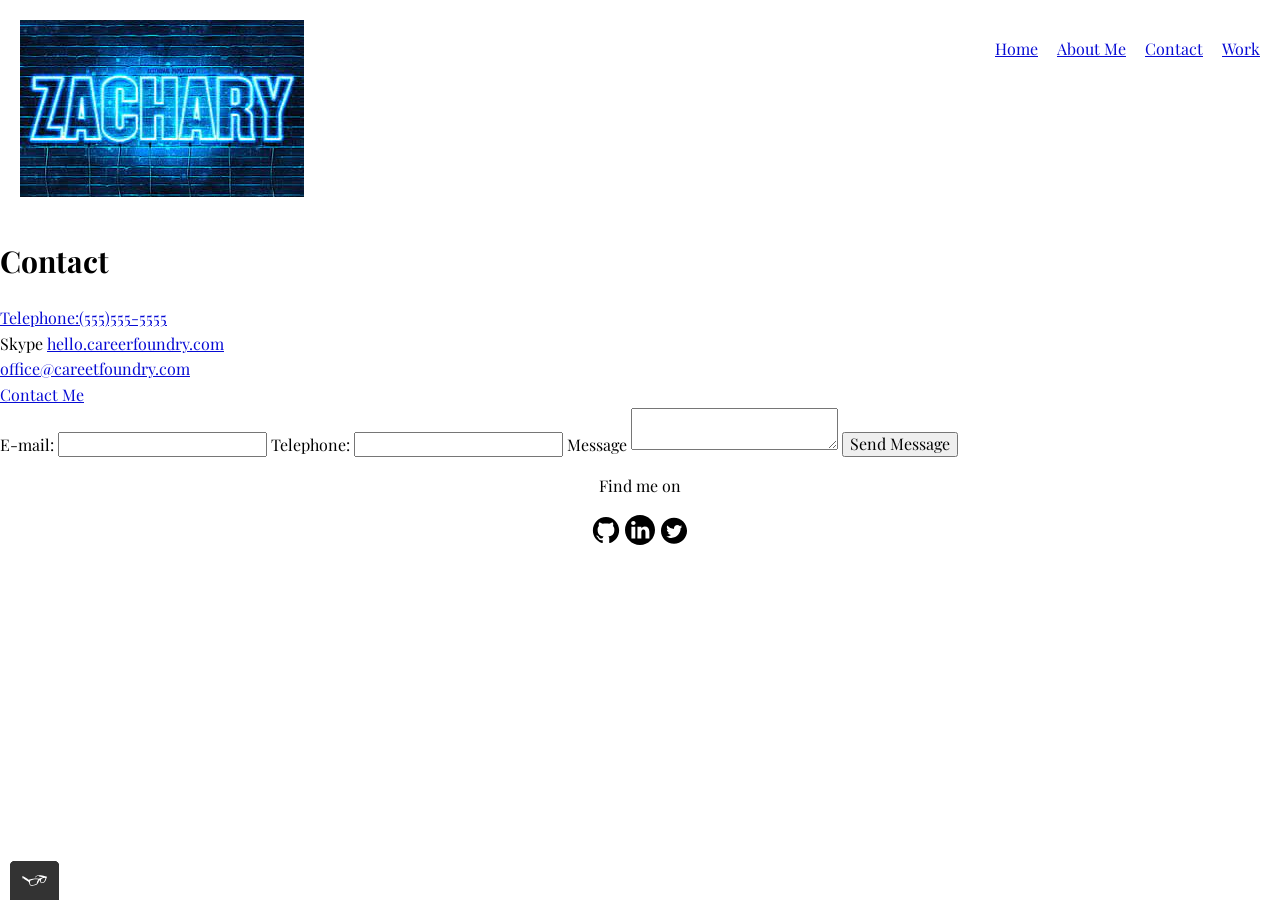
<file: contact.html>
<!DOCTYPE html>
<html lang="en">
     <head>
        <meta charset="utf-8">
        <meta name="viewport" content="width=device-width, initial-scale=1">
        <title>Contact Zachary Huff</title>
        <link rel="shortcut icon" href="img/favicon-32x32.png">
        <link rel="preconnect" href="https://fonts.gstatic.com" crossorigin>
        <link href="https://fonts.googleapis.com/css2?family=Playfair+Display&display=swap" rel="stylesheet">
        <link rel="stylesheet" type="text/css" href="css/normalize.css">
        <link rel="stylesheet" type="text/css" href="css/style.production.css">
        <link rel="preconnect" href="https://fonts.googleapis.com">
    </head>
            <header class="page-header">
                <!--add logo here-->
                <img class="logo__portait" src="img/zachary-logo1.jpeg" alt="logo" >
                <nav class="main navigation page-header__item">
                    <ul role="menubar" class="navigation-list">
                        <li role="presentation"><a href="index.html" role="menuitem" class="navigation-list__item">Home</a></li>
                        <li role="presentation"><a href="about.html" role="menuitem" class="navigation-list__item">About Me</a></li>   
                        <li role="presentation"><a href="contact.html" role="menuitem" class="navigation-list__item">Contact</a></li>
                        <li role="presentation"><a href="work.html" role="menuitem" class="navigation-list__item">Work</a></li>
                    </ul>
                </nav>
            </header>
    <h1>Contact</h1>
    
    <body>
        <nav role="menubar">
            <a role="menuitem" href="tel:(555)555-5555">Telephone:(555)555-5555</a><br>
            <!--skype address = place holder-->
            Skype <a href="skype:hello.careerfoundry">hello.careerfoundry.com</a><br>
            <a role="menuitem" href="mailto:office@careerfoundry.com">office@careetfoundry.com</a><br>
            <a role="menuitem" href="mailto:office@caeerfoundry.com">Contact Me</a>
        </nav>
        <form method="post" id="contact-form">
            <label class="standard-label" for="contact-email">E-mail:</label>
            <input type="email" id="contact-email" required="required">

            <label class="standard-label" for="contact-telephone">Telephone:</label>
            <input type="tel" id="contact-telephone" pattern="\d{3}[\-]\d{3}[\-]\d{4}">

            <label class="standard-label" for="contact-message">Message</label>
            <textarea maxlength="240" id="contact-message" required="required"></textarea>

            <input type="submit" value="Send Message">
        </form>

        <script src="js/tota11y.min.js"></script>
        <footer class="page-footer">
            <p>Find me on</p> 
            <div class="social-media">
                <a href="https://github.com/ZachHuff01" target="_blank"><img src="img/github_icon.svg" alt="github"></a>
                <a href="https://www.linkedin.com/in/zachary-huff-628688207/" target="
                -blank"><img src="img/linkedin_icon.svg" alt="linkedin"></a>
                <a href="https://twitter.com/Zach_Huff1" target="_blank"><img src="img/twitter_icon.svg" alt="twitter"></a>
                <script src="js/tota11y.min.js"></script>
            </div> 
           
            
        </footer>
    </body>
    
</html>
</file>
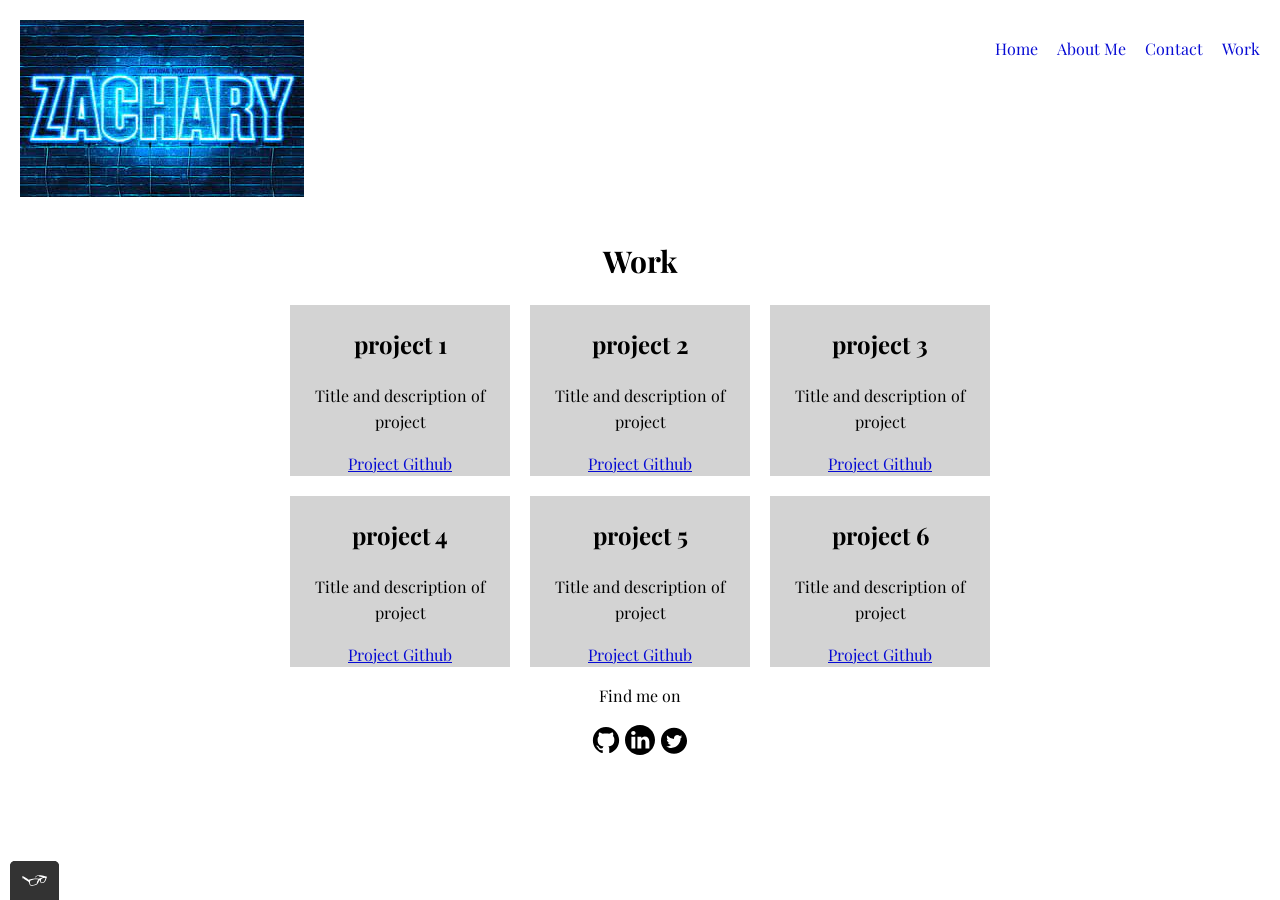
<file: work.html>
<!DOCTYPE html>
<html lang="en">
    
    <head>
        <meta charset="utf-8">
        <meta name="viewport" content="width=device-width, initial-scale=1">
        <title>Project Alpha</title>
        <link rel="shortcut icon" href="img/favicon-32x32.png">
        <link rel="preconnect" href="https://fonts.gstatic.com" crossorigin>
        <link href="https://fonts.googleapis.com/css2?family=Playfair+Display&display=swap" rel="stylesheet">
        <link rel="stylesheet" type="text/css" href="css/normalize.css">
        <link rel="stylesheet" type="text/css" href="css/style.production.css">
        <link rel="preconnect" href="https://fonts.googleapis.com">
        
    </head>
    <header class="page-header">
        <!--add logo here-->
        <img class="logo__portait" src="img/zachary-logo1.jpeg" alt="logo" >
        <nav class="main navigation page-header__item">
            <ul role="menubar" class="navigation-list">
                <li role="presentation"><a href="index.html" role="menuitem" class="navigation-list__item--active">Home</a></li>
                <li role="presentation"><a href="about.html" role="menuitem" class="navigation-list__item--active">About Me</a></li>   
                <li role="presentation"><a href="contact.html" role="menuitem" class="navigation-list__item--active">Contact</a></li>
                <li role="presentation"><a href="work.html" role="menuitem" class="navigation-list__item--active">Work</a></li>
            </ul>
        </nav>
    </header>
            <section class="project">
                <h1>Work</h1>
                <div class="grid">
                    <div class="grid_item">
                        <h2>project 1</h2>
                        <p>
                            Title and description of project
                        </p>
                        <a href="#">Project Github</a>
                    </div>
                    <div class="grid_item">
                        <h2>project 2</h2>
                        <p>
                            Title and description of project
                        </p>
                        <a href="#">Project Github</a>
                    </div>
                    <div class="grid_item">
                        <h2>project 3</h2>
                        <p>
                            Title and description of project
                        </p>
                        <a href="#">Project Github</a>
                    </div>
                    <div class="grid_item">
                        <h2>project 4</h2>
                        <p>
                            Title and description of project
                        </p>
                        <a href="#">Project Github</a>
                    </div>
                    <div class="grid_item">
                        <h2>project 5</h2>
                        <p>
                            Title and description of project
                        </p>
                        <a href="#">Project Github</a>
                    </div>
                    <div class="grid_item">
                        <h2>project 6</h2>
                        <p>
                            Title and description of project
                        </p>
                        <a href="#">Project Github</a>
                    </div>                    
                </div>
            </section>

            
            <footer class="page-footer">
                <p>Find me on</p> 
                    <div class="social-media">
                        <a href="https://github.com/ZachHuff01" target="_blank"><img src="img/github_icon.svg" alt="github"></a>
                        <a href="https://www.linkedin.com/in/zachary-huff-628688207/" target="
                        -blank"><img src="img/linkedin_icon.svg" alt="linkedin"></a>
                        <a href="https://twitter.com/Zach_Huff1" target="_blank"><img src="img/twitter_icon.svg" alt="twitter"></a>
                        <script src="js/tota11y.min.js"></script>
                    </div>     
            </footer>


</html>
</file>
<file: css/style.production.css>
/*
* Prefixed by https://autoprefixer.github.io
* PostCSS: v8.4.14,
* Autoprefixer: v10.4.7
* Browsers: last 4 version
*/


a {
  color: #357b70;
}

body {
    font-family: 'Playfair Display', serif;
    font-weight: 400;
  font-size: 16px;
  /* Sets the font size to 16px */
  line-height: 1.6;
  /* Sets the line-height to 1.6 */
}

h1 {
  font-size: 30px;
  font-weight: 700;
}

h2 {
  font-size: 24px;
  font-weight: 700;
}

h3 {
  font-size: 18px;
  font-weight: 700;
}

a {
    color: #070bd4;
  }

a:visited {
    /* visited link */
    color: #700378
  }

  a:hover, a:focus {
    /* No underlining when hovering over a link */
    text-decoration: none;
  }
  
  a:active {
    /* selected link */
    color: #dd2306
  }

  button {
    /* overwrites browser defaults and resets the border */
    border: none;
    /* takes the font from the outer container */
    font-family: inherit;
    /* styles the background color, font color, and text decoration (underline, etc.) of the button */
    background-color: #357b70;
    color: white;
    text-decoration: none;
    /*adds spacing to the button (this will be discussed more in-depth later) */
    padding: 10px;
    border-radius: 3px;
    /* gives the button a bottom border with a width of 2px, a type of solid, and a color in RGBA format */
    border-bottom: 2px solid rgba(0, 0, 0, 0.3);
    -webkit-transition: opacity 0.6s ;
    -o-transition: opacity 0.6s ;
    transition: opacity 0.6s ;

  }

  .button {
    /* overwrites browser defaults and resets the border */
    border: none;
    /* takes the font from the outer container */
    font-family: inherit;
    /* styles the background color, font color, and text decoration (underline, etc.) of the button */
    background-color: #357b70;
    color: white;
    text-decoration: none;
    /*adds spacing to the button (this will be discussed more in-depth later) */
    padding: 10px;
    border-radius: 3px;
    /* gives the button a bottom border with a width of 2px, a type of solid, and a color in RGBA format */
    border-bottom: 2px solid rgba(0, 0, 0, 0.3);
    -webkit-transition: opacity 0.6s ;
    -o-transition: opacity 0.6s ;
    transition: opacity 0.6s ;

  }

  button:hover, 
  button:focus,
  .button:focus,
  .button:hover {
    cursor: pointer;
    opacity: 0.8;
    }

    
  .button__secondary {
        background-color: #e0b354;
        color: #2b2b2b;
      } 

  .navigation-list__item--active {
        text-decoration: none;
      }      
    
      .profile__portrait {
        float: left;
        width: 250px;
        height: auto;
        margin-right: 40px;
        border-radius: 50%;

      }

      .logo__portrait {
        float: left;
        width: 250px;
        height: auto;
        margin-right: 40px;
        border-radius: 50%;

       }
    

      .page-footer,
      .contact,
      .project {
        text-align: center;
        clear: both;
        display: -webkit-box;
        display: -ms-flexbox;
        display: flex;
        -webkit-box-orient:vertical;
        -webkit-box-direction:normal;
            -ms-flex-direction:column;
                flex-direction:column
      }

      .profile,
      .contact,
      .project {
        max-width: 700px;
        margin: 0 auto;
    
      }

      * {
        -webkit-box-sizing: border-box;
                box-sizing: border-box;
      }

      .page-header {
        display: -webkit-box;
        display: -ms-flexbox;
        display: flex;
        width: 100%;
        padding: 20px;
      }

      .page-header__item {
        -webkit-box-flex: 0;
            -ms-flex: 0 1 200px;
                flex: 0 1 200px;
      }

      .page-header__item:last-child {
        -webkit-box-flex: 1;
            -ms-flex-positive: 1;
                flex-grow: 1;
        text-align: right;
      }

      .navigation-list {
        list-style-type: none;
      }

      .navigation-list li {
        display: inline-block;
        margin-left: 15px;
      } 
      /* start grid fall back */
      .grid_item {
        display: inline-block;
        width: 33%;
      }
      /* end grid fall back */

      @supports (display: grid) {
        .grid {
          display: -ms-grid;
          display: grid;
          -ms-grid-columns: 1fr 20px 1fr 20px 1fr;
          grid-template-columns: 1fr 1fr 1fr;
          grid-gap: 20px
                 
        }
        .grid_item {
          background-color: lightgray;
          width: auto;
          min-height: auto;
          margin: 0;
        }
        .grid__item:last-child {
          -ms-grid-column: 3;
          grid-column: 3 / 3;
          -ms-grid-row: 1;
          -ms-grid-row-span: 2;
          grid-row: 1 / 3;
        }
      }

      @media all and (max-width: 500px) {
        .grid {
          -ms-grid-columns: 1fr;
          grid-template-columns: 1fr;
        }
      }
      @media all and (min-width: 500px) and (max-width: 750px){
        .grid {
          -ms-grid-columns: 1fr 20px 1fr;
          grid-template-columns: 1fr 1fr;
        }
      }
      @media all and (max-width: 750px) {
        .grid {
          grid-gap: 10px;
        }
        .grid__item:last-child {
          grid-column: auto / auto;
          grid-row: auto / auto;
        }
        h1 {
          font-size: 22px;
        }
      }

      @-webkit-keyframes color-change {
        from {
          fill: #edc655;
        }
        to {
          fill: #f76414;
        }
      }

      @keyframes color-change {
        from {
          fill: #edc655;
        }
        to {
          fill: #f76414;
        }
      }
      @keyframes color-change {
        0% {
          fill: #edc655;
        }
        50% {
          fill: #fcffad;
        }
        100% {
          fill: #f76414;
        }
      }

      .sun {
        -webkit-animation: 4s color-change infinite alternate linear;
                animation: 4s color-change infinite alternate linear;
      }
      @-webkit-keyframes cloud-move {
        from {
          -webkit-transform: translate(0, 50px);
                  transform: translate(0, 50px);
        }
        to {
          -webkit-transform: translate(200px, 50px);
                  transform: translate(200px, 50px);
        }
      }
      @keyframes cloud-move {
        from {
          -webkit-transform: translate(0, 50px);
                  transform: translate(0, 50px);
        }
        to {
          -webkit-transform: translate(200px, 50px);
                  transform: translate(200px, 50px);
        }
      }
      .cloud-front{
        -webkit-animation:30s cloud-move infinite alternate linear;
                animation:30s cloud-move infinite alternate linear;
      }

      @-webkit-keyframes cloud-move-reverse {
        from {
          -webkit-transform: translate(446px, 48px);
                  transform: translate(446px, 48px);
        }
        to {
          -webkit-transform: translate(100px, 48px);
                  transform: translate(100px, 48px);
        }
      }

      @keyframes cloud-move-reverse {
        from {
          -webkit-transform: translate(446px, 48px);
                  transform: translate(446px, 48px);
        }
        to {
          -webkit-transform: translate(100px, 48px);
                  transform: translate(100px, 48px);
        }
      }

      .cloud-back {
        -webkit-animation: 34s cloud-move-reverse infinite alternate linear;
                animation: 34s cloud-move-reverse infinite alternate linear;
      }
</file>
